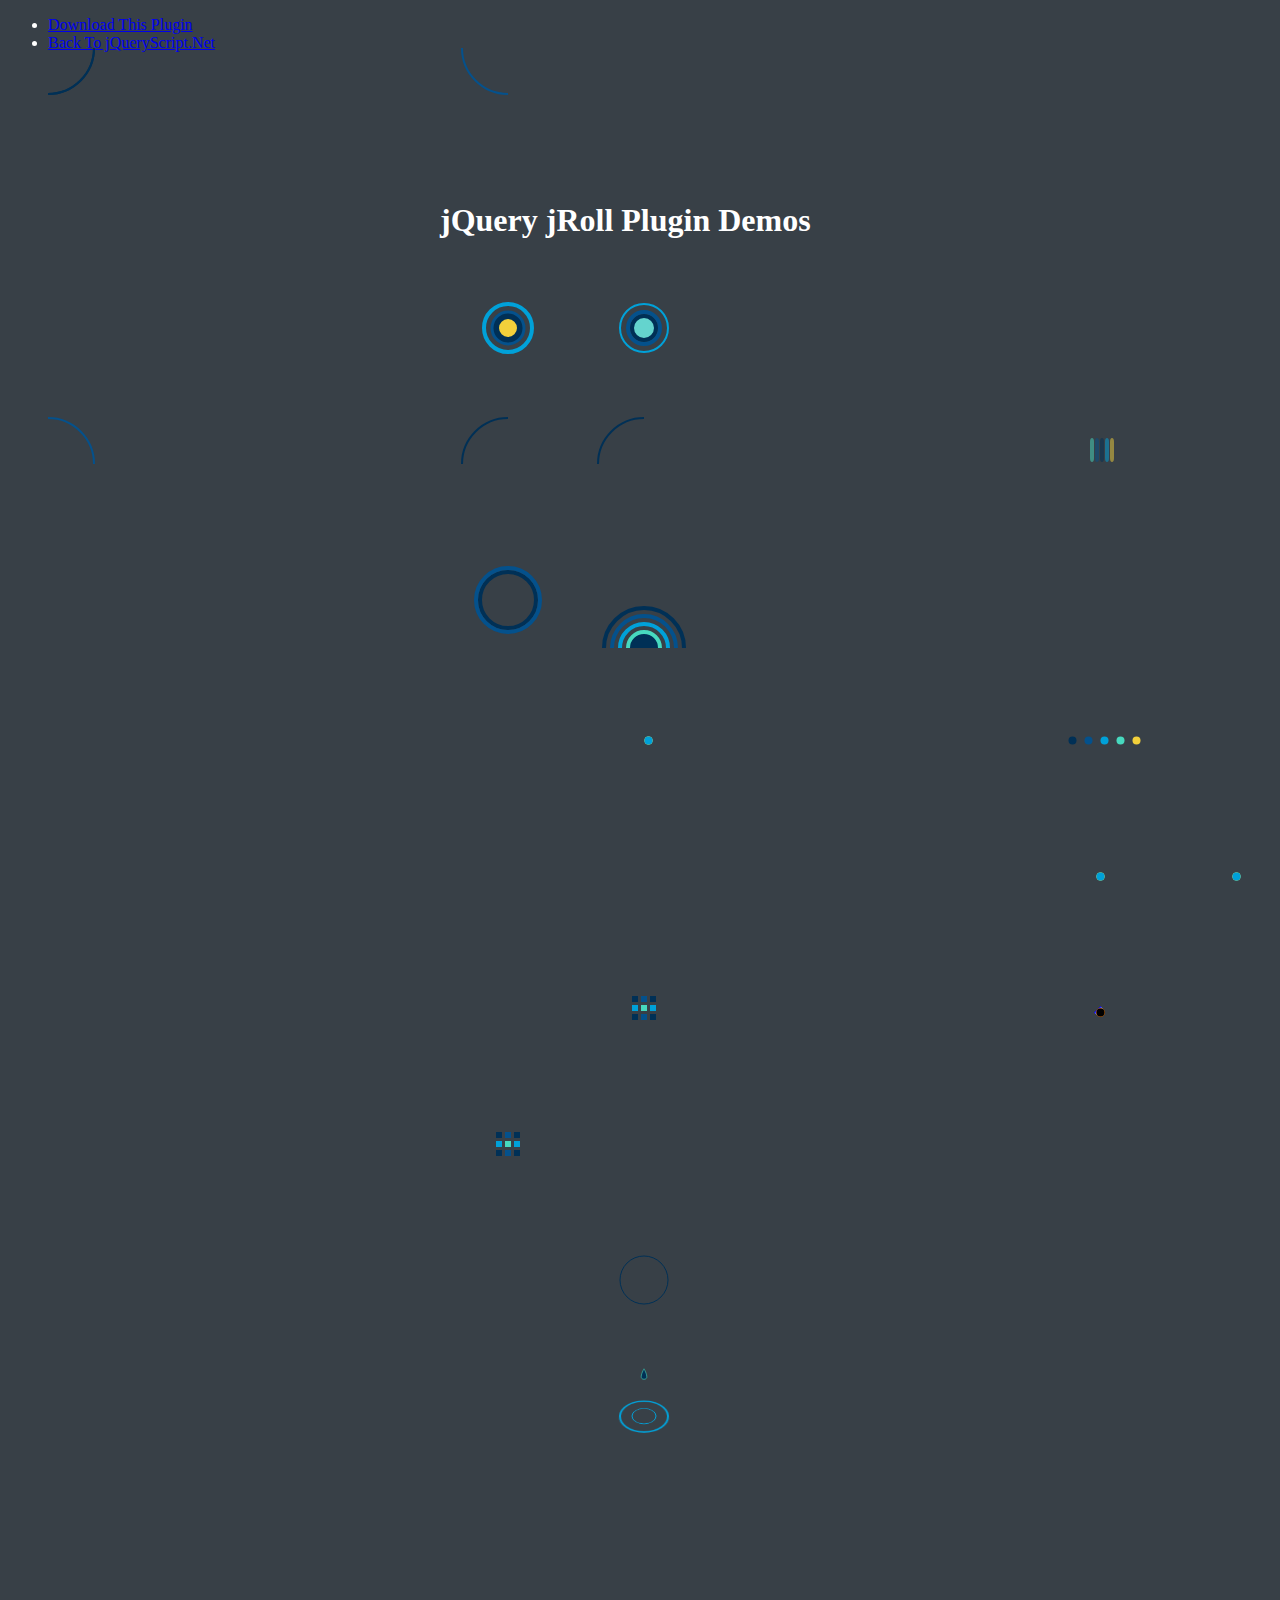
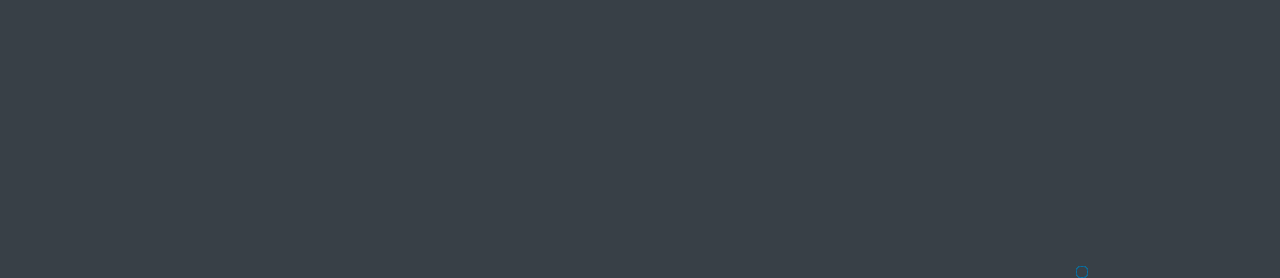
<file: static/uadmin/assets/spinner/index.html>
<!doctype html>
<html>
<head>
<meta charset="utf-8">
<meta http-equiv="X-UA-Compatible" content="IE=edge,chrome=1">
<meta name="viewport" content="width=device-width, initial-scale=1">
		<title>jQuery jRoll Plugin Demos</title>
        <link href="http://www.jqueryscript.net/css/jquerysctipttop.css" rel="stylesheet" type="text/css">
		<link rel="stylesheet" href="src/jRoll.css">
		<style>
		body { background-color:#384047; color:#fff;}
		.container { margin:150px auto; max-width:400px;}
        .container > div { margin:20px; float:left;}
		</style>
	</head>

	<body>
    <div id="jquery-script-menu">
<div class="jquery-script-center">
<ul>
<li><a href="http://www.jqueryscript.net/loading/jQuery-Plugin-To-Create-CSS3-Animated-Spinners-jRoll.html">Download This Plugin</a></li>
<li><a href="http://www.jqueryscript.net/">Back To jQueryScript.Net</a></li>
</ul>
<div class="jquery-script-ads"><script type="text/javascript"><!--
google_ad_client = "ca-pub-2783044520727903";
/* jQuery_demo */
google_ad_slot = "2780937993";
google_ad_width = 728;
google_ad_height = 90;
//-->
</script>
<script type="text/javascript"
src="http://pagead2.googlesyndication.com/pagead/show_ads.js">
</script></div>
<div class="jquery-script-clear"></div>
</div>
</div>
    <div class="container">
    <h1>jQuery jRoll Plugin Demos</h1>
		<div id="heartbeat"></div>
		<div id="pulse"></div>
		<div id="slicedspinner"></div>
		<div id="halfslicedspinner"></div>
		<div id="gyroscope"></div>
		<div id="wave"></div>
        <div id="jumpdots"></div>
        <div id="hordots"></div>
        <div id="verdots"></div>
        <div id="spreaddots"></div>
        <div id="trailedspreaddots"></div>
        <div id="squares"></div>
        <div id="3Dsquares"></div>
        <div id="stackedsquares"></div>
        <div id="3dots"></div>
        <div id="popdot"></div>
        <div id="eq"></div>
        <div id="waterdrop"></div>
        </div>
		<script src="http://code.jquery.com/jquery-3.0.0.slim.min.js"></script>
        <script type="text/javascript" src="src/jRoll.js"></script>
        <script>
            $( document ).ready(function() {
                $("#heartbeat").jRoll({
                    radius: 48,
					animation: "heartbeat"
                });
				$("#pulse").jRoll({
                    radius: 48,
					animation: "pulse"
                });
				$("#slicedspinner").jRoll({
                    radius: 48,
					animation: "slicedspinner"
                });
				$("#halfslicedspinner").jRoll({
                    radius: 48,
					animation: "halfslicedspinner"
                });
				$("#gyroscope").jRoll({
                    radius: 48,
					animation: "gyroscope"
                });
				$("#wave").jRoll({
                    radius: 48,
					animation: "wave"
                });
				$("#jumpdots").jRoll({
                    radius: 48,
					animation: "jumpdots"
                });
				$("#hordots").jRoll({
                    radius: 48,
					animation: "hordots"
                });
				$("#verdots").jRoll({
                    radius: 48,
					animation: "verdots"
                });
				$("#spreaddots").jRoll({
                    radius: 48,
					animation: "spreaddots"
                });
				$("#trailedspreaddots").jRoll({
                    radius: 48,
					animation: "trailedspreaddots"
                });
				$("circledots").jRoll({
                    radius: 48,
					animation: "circledots"
                });
				$("#squares").jRoll({
                    radius: 48,
					animation: "squares"
                });
				$("#3Dsquares").jRoll({
                    radius: 48,
					animation: "3Dsquares"
                });
				$("#stackedsquares").jRoll({
                    radius: 48,
					animation: "stackedsquares"
                });
				$("#3dots").jRoll({
                    radius: 48,
					animation: "3dots"
                });
				$("#popdot").jRoll({
                    radius: 48,
					animation: "popdot"
                });
				$("#eq").jRoll({
                    radius: 48,
					animation: "eq"
                });
				$("#waterdrop").jRoll({
                    radius: 48,
					animation: "waterdrop"
                });
            });
		</script>
		<script type="text/javascript">

  var _gaq = _gaq || [];
  _gaq.push(['_setAccount', 'UA-36251023-1']);
  _gaq.push(['_setDomainName', 'jqueryscript.net']);
  _gaq.push(['_trackPageview']);

  (function() {
    var ga = document.createElement('script'); ga.type = 'text/javascript'; ga.async = true;
    ga.src = ('https:' == document.location.protocol ? 'https://ssl' : 'http://www') + '.google-analytics.com/ga.js';
    var s = document.getElementsByTagName('script')[0]; s.parentNode.insertBefore(ga, s);
  })();

</script>
	</body>

</html>
</file>
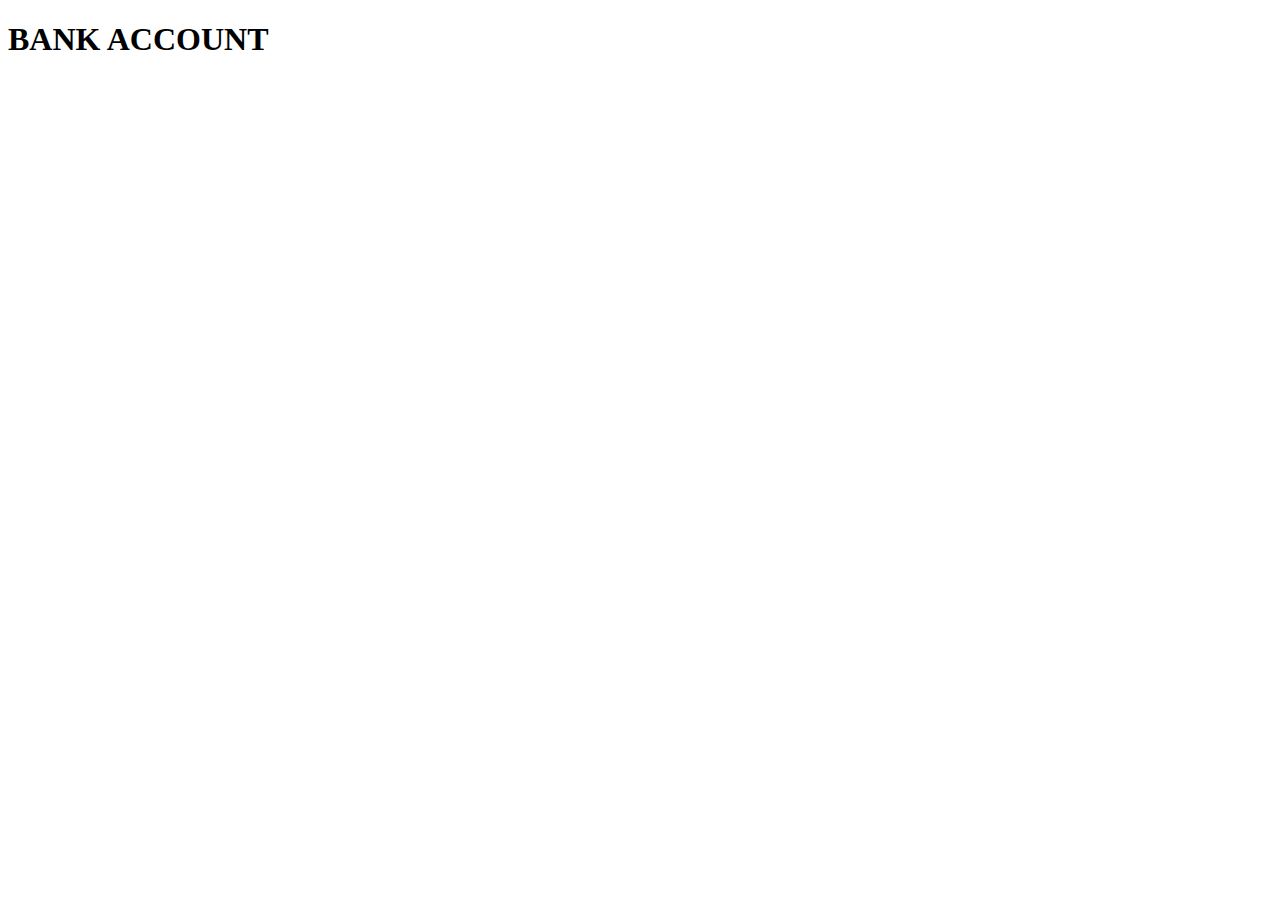
<file: templates/bank.html>
<!DOCTYPE html>
<html lang="en">
<head>
  <meta charset="UTF-8">
  <meta http-equiv="X-UA-Compatible" content="IE=edge">
  <meta name="viewport" content="width=device-width, initial-scale=1.0">
  <title>{{ .Title }}</title>
</head>
<body>
  <h1>BANK ACCOUNT</h1>
</body>
</html>
</file>
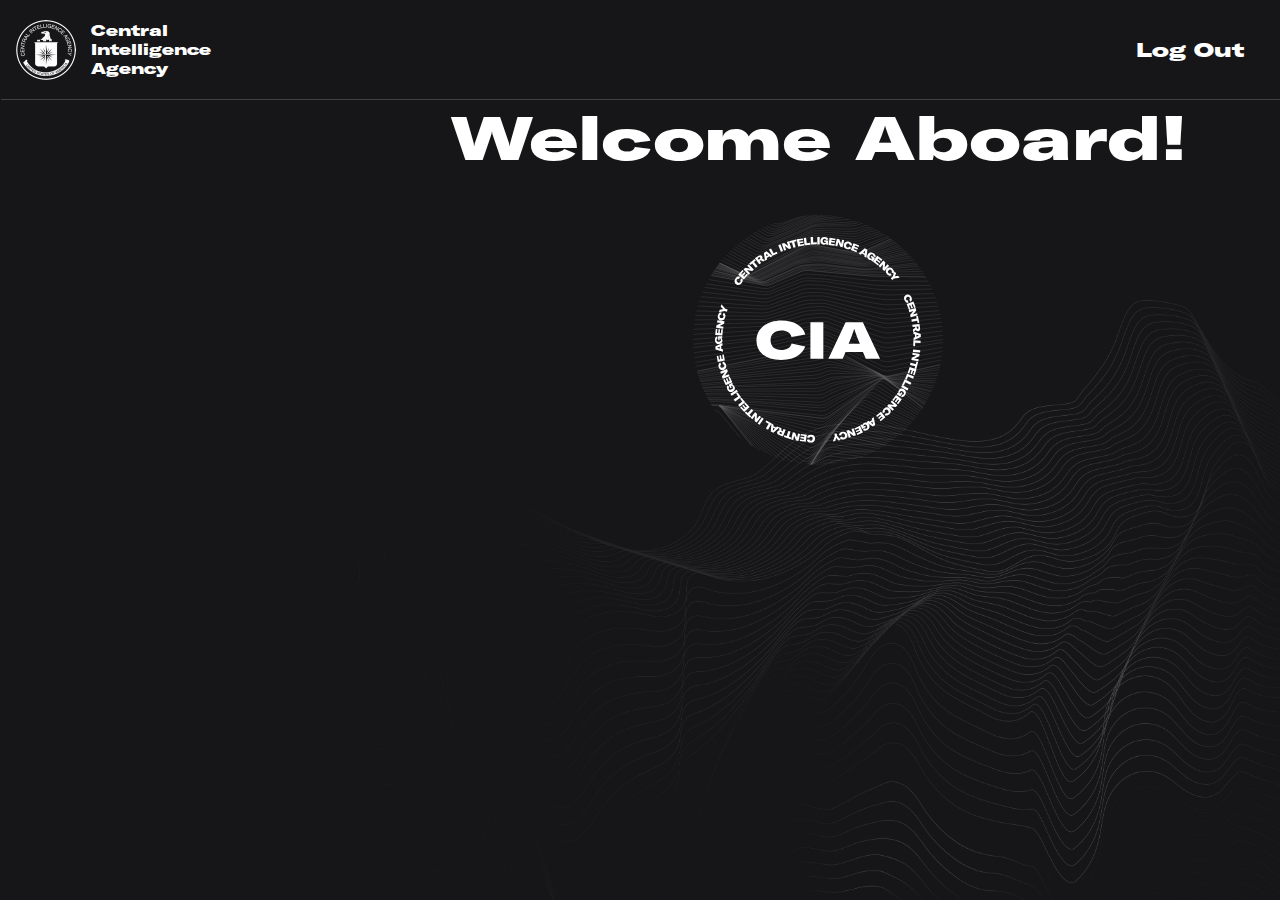
<file: templates/client.html>
<!DOCTYPE html>
<html lang="en">
<head>
  <meta charset="UTF-8">
  <meta http-equiv="X-UA-Compatible" content="IE=edge">
  <meta name="viewport" content="width=device-width, initial-scale=1.0">
  <meta name="author" content="integritynet">
  <meta name="description" content="pudding mobile">
  <meta name="keywords" content="software engineering, software development, web development, software, web, engineering, development, developer, designer, user interface, user experience, developer relation, product design, web design, design, design system, system, React, framework, Svelte, vanilla, javascript, html, css, node, philippines, batangas, computer science">

  <meta property="og:title" content="pudding mobile">
  <meta property="og:type" content="website">
  <meta property="og:image" content="../static/assets/img/pudding-logo">
  <meta property="og:url" content="">
  <meta property="og:description" content="A pudding mobile app monitoring">
  
  <link rel="stylesheet" href="../static/assets/css/login.css">
  <link rel="stylesheet" href="../static/assets/css/validator.css">
  <!-- <link rel="stylesheet" href="../static/assets/css/dashboard.css"> -->

  <title>{{ .Title }}</title>
</head>
<style>
.dashboard-container{
    display: flex;
    gap: 2.5rem;
    justify-content: center;
    align-items: center;
    flex-direction: column;
}

.dashboard-container h1 {
    font-size: clamp(24px, 5vw, 60px);
}

.dashboard-container svg {
    height: clamp(250px, 5vw, 400px);
}
  
</style>
<body>

</div>
  <nav class="global-header-outer">
    <header class="global-header">
      <div class="header-logo">
        <a href="#" class="logo-text">
          <img src="../static/assets/images/cia-logo.png" alt="logoo">
          <span>Central Intelligence Agency</span>
        </a>
        <a id="logout-btn" href="/logout">Log Out</a>
      </div>
    </header>
  </nav>
  <main class="main-content">
    <section class="dashboard-container">
        <h1>Welcome Aboard!</h1>
        <svg class="motif" aria-labelledby="brand-motif" role="img" viewBox="0 0 445 445"><title id="brand-motif">Brand Motif</title><defs><circle id="path-1" cx="222.5" cy="222.5" r="222.5"></circle></defs><g id="Kit" stroke="none" stroke-width="1" fill="none" fill-rule="evenodd"><g id="Navigation" transform="translate(-830.000000, -4432.000000)"><g id="desktop" transform="translate(0.000000, 3592.000000)"><g id="Core/Nav-Overlay" transform="translate(0.000000, 510.000000)"><g id="Brand/Brand-Motif-Menu" transform="translate(830.000000, 330.000000)"><g id="Brand-Motif-Menu"><mask id="mask-2" fill="white"><use xlink:href="#path-1"></use></mask><g id="Mask"></g><g id="Threads_menu" opacity="0.32" mask="url(#mask-2)" stroke="#FFFFFF" stroke-width="0.5"><g transform="translate(-125.000000, -51.000000)" id="Path"><path d="M4,149 L103.081279,149.997548 C107.886226,150.114729 112.677173,150.569709 117.419136,151.359166 L250.567741,175.711725 C254.483983,176.439863 260.692836,175.73721 264.348718,174.182637 L317.017288,151.828814 C320.680403,150.274241 326.9218,149.280333 330.881435,149.644402 L434.522623,159.11019 C438.500339,159.474258 444.980399,159.816483 448.958115,159.874734 L570,161.695078"></path><path d="M3,156.105256 L62.254426,158.453347 C66.2377951,158.613775 72.7560354,158.741389 76.7394045,158.737743 L101.809281,158.737743 C106.62659,158.805403 111.434115,159.195179 116.200107,159.904496 L249.860247,181.762888 C253.789297,182.408249 260.021459,181.689966 263.707886,180.169541 L316.777226,158.267395 C320.463653,156.74697 326.728407,155.751584 330.700912,156.05421 L349.350322,157.487129 C353.333691,157.793402 359.812098,158.402301 363.770118,158.839834 L434.290236,166.675311 C438.251878,167.116489 444.748391,167.601421 448.728138,167.750911 L462.358503,168.27595 C466.341872,168.42544 472.860113,168.563992 476.843482,168.578577 L570,168.914018"></path><path d="M3,163.786032 L61.7790036,167.793917 C65.7610757,168.065154 72.2771936,168.250737 76.2592656,168.20791 L101.38614,167.943811 C106.202766,167.955269 111.013817,168.267579 115.790381,168.878865 L249.732805,187.811927 C253.675056,188.372246 259.926909,187.637051 263.626616,186.184505 L317.008102,165.220734 C320.678848,163.786032 326.945182,162.793876 330.927254,163.036561 L349.617652,164.175043 C353.599724,164.417729 360.072401,165.031581 364.021893,165.538367 L434.290984,174.553431 C438.240476,175.060216 444.720393,175.670499 448.695225,175.909616 L462.24875,176.726896 C466.230822,176.969582 472.74694,177.137321 476.729012,177.108769 L570,176.394988"></path><path d="M3,169.51758 L61.3107564,175.323265 C65.2697937,175.718777 71.7692735,175.972776 75.7500239,175.889319 L100.93008,175.355922 C105.746431,175.315103 110.560899,175.563498 115.347634,176.099776 L249.574921,192.852807 C253.523101,193.342661 259.794593,192.56978 263.507547,191.129244 L317.200633,170.297719 C320.913588,168.846297 327.206792,167.833931 331.180305,168.022616 L349.911545,168.918868 C353.892296,169.107553 360.359206,169.746178 364.29653,170.337633 L434.31793,180.87858 C438.255254,181.470035 444.722164,182.228402 448.688439,182.565858 L462.165089,183.705224 C466.14584,184.042679 472.634463,184.253135 476.615213,184.176936 L570,182.362659"></path><path d="M3,177.260232 L60.8313011,184.935716 C65.6135843,185.502183 70.4275535,185.74269 75.2411899,185.655639 L100.479298,184.84711 C105.294867,184.752175 110.111849,184.934599 114.907276,185.393513 L249.404395,199.887958 C253.362321,200.312527 259.646523,199.492923 263.372906,198.064153 L317.387378,177.363606 C321.110143,175.934836 327.412435,174.875258 331.392068,175.011858 L350.165081,175.650559 C354.977248,175.867589 359.773646,176.360623 364.531556,177.127324 L434.32708,189.236793 C438.252445,189.916105 444.699451,190.831699 448.653759,191.267344 L462.068739,192.744109 C466.862381,193.212765 471.678359,193.40136 476.493099,193.308971 L570,190.373902"></path><path d="M3,184.909604 L60.3933203,194.127972 C65.1510553,194.808239 69.9574356,195.091625 74.7624463,194.975182 L100.079306,193.926083 C104.893023,193.778806 109.711187,193.885909 114.513532,194.246942 L249.278792,205.916811 C253.257155,206.277326 259.54297,205.430116 263.279015,204.070974 L317.608995,184.33278 C321.348657,182.977244 327.659788,181.928145 331.638152,182.003854 L350.444962,182.364369 C355.257501,182.52338 360.052937,183.0185 364.796004,183.846085 L434.345034,197.040933 C438.25468,197.783593 444.677929,198.814666 448.623743,199.330202 L461.980194,201.082305 C466.758349,201.634275 471.569875,201.846313 476.378254,201.716812 L570,197.783593"></path><path d="M3,192.683037 L59.9447721,203.815826 C64.6733393,204.635989 69.4710919,204.972699 74.2659304,204.820895 L99.6289511,203.489362 C103.606046,203.280278 110.11402,203.331632 114.062191,203.606742 L249.138806,212.949481 C253.115901,213.224591 259.421405,212.347907 263.170721,211.00537 L317.819625,191.410194 C321.568941,190.063989 327.892522,188.981889 331.869617,189 L350.739126,189.095601 C355.542154,189.207091 360.327645,189.72487 365.045822,190.643554 L434.362976,205.45915 C438.256914,206.291817 444.656422,207.476624 448.586515,208.096539 L461.891706,210.191044 C466.651477,210.85335 471.458603,211.098798 476.259866,210.924671 L570,205.858977"></path><path d="M2,199.573531 L58.610995,212.447582 C63.3150509,213.395936 68.1128332,213.78215 72.9058596,213.598294 L98.3744709,212.00049 C102.357336,211.747626 108.856647,211.707315 112.835892,211.908873 L248.445204,218.714199 C252.428069,218.915757 258.760824,218.010579 262.530063,216.702285 L317.58774,197.616588 C321.356979,196.311958 327.696976,195.212552 331.679841,195.175905 L350.638278,195 C355.441467,195.054406 360.227929,195.58341 364.929522,196.579481 L434.148095,212.770074 C438.029578,213.678917 444.409404,215.00187 448.330715,215.701825 L461.619001,218.109525 C466.365346,218.86805 471.174867,219.143055 475.975419,218.930416 L570,212.762745"></path><path d="M2,207.532707 L58.1680282,222.059701 C62.0228388,223.057044 68.4258058,223.635795 72.3964416,223.348239 L97.9286798,221.495511 C101.910174,221.204316 108.40363,221.069638 112.385124,221.197036 L248.295247,225.444844 C252.276742,225.572242 258.625416,224.640418 262.411455,223.380999 L317.790424,204.904671 C322.377447,203.504435 327.118581,202.678007 331.906631,202.444073 L350.920077,202 C355.717346,201.999521 360.499589,202.539166 365.177447,203.608853 L434.173126,221.080558 C438.031556,222.059701 444.38385,223.512037 448.289334,224.309183 L461.544091,227.017297 C466.26478,227.866155 471.066841,228.166601 475.855754,227.912722 L570,220.712924"></path><path d="M2,214.51539 L57.7245878,230.692897 C61.5493209,231.80035 67.9214637,232.440936 71.8873175,232.115214 L97.4844431,230.005262 C101.464771,229.67954 107.956323,229.455154 111.936651,229.505822 L248.17965,231.232147 C252.159978,231.282815 258.517646,230.330984 262.291721,229.111337 L318.016309,211.225602 C322.611558,209.867918 327.34574,209.035038 332.12838,208.74288 L351.201386,208.019054 C355.181714,207.87067 361.575568,208.605353 365.418393,209.651281 L434.198456,228.391131 C438.041281,229.437059 444.359147,231.014999 448.238157,231.898066 L461.467319,234.905563 C465.349948,235.78863 471.769131,236.226545 475.734985,235.882727 L570,227.649209"></path><path d="M2,221.457611 L57.3197896,239.287494 C61.1071315,240.508571 67.4483066,241.207359 71.4056629,240.843557 L97.0706016,238.480647 C101.049662,238.120448 107.531913,237.79987 111.510973,237.778258 L248.043382,237.011033 C252.829025,236.869747 257.579144,236.143918 262.187133,234.849835 L318.219536,217.527832 C322.830414,216.203613 327.566664,215.358636 332.352435,215.006435 L351.488097,214.033896 C355.467157,213.828582 361.837271,214.577797 365.657169,215.690814 L434.230847,235.714314 C438.047127,236.827331 444.330425,238.531075 448.186496,239.500012 L461.396976,242.810247 C465.256665,243.779184 471.6521,244.251046 475.613073,243.865632 L570,234.604899"></path><path d="M2,228.427935 L56.9044005,247.899205 C60.6507589,249.225732 66.9537537,249.982211 70.9098503,249.580668 L96.6425588,246.967051 C100.598655,246.561922 107.089691,246.156793 111.067485,246.063578 L247.91805,242.83689 C252.706241,242.616505 257.454702,241.867345 262.075379,240.603305 L318.433483,223.838867 C323.058031,222.564767 327.793151,221.724522 332.576347,221.329221 L351.774626,220.049301 C355.752419,219.794751 362.098808,220.55123 365.877712,221.734349 L434.255985,243.044832 C438.049353,244.227951 444.290873,246.052822 448.127636,247.103289 L461.323062,250.720764 C465.156209,251.771231 471.527911,252.276745 475.484007,251.84652 L570,241.560555"></path><path d="M2,235.639514 L56.4965059,257.391434 C60.1982918,258.863147 66.4631306,259.709382 70.4143532,259.25683 L96.2147885,256.313404 C100.166011,255.860852 106.651366,255.349432 110.624279,255.180185 L247.796413,249.315408 C252.583882,249.010616 257.329681,248.221818 261.963697,246.960667 L318.647293,230.245685 C323.284328,228.968326 328.018572,228.089569 332.800117,227.618677 L352.064587,226.069699 C356.041115,225.753281 362.356564,226.544326 366.127035,227.832075 L434.299182,251.081464 C438.066038,252.365533 444.269421,254.374422 448.076043,255.540755 L461.26727,259.587966 C465.073892,260.754298 471.418261,261.30987 475.365869,260.824205 L570,249.186633"></path><path d="M1,243.626336 L55.1873731,267.042433 C58.8474102,268.62302 65.0777996,269.515759 69.031074,269.025484 L94.9481908,265.813088 C98.9014653,265.322814 105.38889,264.715459 109.363886,264.484956 L247.102193,256.106384 C251.896986,255.72479 256.649309,254.917976 261.304295,253.695258 L318.413182,237.563762 C323.069398,236.326222 327.810595,235.441999 332.597183,234.918475 L351.965331,233.089092 C355.947567,232.723215 362.243121,233.517167 365.993663,234.867252 L434.097141,259.421225 C437.847684,260.77131 444.012909,262.900711 447.799654,264.144691 L461.017058,268.498622 C464.800182,269.746261 471.128317,270.328004 475.077971,269.812118 L570,257.149132"></path><path d="M1,251.58248 L54.7897967,276.636703 C58.4088371,278.319612 64.586539,279.266704 68.5421501,278.738518 L94.5304788,275.270705 C98.4788518,274.746162 104.953315,274.061341 108.923402,273.748073 L246.993411,262.900228 C251.783863,262.447749 256.53273,261.625735 261.198144,260.441432 L318.635933,244.865413 C323.302348,243.667833 328.041239,242.777142 332.822572,242.198986 L352.264056,240.111741 C356.223287,239.689192 362.50956,240.501505 366.233552,241.933071 L434.137606,267.74861 C437.861599,269.161962 443.981396,271.409484 447.73796,272.735413 L460.958314,277.408947 C464.714878,278.734875 471.012008,279.35777 474.953143,278.789515 L570,265.104038"></path><path d="M1,259.359914 L54.396096,285.661366 C57.9560769,287.4198 64.091979,288.39909 68.031836,287.845112 L94.0804769,284.17456 C98.0203338,283.620582 104.485462,282.859309 108.447026,282.484033 L246.84852,269.36726 C251.633835,268.848057 256.379721,268.020691 261.055883,266.890442 L318.840451,252.101013 C323.515826,250.959916 328.251645,250.075768 333.026107,249.45264 L352.544498,247.13308 C356.495209,246.664879 362.750501,247.472615 366.447961,248.920106 L434.178045,275.654019 C437.875505,277.112232 443.946285,279.43894 447.66907,280.822099 L460.906845,285.743569 C464.62963,287.126727 470.895775,287.770057 474.828396,287.17319 L570,272.683981"></path><path d="M1,264.393243 L54.0062672,292.527768 C57.5144604,294.387873 63.6013564,295.427237 67.5327028,294.832291 L93.6705503,290.889873 C97.6018967,290.29851 104.054079,289.456267 108.007125,289.001097 L246.747124,273.360451 C251.525531,272.767425 256.267957,271.91796 260.953498,270.8158 L319.055687,256.451064 C322.914699,255.497715 329.298164,254.300654 333.240361,253.763052 L352.842842,251.157472 C356.785039,250.634206 363.009369,251.458529 366.676697,252.98532 L434.218457,281.170022 C437.885785,282.696813 443.903964,285.151863 447.600225,286.62131 L460.855409,291.896982 C464.548053,293.366428 470.779617,294.047391 474.70373,293.402268 L570,277.808215"></path><path d="M1,273.12051 L53.6176942,302.452802 C57.0705835,304.377096 63.1050046,305.443022 67.0315363,304.82387 L93.2409547,300.683296 C97.1674864,300.064145 103.606854,299.142454 107.551463,298.639393 L246.636014,280.845829 C250.580623,280.342769 256.969372,279.192414 260.838055,278.288312 L319.287697,264.659948 C323.152763,263.759364 329.537897,262.549205 333.47166,261.993376 L353.14409,259.179052 C357.077853,258.612669 363.267744,259.435859 366.908644,261.001327 L434.263487,290.031079 C437.900771,291.596547 443.870112,294.122403 447.525474,295.659728 L460.80554,301.179321 C464.460902,302.699056 470.658025,303.395601 474.577325,302.723681 L570,286.36894"></path><path d="M1,279.782876 L53.2398697,312.224796 C56.6302383,314.330507 62.6121787,315.495447 66.5302592,314.797218 L92.8218812,310.214631 C96.7399618,309.527427 103.162867,308.480084 107.095405,307.881077 L246.527026,286.743115 C250.459564,286.144109 256.846325,284.905671 260.721032,284.008998 L319.492241,270.264913 C323.366948,269.360891 329.746479,268.093054 333.671789,267.449948 L353.424843,264.212371 C357.350152,263.569266 363.512816,264.436539 367.120052,266.141688 L434.309351,297.885379 C437.923817,299.586852 443.829853,302.346694 447.451548,304.015094 L460.756395,310.144808 C464.370861,311.813208 470.540753,312.570235 474.44799,311.827908 L570,293.651907"></path><path d="M0,287.830903 L51.9540865,322.101279 C55.2914841,324.307763 61.2314727,325.513974 65.1480282,324.789512 L91.572109,319.905827 C95.4886645,319.170332 101.906458,318.045026 105.833873,317.379403 L245.867022,293.667053 C249.794437,293.001431 256.190512,291.743735 260.07811,290.872173 L319.28615,277.611204 C323.173747,276.74332 329.566203,275.459882 333.486378,274.764839 L353.358735,271.238142 C357.28253,270.543099 363.421604,271.422016 367.001524,273.19088 L434.122309,306.398467 C437.702229,308.171009 443.569823,311.050471 447.153363,312.797271 L460.521052,319.291689 C464.111831,321.038489 470.243665,321.825468 474.149362,321.038489 L570,301.753818"></path><path d="M0,294.551077 L51.5767187,330.039395 C54.8588406,332.296296 60.7391583,333.529634 64.6473079,332.780951 L91.1394961,327.717391 C95.0476457,326.965091 101.44905,325.764304 105.364437,325.040939 L245.76833,299.198701 C249.683717,298.475336 256.074265,297.216679 259.96794,296.395659 L319.51656,283.841649 C323.410235,283.020629 329.797165,281.743888 333.708933,281.009672 L353.669445,277.255405 C357.581213,276.532039 363.682269,277.396461 367.228553,279.201258 L434.173708,313.275396 C437.723611,315.083811 443.531555,318.027909 447.085077,319.821855 L460.474108,326.588941 C464.027629,328.397355 470.121447,329.182207 474.018741,328.36842 L570,308.327575"></path><path d="M0,302.624417 L51.2015688,339.93344 C54.4174933,342.280648 60.2452259,343.555675 64.1412334,342.766028 L353.943415,284.288662 C357.84304,283.499014 363.909525,284.386462 367.425699,286.255535 L460.437903,335.760625 C463.95046,337.629698 470.006093,338.45919 473.891248,337.604342 L570,316.450489"></path><path d="M0,302.624417 L51.2015688,339.93344 C54.4174933,342.280648 60.2452259,343.555675 64.1412334,342.766028 L353.943415,284.288662 C357.84304,283.499014 363.909525,284.386462 367.425699,286.255535 L460.437903,335.760625 C463.95046,337.629698 470.006093,338.45919 473.891248,337.604342 L570,316.450489"></path><path d="M0,308.861397 L51.4367039,343.227004 C54.7539173,345.445084 60.6539992,346.565105 64.5427717,345.715939 L93.713992,339.343533 C97.6027645,338.494367 103.987586,337.187676 107.894446,336.440995 L155.116806,327.425925 C159.027283,326.693885 165.430192,325.467719 169.34067,324.735679 L332.57868,294.136417 C336.492775,293.404377 342.870362,292.086705 346.755517,291.208258 L354.909278,289.378158 C358.794433,288.503371 364.91518,289.198808 368.510938,290.922762 L442.328884,326.349827 C445.921025,328.07378 451.734288,331.056843 455.221522,332.978447 L461.237363,336.272626 C464.731832,338.19423 470.798317,339.200785 474.716029,338.468745 L570,321.218228"></path><path d="M0,314.784631 L51.6698715,345.580906 C55.091861,347.619215 61.0749167,348.55662 64.9454545,347.659182 L94.0576868,340.930218 C97.9354593,340.032781 104.316421,338.750208 108.233984,338.041705 L155.620942,329.6632 C159.538505,328.972863 165.95564,327.846525 169.880438,327.192522 L333.62951,299.397394 C337.55069,298.732491 343.924417,297.409952 347.791337,296.465281 L355.879676,294.485105 C359.746597,293.536801 365.914136,294.020036 369.585721,295.57511 L443.01742,326.320518 C446.692623,327.861058 452.541837,330.705971 456.021704,332.642547 L462.040933,335.996129 C465.5208,337.932704 471.590671,339.07721 475.533555,338.539474 L570,325.503014"></path><path d="M0,322.111201 L51.9165085,349.903051 C55.4362105,351.786435 61.4808375,352.542726 65.3441897,351.584513 L94.4061483,344.355695 C98.2731179,343.397482 104.646926,342.07948 108.57539,341.418643 L156.147436,333.56203 C160.072284,332.908536 166.511204,331.873226 170.439669,331.267459 L334.668312,305.784866 C338.600395,305.171756 344.966968,303.828055 348.812233,302.792744 L356.842797,300.63034 C360.688062,299.595029 366.899088,299.863035 370.643067,301.228764 L443.713961,327.878836 C448.217008,329.598171 452.595203,331.637119 456.816079,333.98056 L462.839002,337.44261 C466.300826,339.432462 472.374392,340.746793 476.335413,340.379661 L570,331.3262"></path><path d="M0,328.495637 L52.1759909,353.235456 C55.7935455,354.949069 61.8963602,355.512855 65.7490559,354.489138 L94.7618443,346.7853 C98.61454,345.761583 104.985054,344.430009 108.920953,343.818005 L156.672675,336.440569 C160.608574,335.832273 167.051439,334.882739 170.994574,334.33008 L335.734395,311.211145 C340.49212,310.481511 345.203272,309.462174 349.842859,308.158541 L357.823184,305.810669 C361.646939,304.697934 367.894456,304.731316 371.703741,305.907106 L444.41659,328.402909 C448.98498,329.920074 453.401575,331.881214 457.606194,334.259607 L463.63304,337.835197 C467.076952,339.875212 473.147209,341.373696 477.122902,341.173404 L570,336.18093"></path><path d="M0,335.913847 L52.453211,356.639734 C56.150258,358.100162 62.3180321,358.433872 66.1561602,357.400448 L95.121185,349.542122 C99.7819313,348.334659 104.504701,347.376405 109.269082,346.671501 L157.185995,340.090601 C161.129029,339.548771 167.5862,338.719879 171.53647,338.246227 L336.778554,318.424585 C341.549242,317.778742 346.264936,316.782043 350.886659,315.442727 L358.816138,313.013464 C362.618091,311.847274 368.890772,311.660684 372.757839,312.593636 L445.15774,330.111603 C449.77987,331.353829 454.232057,333.15046 458.415742,335.461724 L464.438817,339.014118 C467.864555,341.019965 473.923805,342.631101 477.903014,342.602395 L570,341.784268"></path><path d="M0,342.307749 L52.7281381,359.95732 C56.5011519,361.221616 62.715953,361.35527 66.5396112,360.253527 L95.4793138,351.945296 C100.122503,350.681226 104.842136,349.715969 109.609124,349.055477 L157.721379,343.015755 C161.671649,342.520873 168.139672,341.776745 172.097176,341.361333 L337.834853,323.942947 C342.602659,323.35322 347.308315,322.340181 351.895931,320.915862 L359.785618,318.304187 C363.562249,317.054341 369.853017,316.628092 373.767112,317.354159 L445.888468,330.748472 C449.802563,331.470927 455.789464,333.746659 459.200731,335.805655 L465.238277,339.41793 C468.645927,341.466089 474.690707,343.257777 478.666299,343.391431 L570,346.599131"></path><path d="M0,348.108411 L53.0313319,362.281124 C56.8694112,363.308646 63.1275425,363.22361 66.9366825,362.096879 L95.8145217,353.533017 C100.438329,352.244546 105.154158,351.297049 109.922448,350.698474 L158.218581,345.337646 C162.172418,344.898291 168.651211,344.253433 172.6159,343.920374 L338.879616,329.393343 C343.647991,328.873172 348.348191,327.86859 352.904342,326.395814 L360.768606,323.628592 C364.519867,322.328245 370.81779,321.669214 374.764392,322.165259 L446.646083,331.168475 C450.592685,331.660977 456.597597,333.733736 459.987117,335.774607 L466.035438,339.409908 C469.424958,341.450779 475.440722,343.374725 479.419881,343.682981 L570,350.769338"></path><path d="M0,356.19525 L53.3575767,367.536275 C57.2499667,368.365043 63.5371171,368.052438 67.3318356,366.842001 L96.1702492,357.641957 C100.781275,356.263189 105.50116,355.283033 110.278354,354.712192 L158.752356,349.786843 C162.70986,349.386999 169.195971,348.816313 173.164328,348.521883 L339.947452,336.163072 C344.715293,335.694269 349.41029,334.654572 353.932563,333.0661 L361.757135,330.107255 C365.479504,328.696897 371.77389,327.769986 375.742246,328.049877 L447.440359,333.0661 C451.419569,333.342356 457.417322,335.305226 460.788797,337.428033 L466.840813,341.237454 C470.215905,343.360262 476.202806,345.501244 480.153076,345.999231 L570,357.358432"></path><path d="M0,362.623705 L53.7048531,370.758653 C57.6370352,371.353716 63.9458904,370.809451 67.7225216,369.554013 L96.528378,359.953177 C101.114655,358.527158 105.826966,357.5466 110.600308,357.025031 L159.273271,352.670911 C163.25248,352.308068 169.731356,351.84 173.70333,351.60778 L341.007368,341.85455 C344.986577,341.62233 351.252023,340.221755 354.94907,338.741354 L362.744702,335.613644 C366.438132,334.133243 372.718047,332.95763 376.697256,333.001172 L448.250671,333.806684 C452.22988,333.853853 458.227634,335.6463 461.584639,337.797961 L467.643889,341.676757 C470.997277,343.824789 476.951621,346.136102 480.872951,346.81099 L570,362.170151"></path><path d="M0,370.034858 L54.0757358,374.911756 C58.0367319,375.269299 64.356239,374.507731 68.1146636,373.216998 L96.8798152,363.352365 C101.445565,361.898069 106.155629,360.930772 110.929595,360.466986 L159.792732,356.752106 C163.771815,356.45177 170.25772,356.065622 174.233186,355.897577 L342.078135,348.825361 C346.057218,348.657315 352.304378,347.26647 355.968751,345.732607 L363.742432,342.482534 C367.406806,340.948671 373.657583,339.543524 377.629431,339.357601 L449.090142,336.014567 C453.069225,335.828644 459.045084,337.444742 462.380278,339.590004 L468.450188,343.490807 C471.785383,345.63607 477.692513,348.078094 481.581162,348.918322 L570,368.043339"></path><path d="M0,375.222749 L54.4714095,376.989199 C58.4505934,377.115891 64.7666434,376.113214 68.5070762,374.759417 L97.2404011,364.348942 C101.78357,362.82668 106.48942,361.842625 111.261598,361.416923 L160.321318,358.24238 C164.300501,357.985376 170.811893,357.684934 174.791077,357.576341 L343.146728,352.982845 C347.125912,352.874252 353.347909,351.45892 356.983436,349.83364 L364.742844,346.362275 C368.360284,344.736996 374.585898,343.064659 378.53976,342.644765 L449.940788,335.072194 C453.898267,334.6523 459.848956,336.10745 463.166148,338.308274 L469.247065,342.340704 C472.564257,344.541528 478.420892,347.180345 482.269848,348.204741 L570,371.610212"></path><path d="M0,382 L54.8932565,380.620081 C58.8723393,380.517472 65.1701423,379.314466 68.8960108,377.941623 L97.5960501,367.358707 C101.321919,365.985865 107.616104,364.694402 111.59157,364.489183 L160.845381,361.948717 C164.824463,361.743499 171.33569,361.534742 175.314773,361.488744 L344.197901,359.510861 C348.176984,359.464863 354.377118,358.070791 357.976379,356.411351 L365.724739,352.844791 C370.107195,350.946206 374.699062,349.548783 379.409166,348.680267 L450.833704,337.163251 C454.758526,336.529904 460.669273,337.796599 463.964677,339.972625 L470.056291,343.995619 C474.09045,346.52258 478.420007,348.566969 482.952137,350.084953 L570,376.919068"></path><path d="M0,389 L55.3464787,384.304418 C60.1091694,383.774233 64.7915869,382.656918 69.2916209,380.97684 L97.9668848,369.489302 C101.67112,368.010379 107.954573,366.657164 111.930114,366.490785 L161.376586,364.438779 C165.355744,364.2724 171.867095,364.146691 175.846253,364.157783 L345.267974,364.719774 C349.247133,364.719774 355.418446,363.266732 358.985219,361.462445 L366.726492,357.543298 C371.071193,355.456945 375.60803,353.817138 380.2701,352.648061 L451.735789,336.298563 C455.620895,335.411209 461.477493,336.568466 464.75849,338.886679 L470.857455,343.171859 C474.867937,345.864543 479.144326,348.118738 483.616084,349.897264 L570,382.082336"></path><path d="M0,396 L55.8185891,388.178865 C60.5572086,387.411577 65.2046071,386.156538 69.6873255,384.433583 L98.3291237,372.72186 C102.015155,371.214302 108.283939,369.888378 112.262972,369.772133 L161.914061,368.319066 C165.893093,368.20282 172.404237,368.166494 176.383269,368.239147 L346.334975,371.370507 C350.314007,371.446793 356.463421,369.997358 359.986673,368.155596 L367.724082,364.116068 C372.027696,361.96362 376.505019,360.18088 381.1081,358.786943 L452.661954,338.443999 C456.492677,337.354199 462.291212,338.342285 465.550401,340.623601 L471.660024,344.921047 C475.645972,347.614752 479.86649,349.94067 484.26994,351.870342 L570,387.575842"></path><path d="M0,403 L56.294242,391.769091 C60.9949448,390.741467 65.6010142,389.305281 70.0621307,387.476224 L98.6795159,375.133307 C102.347577,373.552113 108.60209,372.199971 112.577632,372.129778 L162.432872,371.246822 C166.41203,371.176628 172.923381,371.22835 176.902539,371.365042 L347.384163,377.176298 C351.363322,377.31299 357.473139,375.831545 360.967564,373.888302 L368.726923,369.584351 C372.986685,367.302339 377.397417,365.327192 381.926877,363.673347 L453.605993,338.618076 C457.371724,337.302877 463.101713,338.156278 466.342918,340.516986 L472.463588,344.972406 C476.423457,347.762393 480.585911,350.239885 484.914737,352.383328 L570,392.855238"></path><path d="M0,410 L56.7930851,395.900498 C61.4434049,394.676358 66.0025889,393.134344 70.4378951,391.285529 L99.0370117,378.882128 C102.679727,377.300775 108.919732,375.988359 112.898865,375.963258 L162.963598,375.683563 C166.942731,375.658462 173.45404,375.79831 177.433173,375.988359 L348.467177,384.178405 C352.44631,384.368455 358.523532,382.926949 361.978143,380.972669 L369.722984,376.597951 C373.935247,374.286003 378.27443,372.208963 382.72028,370.376528 L454.554489,341.772326 C458.247849,340.302134 463.901835,340.9942 467.124933,343.310649 L473.267268,347.735569 C477.20019,350.488093 481.301769,352.995833 485.548321,355.244306 L570,398.579117"></path><path d="M0,416 L57.320497,398.899073 C61.9115934,397.472127 66.4216105,395.806182 70.831292,393.908351 L99.4083415,381.238505 C103.02569,379.630423 109.254763,378.33404 113.233846,378.355292 L163.514983,378.645738 C167.494066,378.670533 174.005293,378.890139 177.984376,379.134539 L349.547958,389.746464 C353.527041,389.994407 359.564395,388.563426 362.982789,386.558636 L370.734766,382.039004 C374.15316,380.044841 379.908361,377.080161 383.518474,375.447284 L455.536256,342.931437 C459.153604,341.302103 464.72432,341.868828 467.925673,344.17469 L474.075165,348.619939 C477.276518,350.936428 482.720626,354.407619 486.178811,356.338026 L570,403.156595"></path><path d="M0,422 L57.8537158,401.162506 C61.6013835,399.813577 67.6208035,397.322967 71.2165387,395.62499 L99.772609,382.172062 C103.390049,380.474084 109.579488,379.143335 113.558672,379.212418 L164.029193,380.110491 C168.008377,380.179574 174.519769,380.492264 178.477248,380.801317 L350.620359,394.286969 C354.599543,394.596022 360.597258,393.123472 363.975947,391.014635 L371.738973,386.149765 C375.121279,384.040928 380.782573,380.801317 384.302342,378.950631 L456.513676,341.136996 C460.044298,339.289945 465.531954,339.7408 468.711684,342.144147 L474.861331,346.798133 C478.044679,349.201481 483.405724,352.899218 486.798883,355.018963 L570,407.209051"></path><path d="M0,428 L58.3967024,404.141568 C62.0792796,402.639411 68.0191535,400.001651 71.6040592,398.280279 L100.138606,384.563208 C103.719894,382.841836 109.905756,381.52655 113.884965,381.641547 L164.569236,383.079019 C168.548445,383.190423 175.059879,383.582134 179.002913,383.948689 L351.700588,399.839935 C355.679797,400.199303 361.637759,398.761832 364.976677,396.605625 L372.754222,391.603224 C376.096758,389.447017 381.642328,386.068959 385.082535,384.085249 L457.504141,342.290768 C460.944348,340.307057 466.34522,340.648456 469.506883,343.049034 L475.681892,347.720816 C478.839937,350.121393 484.121433,353.901943 487.413324,356.122836 L570,411.806885"></path><path d="M0,437 L58.9646441,409.563428 C62.5821069,407.881339 68.4387792,405.047583 71.9875102,403.260137 L100.507587,388.960568 C104.067171,387.173122 110.231327,385.843436 114.206919,386.003289 L165.097386,388.059579 C169.076595,388.219432 175.566323,388.69899 179.52021,389.124054 L352.774975,407.783248 C356.732479,408.208311 362.668736,406.729672 365.967862,404.513529 L373.759877,399.23475 C377.06262,397.000443 382.499667,393.421917 385.853055,391.242105 L458.495326,344.470597 C461.845096,342.316216 467.177237,342.555995 470.299107,345.011917 L476.484968,349.843834 C479.624926,352.296123 484.805133,356.237951 488.028292,358.603047 L570,419.049245"></path><path d="M0,443 L100.869333,390.852986 C104.407212,389.037282 110.553281,387.693661 114.525256,387.900651 L165.63277,390.55521 C169.61198,390.762201 176.090855,391.325069 180.041125,391.808046 L353.852979,413.048149 C357.803248,413.531127 363.70333,412.049512 366.959047,409.754463 L459.490128,344.625166 C462.745845,342.333748 467.969461,342.482636 471.091331,344.962887 L570,423.481184"></path><path d="M570,524.761195 L521.525998,513.875323 C516.821522,512.906196 512.040842,512.337453 507.23702,512.175406 L365.512061,509.920704 C361.532852,509.860246 355.412105,511.343229 351.914019,513.188955 L256.952002,563.674363 C253.450298,565.534314 247.788969,565.424068 244.366849,563.425421 L141.424709,503.348639 C138.006207,501.349991 134.168079,498.985044 132.898349,498.095966 C131.62862,497.206887 127.360014,496.061755 123.416979,495.563871 L89.7528702,491.296297 C85.8062182,490.794857 79.3743693,490.940665 75.4566571,491.651928 L0,505.094788"></path><path d="M570,521.690245 L521.688171,510.625905 C516.982328,509.630327 512.205491,509.012488 507.402629,508.778204 L366.290848,504.219083 C362.311588,504.09153 356.270348,505.676836 352.862655,507.750488 L261.064753,563.509514 C257.65706,565.579523 252.140359,565.481124 248.808634,563.290851 L144.805257,494.922268 C141.473532,492.73564 137.70047,490.133552 136.42349,489.145925 C135.146509,488.158297 130.863379,486.959296 126.913059,486.485527 L91.8232244,482.22889 C87.8729049,481.747832 81.4554444,482.050315 77.5666225,482.899456 L0,499.816671"></path><path d="M570,518.199547 L521.858805,507.373436 C517.150043,506.387873 512.375853,505.741397 507.573444,505.439047 L367.078423,498.715425 C363.099214,498.524862 357.14487,500.153633 353.842126,502.372068 L265.185347,561.396122 C261.878986,563.596581 256.521524,563.52467 253.27666,561.230729 L148.221922,487.004816 C144.966205,484.71447 141.269158,481.971089 139.977724,480.946365 C138.68629,479.921642 134.399596,478.69557 130.445709,478.253321 L93.8876302,474.172406 C89.9337433,473.730157 83.538069,474.172406 79.6782362,475.114432 L0,494.918556"></path><path d="M570,513.701168 L522.02913,502.862527 C517.319972,501.859246 512.550453,501.165913 507.751095,500.786966 L367.864695,491.78077 C363.885511,491.523139 358.028876,493.257612 354.841912,495.634348 L269.293076,559.247406 C266.095259,561.624142 260.896998,561.57697 257.742591,559.145805 L151.621375,477.367955 C148.466967,474.93679 144.820588,472.030278 143.521927,470.90904 C142.223266,469.787801 137.940217,468.532304 133.961033,468.129529 L95.9525925,464.138064 C91.9951133,463.724403 85.6248017,464.272323 81.7939329,465.353647 L0,488.500512"></path><path d="M570,511.237592 L522.199756,500.406335 C517.488302,499.400066 512.723601,498.667762 507.929137,498.213033 L368.65947,486.880971 C364.680337,486.555631 358.92868,488.376072 355.846661,490.923958 L273.384548,559.091792 C270.306146,561.650644 265.274351,561.628711 262.203183,559.069859 L155.030653,469.722036 C151.959485,467.163184 148.378265,464.088905 147.072386,462.8899 C145.766507,461.690895 141.450956,460.389535 137.489909,460.002052 L98.0313761,456.112596 C94.0522428,455.721457 87.7254208,456.383103 83.9235397,457.574797 L0,484.088166"></path><path d="M570,506.698202 L522.368867,496.083408 C517.655663,495.087035 512.895028,494.329503 508.105211,493.813714 L369.426156,480.394331 C365.465034,480.011229 359.803705,481.872523 356.848238,484.53616 L277.455781,555.988145 C274.500314,558.648168 269.638444,558.673467 266.654037,556.045971 L158.430402,460.791116 C155.442378,458.16362 151.918969,454.986771 150.602212,453.732657 C149.285456,452.478543 144.95897,451.155759 140.997849,450.797957 L100.084344,447.089827 C96.1051349,446.728411 89.7998972,447.490999 86.0341184,448.777641 L0,478.164393"></path><path d="M570,503.242793 L522.537683,492.643606 C518.652429,491.777624 512.238505,490.696965 508.284518,490.245781 L370.198839,474.498001 C366.244851,474.046817 360.695522,475.982542 357.870212,478.798804 L281.518104,554.845153 C278.630163,557.661131 274.060484,557.724945 271.095929,554.990696 L161.845778,452.095256 C158.951734,449.359043 155.475264,446.029741 154.147622,444.69802 C152.819979,443.366299 148.486149,441.998193 144.517691,441.663443 L102.152508,438.072164 C98.1731984,437.737414 91.8895059,438.599758 88.1561895,439.986057 L0,472.780591"></path><path d="M570,499.644974 L522.708908,489.240388 C518.823753,488.382946 512.417227,487.26611 508.470575,486.754527 L370.978048,468.946401 C367.035013,468.438421 361.601584,470.38748 358.906574,473.323677 L285.58422,552.741507 C284.308077,554.139 282.512628,554.954591 280.616406,554.998161 C278.720184,555.041731 276.888878,554.309472 275.549378,552.972079 L165.260172,444.134634 C162.431316,441.346148 159.023666,437.927189 157.685205,436.536548 C156.346743,435.145908 152.00217,433.755267 148.033814,433.449038 L104.211869,430.058901 C100.23266,429.749069 93.9744493,430.692976 90.2737848,432.152068 L0,467.818757"></path><path d="M570,497.182737 L522.878929,486.79866 C518.993774,485.943287 512.590865,484.768962 508.655065,484.189049 L371.752185,464.047926 C367.816385,463.468012 362.50595,465.49771 359.948404,468.549505 L289.635779,552.611601 C288.476101,554.063849 286.740442,554.935198 284.885181,554.996532 C283.02992,555.057867 281.240708,554.303049 279.988005,552.930554 L168.685909,436.407795 C165.93302,433.52635 162.579632,429.970755 161.226701,428.502848 C159.87377,427.034942 155.525579,425.603281 151.557223,425.309699 L106.281058,422.047685 C102.301849,421.761353 96.0653428,422.794324 92.3972355,424.345593 L0,463.420894"></path><path d="M570,494.146324 L523.04895,483.871033 C519.160177,483.020789 512.768121,481.797885 508.839556,481.15387 L372.526322,458.823203 C368.597757,458.182806 363.410315,460.241482 360.99385,463.403667 L293.68372,551.50705 C291.270872,554.669235 287.099937,554.84652 284.423015,551.905037 L172.108029,428.550893 C169.431106,425.605792 166.124745,421.944315 164.764579,420.410258 C163.404413,418.8762 159.045371,417.400032 155.073396,417.154003 L108.339394,414.038854 C104.360185,413.774735 98.1490014,414.88548 94.5134512,416.509989 L0,458.750841"></path><path d="M570,489.693935 L523.218971,479.457942 C519.330198,478.607064 512.945376,477.327111 509.031282,476.618045 L373.296841,451.938939 C369.379129,451.211693 364.314681,453.32798 362.042915,456.611497 L297.73166,549.393591 C295.456276,552.6662 291.45898,552.891646 288.850789,549.873574 L175.559088,418.805594 C172.950898,415.783885 169.695181,411.994931 168.324163,410.384081 C166.953144,408.77323 162.565162,407.249649 158.593188,407.006021 L110.401348,404.031583 C106.422139,403.787956 100.236277,404.98064 96.6332845,406.682396 L0,452.382559"></path><path d="M570,486.648611 L523.389287,476.52379 C519.500539,475.67824 513.122993,474.346409 509.219775,473.577068 L374.064987,446.722705 C370.161769,445.949735 365.223964,448.069052 363.089674,451.440363 L301.777686,548.297519 C299.643397,551.66883 295.819763,551.926487 293.273085,548.841864 L178.98369,410.94108 C176.451482,407.870974 173.228343,403.984349 171.850098,402.304137 C170.471854,400.623924 166.087517,399.067097 162.115568,398.84573 L112.466205,396.026022 C108.487022,395.801026 102.337374,397.060278 98.7561084,398.827585 L0,447.684381"></path><path d="M570,482.596892 L374.830646,440.48272 C370.941873,439.642175 366.12703,441.779767 364.137426,445.228897 L305.823925,546.224653 C303.830703,549.673784 300.16983,549.945512 297.688251,546.8297 L177.36782,395.694747 C174.88624,392.578936 169.604745,389.861658 165.629153,389.655145 L114.521638,387.021198 C110.542429,386.814685 104.392742,388.140716 100.865716,389.966726 L0,441.979034"></path><path d="M570,482.585064 L374.407783,440.463389 C370.510584,439.622695 365.685309,441.760667 363.691394,445.210412 L305.251548,546.224159 C303.254008,549.673904 299.585204,549.94568 297.098247,546.829314 L172,390"></path><path d="M172,390 L299.733841,540.899406 C302.315055,543.947585 306.117995,543.64204 308.180791,540.219204 L368.226645,440.600497 C370.293066,437.177662 375.161845,435.107955 379.048167,436.006404 L570,480.063138"></path><path d="M172,390 L302.365809,534.97209 C305.044906,537.948742 308.978358,537.609075 311.110034,534.212404 L372.765521,435.964622 C374.897198,432.567952 379.80948,430.573777 383.684927,431.530689 L570,477.550096"></path><path d="M172,390 L305.001403,527.080806 C307.774758,529.937787 311.842345,529.561678 314.039277,526.241794 L377.304398,430.713777 C379.50133,427.39751 384.457116,425.5025 388.318061,426.507868 L570,473.83248"></path><path d="M172,390 L307.627194,521.165469 C310.498301,523.939921 314.696208,523.518669 316.961918,520.232178 L381.851843,426.06424 C384.117553,422.774118 389.102114,420.962009 392.955633,422.029664 L570,471.312495"></path><path d="M172,390 L310.268965,514.268702 C311.624375,515.542762 313.469866,516.161914 315.320993,515.963632 C317.172121,515.76535 318.844001,514.769437 319.897763,513.237322 L386.38215,421.140458 C388.713219,417.912417 393.752387,416.19345 397.577079,417.32254 L570,468.182272"></path><path d="M172,390 L312.908183,508.365533 C314.349156,509.596012 316.234623,510.171708 318.114843,509.955301 C319.995063,509.738893 321.70146,508.749784 322.827006,507.223907 L390.924652,416.442822 C393.320976,413.246996 398.396397,411.614544 402.199337,412.80707 L570,465.659993"></path><path d="M172,390 L315.555365,501.480242 C318.726209,503.921412 323.271995,503.362968 325.756497,500.227045 L395.475102,411.510808 C397.936569,408.377814 403.044385,406.845726 406.829027,408.106168 L570,462.504353"></path><path d="M172,390 L318.197497,495.585549 C321.522518,497.911807 326.064844,497.31229 328.678241,494.202252 L400.009655,406.788849 C402.547366,403.690993 407.677166,402.253093 411.436603,403.589066 L570,460.012993"></path><path d="M172,390 L320.847592,488.703724 C324.171992,490.907369 329.011769,490.233228 331.600233,487.199591 L404.548532,401.888085 C407.140622,398.858073 412.313926,397.538786 416.047985,398.930561 L570,456.830609"></path><path d="M172,390 L323.504937,482.813818 C326.91272,484.902348 331.868505,484.158787 334.522225,481.166322 L409.098284,397.100272 C411.752004,394.107806 416.95431,392.875829 420.659367,394.362949 L570,454.339833"></path><path d="M172,389.953678 L326.178776,475.937633 C329.662817,477.882249 334.734797,477.080457 337.450246,474.159905 L413.653216,392.184907 C416.37229,389.260727 421.596539,388.146927 425.2546,389.703345 L570,451.129266"></path><path d="M172,390.615352 L328.845005,470.055763 C332.401425,471.866742 337.585604,470.990228 340.362585,468.132503 L418.194163,388.011164 C420.971143,385.149817 426.220579,384.150156 429.856755,385.787281 L570,448.831087"></path><path d="M172,391.263202 L331.531352,464.179999 C335.156653,465.83572 340.442341,464.903021 343.280952,462.112155 L422.747541,383.837763 C425.582526,381.043282 430.850087,380.161195 434.446386,381.874758 L570,446.512949"></path><path d="M172,390.07487 L334.2177,457.287726 C337.904631,458.81388 343.280952,457.80618 346.181192,455.042308 L427.300918,377.701337 C430.201159,374.937464 435.475971,374.167085 439.028766,375.985326 L570,442.99007"></path><path d="M172,390.74557 L336.929425,451.399918 C340.674361,452.777101 346.15219,451.702316 349.10681,449.009886 L431.857921,373.530782 C434.808916,370.834709 440.098229,370.189838 443.60752,372.095305 L570,440.670278"></path><path d="M172,391.083064 L339.66176,444.514776 C343.461213,445.724158 349.026253,444.593727 352.035362,442.002707 L436.424558,369.332133 C439.433667,366.741113 444.726799,366.231522 448.185462,368.194524 L570,437.427153"></path><path d="M172,390.012157 L342.367376,437.602693 C346.210195,438.690063 351.858413,437.46496 354.921792,434.909642 L440.979177,363.194002 C444.042556,360.656807 449.317369,360.25448 452.736027,362.331356 L570,433.956381"></path><path d="M172,390.162057 L345.093602,430.705101 C348.972674,431.614298 354.693398,430.348553 357.811156,427.906201 L445.543431,359.014046 C448.657564,356.564563 453.943252,356.314979 457.285779,358.454266 L570,430.591006"></path><path d="M172,390.095633 L347.856081,424.649576 C351.76778,425.415285 357.561011,424.081586 360.725898,421.676614 L450.107684,353.880857 C453.276197,351.47948 458.547384,351.364444 461.824656,353.611241 L570,428"></path><path d="M172,389.871622 L350.614935,418.158774 C354.552011,418.782014 360.403246,417.377023 363.626139,415.035371 L454.679188,348.748615 C457.89483,346.406963 463.151516,346.417771 466.356281,348.777435 L570,425"></path><path d="M172,390.238218 L353.384664,412.49971 C357.343493,412.985801 363.256358,411.494635 366.519128,409.184791 L459.250692,343.635643 C462.513463,341.329453 467.748397,341.4793 470.877031,343.975541 L570,423"></path><path d="M0,53 L213.933134,156.742587 C217.51804,158.477863 223.338537,158.408887 226.887268,156.586485 L325.517392,105.842394 C329.058888,104.027253 335.157931,103.123313 339.072026,103.849369 L412.86465,117.557316 C416.778745,118.283373 422.960989,117.557316 426.611009,115.967253 L570,53"></path><path d="M0,57 L85.6375063,96.1768057 C89.2560945,97.8313478 95.172486,100.564782 98.7765998,102.251908 L215.548438,156.797491 C219.167026,158.484617 225.011046,158.383245 228.575356,156.576644 L290.988763,124.792781 C294.53498,122.98256 300.368144,120.086206 303.946927,118.344774 L326.577577,107.353111 C330.156361,105.611678 336.293487,104.768115 340.208799,105.477722 L413.409218,118.743022 C417.32453,119.467111 422.817547,119.079723 425.636427,117.913941 C428.455307,116.748159 433.75292,114.539689 437.425787,113.004621 L570,57.6118547"></path><path d="M0,61 L86.3090112,98.1504771 C89.9649457,99.7244357 95.9266527,102.348903 99.557249,103.980622 L217.166127,156.856245 C220.785864,158.487964 226.675176,158.358004 230.229758,156.567445 L292.192418,125.359023 C295.746999,123.554025 301.603734,120.749057 305.223471,119.095679 L327.622404,108.857728 C331.242141,107.204349 337.395694,106.41737 341.333968,107.110489 L413.938655,119.936808 C417.85883,120.629927 423.349971,120.297807 426.158887,119.214808 C428.967803,118.131809 434.274338,116.030791 437.973709,114.561523 L570,62.2165689"></path><path d="M1,65 L87.8319591,100.510632 C91.5151696,102.01646 97.5116821,104.555272 101.158747,106.152032 L219.40101,157.903059 C223.048075,159.496181 228.939766,159.336142 232.492854,157.539332 L293.88572,126.582558 C297.438807,124.789385 303.334113,122.025063 306.988407,120.442852 L329.134659,110.85138 C332.785339,109.269169 338.977036,108.530804 342.895191,109.21461 L414.755749,121.741356 C418.673904,122.425162 424.153538,122.141455 426.940344,121.112109 C429.72715,120.082763 435.04413,118.082266 438.763486,116.667369 L570,66.8149959"></path><path d="M1,69 L88.4995234,102.865422 C92.2164453,104.302759 98.2618669,106.755766 101.924554,108.314103 L221.017913,158.947236 C224.687831,160.505573 230.599473,160.311239 234.16092,158.514568 L295.088791,127.795154 C298.650238,126.002149 304.583574,123.296142 308.27157,121.789138 L330.186224,112.827781 C333.87422,111.320777 340.100426,110.627776 344.023442,111.309777 L415.274087,123.538143 C419.197102,124.209145 424.674862,123.970811 427.44809,123.002808 C430.221319,122.034806 435.554451,120.131801 439.300299,118.77513 L570,71.4420064"></path><path d="M1,75 L89.1886525,106.477451 C92.9356666,107.811303 99.0191392,110.124758 102.708284,111.614045 L222.648903,160.012253 C226.338048,161.50154 232.273231,161.281038 235.843022,159.524258 L296.297983,129.731292 C299.864157,127.974512 305.831891,125.393563 309.557205,123.991031 L331.258058,115.85056 C334.983372,114.455257 341.244068,113.840746 345.168306,114.48779 L415.815435,126.149051 C419.739672,126.796095 425.219138,126.600898 427.975146,125.718893 C430.731155,124.836888 436.084032,123.072878 439.856364,121.804093 L570,78.0074919"></path><path d="M1,79 L89.8787761,108.825553 C93.6523072,110.090614 99.7775114,112.318143 103.485919,113.769136 L224.264238,161.053994 C227.972646,162.512278 233.931424,162.253432 237.505967,160.492554 L297.502578,130.922201 C301.077122,129.157677 307.079315,126.638492 310.838375,125.322391 L332.321814,117.801291 C336.080873,116.48519 342.372504,115.927396 346.301607,116.565395 L416.341671,127.929073 C420.270775,128.563427 425.748364,128.413953 428.487159,127.593668 C431.225954,126.773383 436.598623,125.114585 440.393862,123.904209 L570,82.6384185"></path><path d="M1,84 L90.5657196,111.466912 C94.3694036,112.633197 100.532747,114.718156 104.26043,116.099755 L225.887839,161.121949 C229.615522,162.503548 235.59791,162.22364 239.180828,160.501126 L298.70794,131.871518 C303.068795,129.84129 307.546098,128.06668 312.11674,126.556847 L333.393484,119.817513 C337.186311,118.615342 343.505276,118.134474 347.439248,118.740942 L416.871862,129.538948 C420.805834,130.149005 426.281546,130.044936 429.010355,129.305691 C431.739163,128.566446 437.11716,127.048481 440.953416,125.932435 L570,88.1627407"></path><path d="M1,89 L91.2633866,114.459091 C95.0935981,115.530752 101.291445,117.50618 105.042011,118.835039 L227.511032,162.176578 C231.261599,163.501866 237.263953,163.194656 240.851608,161.490715 L299.915787,133.466783 C304.28416,131.467225 308.786204,129.765255 313.390311,128.372821 L334.467335,122.300076 C338.290306,121.20341 344.640203,120.789034 348.586262,121.38202 L417.410601,131.741409 C421.3458,132.334395 426.801498,132.273667 429.534777,131.605665 C432.268057,130.937663 437.64411,129.544504 441.481562,128.508565 L570,93.7438856"></path><path d="M2,94 L92.7938189,117.462932 C96.6401568,118.458329 102.861536,120.306923 106.62473,121.583165 L229.740078,163.229869 C233.503271,164.499 239.500522,164.164831 243.115501,162.483321 L301.605865,135.063686 C305.978012,133.100597 310.498204,131.473471 315.125888,130.196905 L335.966243,124.81465 C339.812581,123.822808 346.17856,123.477974 350.111657,124.050328 L418.210636,133.972304 C422.143734,134.548212 427.584277,134.530437 430.299127,133.936754 C433.013976,133.343071 438.393065,132.070384 442.246633,131.110537 L570,99.3324845"></path><path d="M2,98 L93.4869235,119.801678 C97.3561333,120.72414 103.611959,122.490097 107.38715,123.724832 L231.382668,164.270067 C235.161476,165.504801 241.193104,165.135099 244.791107,163.448107 L302.811174,136.240876 C307.191857,134.283754 311.736486,132.71042 316.393185,131.538835 L337.055489,126.732702 C340.928315,125.831777 347.317935,125.555397 351.252235,126.115335 L418.742825,135.749136 C422.680741,136.312663 428.115715,136.337788 430.820545,135.806565 C433.525376,135.275342 438.909725,134.112395 442.786167,133.222237 L570,103.972669"></path><path d="M2,101 L94.1839742,121.437671 C98.0726013,122.299833 104.355899,124.016789 108.154093,125.221606 L233.002535,165.29742 C236.800729,166.516974 242.852517,166.108 246.455376,164.38736 L304.014291,136.945541 C308.40217,134.962195 312.969587,133.419697 317.651616,132.339972 L338.136541,128.047582 C342.032403,127.233318 348.445925,127.023304 352.388812,127.583341 L419.273197,137.074496 C423.212467,137.630849 428.642076,137.700854 431.336985,137.229244 C434.031894,136.757633 439.425329,135.685457 443.317573,134.85277 L570,107.746237"></path><path d="M2,106 L94.9008486,124.128437 C98.8051882,124.890257 105.119435,126.453613 108.933313,127.598149 L234.63568,165.357 C238.449558,166.501536 244.521367,166.079105 248.13261,164.400211 L305.221364,138.000066 C309.617472,136.081942 314.208142,134.642644 318.913692,133.707154 L339.231455,130.121905 C343.150269,129.432295 349.583926,129.302316 353.528069,129.833063 L419.807762,138.722171 C423.751905,139.249307 429.176006,139.361234 431.860918,138.967687 C434.54583,138.57414 439.959076,137.660677 443.85256,136.916909 L570,113.202994"></path><path d="M2,110 L95.6073208,126.432069 C99.5310027,127.119328 105.872599,128.592548 109.698551,129.700205 L236.273486,166.402757 C240.099438,167.499447 246.19128,167.046148 249.810912,165.368213 L306.429207,139.106148 C310.837956,137.192054 315.454646,135.809223 320.183811,134.98625 L340.345165,131.981319 C345.104942,131.384378 349.91693,131.342673 354.68615,131.857028 L420.353526,140.491632 C424.302545,141.010732 429.721135,141.164269 432.396044,140.835262 C435.070952,140.506255 440.471444,139.69836 444.398746,139.036691 L570,117.907134"></path><path d="M2,115 L96.3245045,129.434171 C100.260274,130.034383 106.625576,131.391224 110.467206,132.446141 L237.918074,167.443914 C241.759704,168.49883 247.867931,168.007748 251.492315,166.35262 L307.643113,140.696317 C311.263876,139.037552 317.469864,137.298758 321.427358,136.825864 L341.439317,134.443207 C346.221601,133.976322 351.03848,133.993384 355.817368,134.494134 L420.878864,142.700659 C424.832737,143.199016 430.242158,143.395449 432.907039,143.137176 C435.571921,142.878904 440.963238,142.202302 444.913491,141.64938 L570,123.46116"></path><path d="M3,121 L97.8729938,133.70184 C102.638536,134.394552 107.366435,135.334596 112.038322,136.518319 L240.130061,170.478483 C243.976898,171.500979 250.094238,170.97312 253.720533,169.304643 L309.300828,143.75331 C312.916277,142.088524 319.134849,140.43112 323.097381,140.061988 L342.94258,138.256931 C347.732925,137.908584 352.543838,137.985158 357.32122,138.485793 L421.67621,146.418445 C425.62428,146.905699 431.022145,147.156709 433.668654,146.961069 C436.315163,146.765429 441.716643,146.222805 445.661098,145.720785 L570,130.198775"></path><path d="M3,125 L98.6091408,135.468347 C103.389621,136.049176 108.134634,136.888657 112.823021,137.983049 L241.793187,169.535379 C245.655891,170.480188 251.789922,169.937731 255.424769,168.328322 L310.53701,143.935709 C314.171857,142.326299 320.396307,140.817478 324.367513,140.58397 L344.086107,139.416429 C348.892567,139.204268 353.708181,139.337536 358.495292,139.815189 L422.229897,147.15812 C426.179403,147.610767 431.571997,147.876607 434.212234,147.776019 C436.852472,147.67543 442.230599,147.233561 446.180105,146.841986 L570,134.563054"></path><path d="M3,129 L99.3137362,137.509123 C104.105296,137.988377 108.864672,138.740616 113.567967,139.762062 L243.415322,169.577858 C247.290013,170.469053 253.440315,169.902253 257.083465,168.319492 L311.712622,144.578076 C315.355772,142.995315 321.589284,141.605052 325.568892,141.490979 L345.191974,140.90992 C350.007258,140.82831 354.823316,141.019937 359.616243,141.48385 L422.740053,148.392388 C426.71547,148.832102 430.711209,149.070068 434.711435,149.105343 C437.337976,149.059001 442.735771,148.777384 446.700907,148.474378 L570,139.088319"></path><path d="M3,134 L100.045936,140.741036 C104.845734,141.136871 109.61708,141.824693 114.333576,142.800696 L245.061139,171.610556 C248.947899,172.46633 255.1146,171.864387 258.766127,170.268876 L312.938286,146.590036 C316.586194,144.99815 322.828894,143.689106 326.809746,143.689106 L346.31954,143.689106 C350.300393,143.689106 356.796419,144.051722 360.755558,144.454226 L423.291125,151.100982 C427.250263,151.521616 432.631652,151.884233 435.233681,151.909616 C437.835711,151.934999 443.242432,151.775448 447.219665,151.547 L570,144.845852"></path><path d="M3,139 L100.776846,143.645975 C105.584356,143.932538 110.367916,144.515494 115.098191,145.39127 L246.712654,171.661448 C250.611564,172.439849 256.791174,171.828996 260.447533,170.310589 L314.152577,147.970815 C317.808936,146.452409 324.057329,145.300514 328.035882,145.415704 L347.46165,145.977689 C351.443824,146.092878 357.960108,146.504768 361.90246,146.888733 L423.807161,152.920472 C427.789335,153.307927 433.143549,153.695383 435.753682,153.786138 C438.363816,153.876893 443.750611,153.852459 447.729165,153.733779 L570,150.023282"></path><path d="M3,144 L101.502258,146.845822 C106.316437,147.053273 111.111055,147.577367 115.853892,148.414582 L248.357536,173.689042 C252.268655,174.436071 258.464881,173.788646 262.11888,172.266131 L315.353557,149.961998 C319.014799,148.428811 325.268968,147.365185 329.245272,147.599965 L348.612554,148.741852 C352.596101,148.976632 359.089283,149.474651 363.054723,149.848165 L424.357893,155.621627 C428.341441,155.995141 433.693879,156.432687 436.286806,156.596321 C438.879734,156.759956 444.253901,156.863117 448.237448,156.827544 L570,155.835064"></path><path d="M4,149 L103.081279,149.997548 C107.886226,150.114729 112.677173,150.569709 117.419136,151.359166 L250.567741,175.711725 C254.483983,176.439863 260.692836,175.73721 264.348718,174.182637 L317.017288,151.828814 C320.680403,150.274241 326.9218,149.280333 330.881435,149.644402 L434.522623,159.11019 C438.500339,159.474258 444.980399,159.816483 448.958115,159.874734 L570,161.695078"></path><path d="M0,21.9950377 L99.2818243,45.6328177 C103.158888,46.5544325 109.282475,45.9169519 112.891406,44.2121467 L146.893619,28.1549215 C150.498926,26.4501163 156.314522,23.4776354 159.803879,21.5469799 L197.125149,0.910822803 C200.67979,-1.00370825 205.102519,0.191228296 207.223633,3.6392397 L226.427781,35.597052 C228.489509,39.0248761 232.971685,43.5200249 236.392198,45.5818193 L268.524724,64.9575862 C271.941613,67.0193806 277.818807,67.6204337 281.569051,66.2981168 L412.747879,20.1809501 C416.508993,18.8586333 422.400681,19.4341872 425.839311,21.459554 L501,65.7225629"></path><path d="M0,22.6559776 L97.7684537,47.0096361 C101.635739,47.9736275 107.791531,47.4401208 111.441553,45.8248835 L144.704554,31.1074588 C148.358197,29.4922214 154.249652,26.6627965 157.794663,24.8231184 L194.367307,5.83028183 C198.028544,4.021921 202.441806,5.25121343 204.683689,8.703859 L224.038222,39.8312122 C226.167402,43.2530135 230.708203,47.7455074 234.130099,49.8169849 L265.788973,68.9827512 C269.210869,71.0542287 275.076976,71.624529 278.824767,70.2521291 L344.206515,46.284803 C347.954306,44.9124031 354.131824,42.8078114 357.937551,41.6083413 L400.91946,28.0572725 C404.721567,26.8578024 410.623885,24.8672707 414.027675,23.6420451 C417.431466,22.4168195 423.127384,22.9061738 426.676016,24.7458519 L504,64.7183774"></path><path d="M0,25.0085046 L96.017387,49.7272888 C99.8673281,50.7195552 106.035902,50.3058057 109.74138,48.8119139 L142.191399,35.6524841 C145.878819,34.1585922 151.837922,31.533297 155.431441,29.8160536 L191.204111,12.7461422 C194.815688,11.0288988 199.532408,12.3799922 201.724635,15.7302644 L221.187424,45.5714867 C223.379651,48.9290819 227.969965,53.3521735 231.390129,55.4026133 L262.518311,74.0469696 C265.938475,76.0937479 271.785618,76.6100193 275.519989,75.222311 L342.406395,50.0458393 C346.129931,48.6471464 352.312951,46.6296601 356.130388,45.5714867 L400.42638,33.3018013 C404.247429,32.2399664 410.239035,30.3213406 413.709761,29.0581232 C417.180486,27.7949058 423.00596,28.0585338 426.646429,29.6695936 L506,64.7760524"></path><path d="M0,25.5842582 L94.6669125,51.0152909 C98.5146317,52.0470283 104.720164,51.7548876 108.459395,50.3718417 L140.257323,38.5641803 C143.996554,37.1774365 150.046586,34.7256734 153.699026,33.1170506 L188.802232,17.6631775 C192.454672,16.0545546 197.296868,17.4745803 199.564274,20.8175574 L219.207893,49.8356341 C221.475299,53.1638193 226.136681,57.6013995 229.568528,59.6537804 L260.28519,78.0623424 C263.717037,80.1221192 269.564558,80.617649 273.282091,79.1717374 L341.92627,52.3798468 C346.44482,50.6776374 351.050275,49.2271328 355.722369,48.0347162 L401.518907,36.9148797 C405.388324,35.9755919 411.463671,34.1155062 415.022088,32.7805341 C418.580505,31.4455621 424.54013,31.5010318 428.272128,32.9062656 L510,63.6328107"></path><path d="M0,27.9431663 L93.1353914,53.2837882 C96.9699529,54.3254809 103.200664,54.1735673 106.981014,52.9401742 L138.062285,42.8126063 C141.842635,41.5611282 147.964923,39.3909351 151.669377,37.9441397 L186.03948,24.561282 C189.743934,23.1144866 194.688025,24.561282 197.022734,27.7912528 L216.809939,55.0524956 C219.144649,58.2716154 223.868279,62.5432789 227.290833,64.5434735 L257.537247,82.1401229 C260.988714,84.1403176 266.832716,84.6032921 270.533555,83.1564967 L340.809756,55.6673836 C345.31094,53.9716738 349.926956,52.5985752 354.622851,51.5584846 L401.851928,41.9228271 C406.491586,40.9144363 411.061939,39.6096491 415.534915,38.0164795 C419.149017,36.6637257 425.246005,36.5009612 429.051654,37.6547806 L513,63.0894441"></path><path d="M0,29 L91.6037882,54.8505586 C95.4287394,55.9376301 101.680855,55.9122651 105.498583,54.8106993 L135.867033,46.0525272 C139.684761,44.9654557 145.882699,42.9797386 149.635413,41.6752529 L183.283425,29.9856114 C187.03614,28.6811257 192.078285,30.2066493 194.480166,33.3772743 L214.39953,59.5974372 C216.808635,62.7680622 221.594339,66.9895229 225.036434,68.9788637 L254.819764,86.1872044 C258.261859,88.1765451 264.095,88.5932558 267.782701,87.1148387 L339.683837,58.2494686 C344.169364,56.5348805 348.795693,55.216924 353.510006,54.3106465 L402.186934,45.9293258 C406.896819,45.0354969 411.529427,43.7718138 416.041998,42.1499407 C419.744146,40.7476186 425.934861,40.36352 429.799542,41.2984015 L516,62.1411844"></path><path d="M0,30 L90.0747381,56.8035031 C93.8865087,57.9366174 100.160048,58.0657998 104.015134,57.0877044 L133.686303,49.5545249 C137.537779,48.5764295 143.79327,46.812167 147.597822,45.6310708 L180.535707,35.4108972 C184.333039,34.2334919 189.473154,35.8611902 191.95297,39.0316954 L211.997253,64.6430295 C214.480679,67.8135348 219.332023,72.0544085 222.779221,74.069654 L252.089427,91.1918588 C255.536625,93.2071043 261.36257,93.5983424 265.037174,92.0592264 L338.561753,61.2953598 C343.030461,59.5364462 347.664387,58.2526182 352.390251,57.4641789 L402.535248,50.2004369 C407.267208,49.4136484 411.917236,48.1780055 416.425109,46.5095111 L416.677783,46.4098561 C420.388484,44.9593223 426.618707,44.3687741 430.524328,45.0995774 L519,61.6644524"></path><path d="M0,31 L88.8910788,57.8890731 C92.704266,59.0431262 99.0306079,59.3198077 102.91622,58.5043254 L132.016669,52.4282541 C135.909524,51.6127717 142.261215,50.1237884 146.117857,49.1189977 L178.481061,40.6838525 C182.337703,39.6863429 187.588531,41.3646346 190.156004,44.4190527 L210.409714,68.6104813 C212.977187,71.675821 217.909344,75.7969192 221.37489,77.7700951 L250.319625,94.2544877 C253.785171,96.2313042 259.629885,96.5807966 263.305464,95.0372051 L338.736318,63.3498922 C343.204805,61.592555 347.863682,60.3706168 352.616609,59.7093462 L404.433224,53.8626292 C409.192684,53.2165453 413.870038,52.0620317 418.385941,50.4186726 L418.939994,50.2002399 C422.655407,48.7440215 428.92743,47.9867879 432.878225,48.4928238 L524,60.1425711"></path><path d="M0,33 L87.3628622,60.0075559 C91.162821,61.1825786 97.4960857,61.6101862 101.411853,60.9597914 L129.842783,56.2489205 C133.769407,55.612899 140.167813,54.3911629 144.061867,53.5646943 L175.742666,46.8343654 C179.636719,46.0078968 184.981994,47.7506675 187.620251,50.7079877 L208.002507,73.5472672 C210.640764,76.5081807 215.642233,80.5111633 219.112862,82.4443812 L247.583601,98.3161712 C251.057849,100.249389 256.891691,100.565603 260.554127,99.0168729 L337.610054,66.392924 C341.27249,64.8441937 347.515279,63.2990568 351.481713,62.9648761 L404.789706,58.4875724 C409.553568,57.966923 414.237402,56.881176 418.740983,55.2535649 L419.598688,54.9229774 C423.304553,53.456894 429.583532,52.5298119 433.553585,52.8208726 L527,59.7021218"></path><path d="M0,35 L85.8299156,62.5292963 C89.6166891,63.7431355 95.9569125,64.3302447 99.8919742,63.8439886 L127.676114,60.3969735 C131.625642,59.9071155 138.067136,58.9562148 141.98773,58.3150772 L173.023359,53.1355498 C176.94757,52.4800046 182.398065,54.31337 185.096186,57.2092949 L205.596121,79.0764097 C208.312326,81.957927 213.379442,85.9200134 216.855172,87.8398243 L244.856318,103.349591 C248.332048,105.273004 254.162305,105.557554 257.811641,103.979923 L336.473089,69.9383978 C340.122425,68.3571651 346.357761,66.8767856 350.328991,66.6462642 L405.155829,63.4549838 C409.134292,63.2244624 415.40218,61.8413341 419.10215,60.3825659 L420.255905,59.925125 C423.955875,58.4843663 430.234613,57.3497689 434.213076,57.4434182 L530,59.7090112"></path><path d="M0,36 L84.3331095,63.6529412 C88.1031765,64.8880513 94.432407,65.6426431 98.3976644,65.3258569 L125.539978,63.1510665 C129.516079,62.8342803 135.975437,62.1935892 139.922621,61.7273084 L170.321723,58.1252005 C174.268907,57.6589197 179.784844,59.5489585 182.575345,62.3466432 L203.196852,82.9519819 C206.639937,86.2260522 210.469975,89.0809702 214.604648,91.455377 L242.133728,106.404837 C245.614624,108.291316 251.44142,108.540474 255.077745,106.960102 L335.36969,71.9748071 C339.006015,70.3908763 345.234036,68.9884746 349.206523,68.8567769 L405.53342,67.0094508 C409.509521,66.8813126 415.780918,65.5856928 419.471463,64.1263407 L420.917318,63.5568375 C424.607863,62.1010449 430.879259,60.8339002 434.85536,60.7377965 L533,58.3779175"></path><path d="M0,36 L82.9547504,64.5664415 C86.7186761,65.8609714 93.0522049,66.8011328 97.0296609,66.6564926 L123.641339,65.6765552 C127.622415,65.5319149 134.136901,65.1775464 138.096262,64.895498 L167.947087,62.7512069 C171.928163,62.4691585 177.516145,64.4868894 180.389757,67.2422854 L201.17097,87.1737064 C204.708246,90.4142244 208.592117,93.2554676 212.75228,95.6460067 L239.859783,110.413772 C243.352272,112.315791 249.182737,112.539983 252.816373,110.909165 L334.88443,74.0186793 C338.503589,72.3878609 344.743019,71.0210109 348.724095,70.9848509 L406.677693,70.4532981 C410.658768,70.4171381 416.93439,69.1696162 420.625933,67.6798221 L422.377606,66.956621 C426.069148,65.4668269 432.337532,64.0168087 436.30775,63.7383763 L537,56.661854"></path><path d="M0,39 L81.4367527,67.6930846 C85.1839646,69.0130881 91.5064805,70.1220342 95.4851803,70.1578066 L121.52758,70.3903276 C125.50628,70.4225228 132.016879,70.3903276 135.995579,70.293742 L165.293278,69.6498378 C169.271978,69.5639839 174.9362,71.6530952 177.884055,74.3002567 L198.786697,93.0450221 C202.408362,96.1600776 206.336793,98.9080374 210.513011,101.247646 L237.148598,115.463618 C240.649854,117.330941 246.473224,117.524112 250.093841,115.889311 L333.755049,78.067096 C337.372049,76.4322949 343.589671,75.1373321 347.568371,75.2052998 L407.053552,76.0244889 C411.032252,76.0781476 417.300512,74.9083884 420.982618,73.4202544 L423.02984,72.5939107 C427.508747,70.9052756 432.167195,69.725561 436.915503,69.0774785 L540,57.4192361"></path><path d="M0,40 L79.925239,69.5599763 C84.4556603,71.1012689 89.1578709,72.0765182 93.9257117,72.4637067 L119.432382,73.893794 C123.408762,74.1188331 129.915566,74.3946875 133.891946,74.5072071 L162.633944,75.3456592 C166.610324,75.4581788 172.332696,77.6759029 175.354745,80.2674824 L196.40064,98.3141673 C200.107911,101.376007 204.080888,104.098244 208.271942,106.448242 L234.432908,120.473261 C237.942967,122.357056 243.762942,122.52039 247.370603,120.836227 L332.642266,81.1131939 C336.257157,79.4326599 342.45308,78.1731668 346.425845,78.3183533 L407.445204,80.5288181 C411.421584,80.6740047 417.67896,79.5451794 421.355305,78.0243506 L423.697754,77.0588602 C428.166017,75.3125676 432.793308,74.008179 437.513867,73.1642317 L543,56.5948197"></path><path d="M0,41 L78.4149513,71.0564861 C82.927674,72.6732362 87.6008096,73.7945641 92.3529785,74.4009427 L117.356889,77.0219789 C121.309248,77.4364007 127.786927,78.0362217 131.746511,78.3561262 L160.009131,80.6499872 C163.983167,80.9698918 169.741906,83.2855644 172.841654,85.7902716 L193.99075,102.923341 C197.784534,105.887426 201.804756,108.545788 206.014014,110.873696 L231.689898,124.505992 C235.205113,126.374526 241.021657,126.509031 244.616353,124.804085 L331.528515,83.6563629 C335.123211,81.9514171 341.311869,80.7481397 345.278679,80.973527 L407.84084,84.583359 C411.814876,84.8123816 418.057725,83.7436096 421.728289,82.2095219 L424.361991,81.1189382 C428.827478,79.3422344 433.431384,77.9402946 438.126605,76.9274616 L546,55.544751"></path><path d="M0,43 L77.0444905,73.2039724 C81.5455445,74.8702327 86.1915301,76.1196325 90.9233501,76.9362793 L115.519713,80.6973793 C119.440663,81.2984355 125.886357,82.2234141 129.829009,82.738091 L157.680773,86.448803 C161.623426,86.9742773 167.446976,89.3569072 170.626418,91.739537 L191.945678,107.752105 C195.826974,110.582494 199.898517,113.145077 204.131729,115.42187 L229.400875,128.555127 C232.927559,130.387089 238.75111,130.491464 242.342902,128.785472 L331.009174,86.6755488 C334.600967,84.9731561 340.775377,83.82863 344.754201,84.1345568 L408.972411,89.1013683 C412.951235,89.4072951 419.187136,88.4067345 422.858505,86.8771006 L425.7956,85.6533934 C430.259316,83.8665218 434.840879,82.3862055 439.508073,81.2228536 L550,55.3450459"></path><path d="M0,44 L75.5538559,75.0367995 C80.0332171,76.7922097 84.6388493,78.200652 89.3306858,79.2498738 L113.479,84.2355879 C117.375988,85.0373841 123.760108,86.3056798 127.667941,87.0491635 L155.105921,92.2827055 C159.013754,93.0116111 164.866467,95.5263354 168.119982,97.8406106 L189.575108,113.125761 C193.537246,115.877882 197.653112,118.397982 201.902316,120.673578 L226.690488,133.567918 C230.225975,135.408404 236.046152,135.484939 239.625019,133.73921 L329.899224,89.6987353 C333.478091,87.9530064 339.65977,86.8414254 343.603754,87.2313899 L409.371758,93.6858488 C413.330202,94.0721687 419.566106,93.1173024 423.228119,91.5574445 L426.456329,90.1798129 C430.912801,88.3484905 435.466226,86.7667848 440.095788,85.4419267 L553,54.4160607"></path><path d="M0,45 L74.172803,76.5302347 C78.6357986,78.358828 83.204655,79.9128261 87.8542159,81.1836725 L111.651912,87.3554084 C115.506596,88.3554413 121.826105,89.9540341 125.695267,90.9102699 L152.840927,97.5966213 C156.710089,98.5492074 162.591649,101.140534 165.914278,103.352285 L187.551179,117.746919 C190.873808,119.936773 196.494769,123.25805 200.041802,125.079278 L224.400508,137.601587 C227.947541,139.426465 233.77481,139.470262 237.350798,137.703781 L329.381826,92.2387808 C332.954195,90.4722993 339.11807,89.4065708 343.070478,89.8700897 L410.514777,97.7572106 C414.467185,98.2207295 420.699828,97.3155902 424.366302,95.7425457 L427.891619,94.2278973 C431.558093,92.6548529 437.664057,90.402954 441.471688,89.2204333 L557,53.3433403"></path><path d="M0,47 L72.6754559,78.6817788 C76.3217084,80.2727378 82.4132652,82.5398544 86.2114449,83.7222262 L109.648022,91.0153268 C113.449819,92.1976986 119.6716,94.1032336 123.484249,95.253063 L150.284928,103.341643 C154.84529,104.827612 159.233859,106.796135 163.375987,109.213728 L185.159452,122.592247 C188.548876,124.674957 194.231676,127.842412 197.783878,129.628625 L221.658151,141.647597 C225.213971,143.43381 231.037846,143.455505 234.604518,141.683755 L328.256778,95.2675263 C331.823449,93.5030081 337.965648,92.4905797 341.908521,93.0184888 L410.908786,102.285825 C414.851658,102.81735 421.069821,101.967633 424.726925,100.401985 L428.546809,98.7640202 C432.203913,97.1947561 438.277383,94.8589391 442.043007,93.5717086 L560,53.2011242"></path><path d="M0,50 L71.3026437,82.1674068 C74.9242733,83.8078251 80.9651514,86.270263 84.7026732,87.6427101 L107.85213,96.1344999 C111.593273,97.506947 117.72107,99.7340049 121.465835,101.088346 L148.023245,110.666505 C152.531308,112.367339 156.912492,114.387061 161.133544,116.710342 L183.113214,129.2217 C186.575492,131.195271 192.32664,134.255213 195.893945,136.029617 L219.347619,147.679121 C222.914924,149.449904 228.745747,149.43904 232.309431,147.653772 L327.739371,99.7919446 C331.299433,98.006677 337.434474,97.0325655 341.374807,97.6192052 L412.05453,108.352538 C415.994863,108.950041 422.195093,108.146128 425.867425,106.56727 L429.999705,104.800109 C433.657551,103.221252 439.70205,100.784162 443.432329,99.3863665 L564,54.1390686"></path><path d="M0,51 L69.8103978,83.6500163 C73.4299549,85.3359972 79.3660285,88.0009347 83.0326399,89.5491364 L105.890143,99.2625616 C109.556754,100.818015 115.55798,103.359676 119.224591,104.907878 L145.527913,116.00272 C149.198144,117.550922 155.083543,120.353638 158.605373,122.195527 L180.757062,133.859614 C184.278891,135.716006 190.08828,138.671004 193.664403,140.425875 L216.641351,151.709256 C220.217473,153.464127 226.0522,153.424243 229.599365,151.622238 L326.628833,102.31183 C330.179618,100.498948 336.29667,99.5743774 340.223889,100.237892 L412.466629,112.445844 C416.393849,113.109359 422.601389,112.351574 426.242664,110.759863 L430.654904,108.841833 C434.307037,107.250123 440.311882,104.719338 443.996591,103.214646 L567,53.0884408"></path><path d="M0,53 L213.933134,156.742587 C217.51804,158.477863 223.338537,158.408887 226.887268,156.586485 L325.517392,105.842394 C329.058888,104.027253 335.157931,103.123313 339.072026,103.849369 L412.86465,117.557316 C416.778745,118.283373 422.960989,117.557316 426.611009,115.967253 L570,53"></path></g></g><path d="M375.66603,310.329367 C379.135447,312.537139 380.018156,316.522157 377.543876,320.417233 C375.594902,323.484276 372.9172,324.858562 370.386074,323.981151 L372.039393,319.907498 C373.195946,320.277434 374.263977,319.96672 375.022486,318.77003 C376.114007,317.052503 375.469934,315.329907 373.395045,314.008466 C371.350108,312.708258 369.562748,312.884879 368.452599,314.632507 C367.536468,316.07424 367.740204,317.602789 368.57865,318.201164 L368.718255,318.290313 L370.55908,315.391898 L372.834968,316.839389 L368.928676,322.989928 L362.596081,318.958989 L364.222111,316.397629 L365.931851,317.335567 C365.213407,316.102657 365.12932,314.2844 366.502874,312.122654 C368.665781,308.717906 372.227207,308.141974 375.66603,310.329367 Z M361.411567,320.274057 L371.674745,327.978139 L365.103504,336.991764 L362.805741,335.267043 L366.908164,329.639195 L365.245397,328.391624 L361.326732,333.766783 L359.14511,332.128227 L363.062925,326.752428 L361.24286,325.384971 L357.063222,331.117053 L354.76546,329.392333 L361.411567,320.274057 Z M345.601178,339.814014 L348.292585,336.75986 L355.814321,337.607552 L356.27967,337.689606 C356.758583,337.780498 357.257668,337.895385 357.592183,338.011607 L357.626919,337.972625 L351.755397,332.831385 L354.201608,330.056383 L363.918436,338.564402 L361.086209,341.77698 L353.757877,340.793549 C353.228711,340.706245 352.451442,340.542751 351.941333,340.378589 L351.905972,340.418402 L357.764216,345.547031 L355.318632,348.321202 L345.601178,339.814014 Z M372.532801,302.633405 L383.592213,308.646087 L381.489577,312.364434 L370.429996,306.350244 L372.532801,302.633405 Z M339.929406,344.692968 C343.255214,341.494721 347.065047,341.400572 350.025591,344.473865 C352.908981,347.466179 352.666,351.578191 349.445727,354.675938 C346.750319,357.267723 343.529556,357.815173 341.041371,356.074539 L343.542698,352.519667 C344.812381,353.46838 346.108788,353.39469 347.239287,352.307939 C348.633188,350.966921 348.517011,349.138223 346.935274,347.496232 C345.366287,345.86788 343.554776,345.722689 342.108753,347.1131 C341.016806,348.163073 340.8945,349.429169 341.769572,350.730767 L338.017162,352.986858 C336.553988,350.286878 337.261136,347.259525 339.929406,344.692968 Z M376.856346,292.572452 L388.813938,298.424685 L386.928348,302.264664 L378.002955,297.89703 L375.167464,303.673759 L372.136363,302.19137 L376.856346,292.572452 Z M325.888362,357.326975 L334.52022,350.071557 L342.441425,359.859668 L333.908645,367.033784 L332.134409,364.84104 L337.462618,360.362262 L336.179743,358.77712 L331.090419,363.054819 L329.405932,360.973104 L334.494425,356.694779 L333.088873,354.95752 L327.662598,359.519719 L325.888362,357.326975 Z M381.173486,282.52 L393.326514,287.668901 L391.817616,291.452972 L382.744553,287.609274 L380.473111,293.30159 L377.394022,291.997046 L381.173486,282.52 Z M385.694878,270.755358 L397.870929,274.759224 L394.309577,285.263752 L391.581337,284.367574 L393.806277,277.80763 L391.834306,277.159054 L389.710523,283.424391 L387.119415,282.573564 L389.244044,276.308865 L387.083915,275.598062 L384.818571,282.27859 L382.091627,281.380692 L385.694878,270.755358 Z M308.642315,368.684148 L312.262697,366.2841 L314.410918,367.936834 L318.735767,365.068604 L318.091319,362.419304 L321.709343,360.018836 L324.373424,373.748747 L320.033672,376.626108 L308.642315,368.684148 Z M387.324467,262.828268 L396.584673,265.048831 L397.705183,260.96857 L400.779681,261.705929 L397.420704,273.929456 L394.346206,273.192097 L395.468207,269.111591 L386.208834,266.891656 L387.324467,262.828268 Z M319.399919,367.814193 L316.624655,369.655228 L318.773527,371.307097 C319.304098,371.719127 320.159199,372.396069 320.759432,372.980044 L320.789891,372.960917 C320.4816,372.182935 320.208228,371.119066 320.045873,370.46327 L319.399919,367.814193 Z M297.89704,374.296781 L300.519889,372.880799 L301.552921,374.490635 C301.516645,373.099504 302.310107,371.50748 304.524009,370.311805 C308.010047,368.430331 311.362613,369.625659 313.293511,373.119831 C315.241832,376.645491 314.109592,380.464597 310.121909,382.617168 C306.980556,384.312524 304.013217,384.217895 302.243072,382.270287 L305.606901,379.576796 C306.430143,380.439751 307.500862,380.680096 308.726223,380.019372 C310.485253,379.069719 310.747134,377.293491 309.580571,375.184384 C308.432908,373.106567 306.80514,372.41105 305.014718,373.377699 C303.538218,374.17439 302.987887,375.575893 303.42814,376.482015 L303.505495,376.624232 L306.473659,375.021296 L307.753902,377.335399 L301.455815,380.734192 L297.89704,374.296781 Z M390.903403,245.108615 L403.42297,247.363651 L402.687481,251.616068 L396.025679,254.601871 C395.536993,254.803121 394.799919,255.069144 394.28756,255.194818 L394.277937,255.247929 L401.824849,256.607245 L401.190582,260.279831 L388.670385,258.025633 L389.369906,253.982311 L396.123464,250.778275 C396.671498,250.550887 397.371104,250.295997 397.824116,250.196461 L397.832896,250.142715 L390.268294,248.780566 L390.903403,245.108615 Z M287.201262,379.843729 L297.242464,375.338941 L302.479276,386.950743 L292.550633,391.40436 L291.378118,388.804435 L297.577395,386.024231 L296.728475,384.143454 L290.808371,386.798678 L289.694904,384.329067 L295.615642,381.673001 L294.686455,379.612914 L288.373142,382.444496 L287.201262,379.843729 Z M391.876266,239.494169 L404.674792,240.684368 L404.112226,244.873574 L391.313699,243.683374 L391.876266,239.494169 Z M273.069378,384.185991 L277.016281,382.781 L283.314159,387.142087 C283.797197,387.512785 284.379896,388.002817 284.699266,388.353395 L284.75184,388.335373 L282.095775,380.972151 L285.682601,379.695271 L290.077479,391.879379 L285.924358,393.358187 L279.868274,388.968857 L279.464905,388.646912 C279.107892,388.352619 278.719255,388.008605 278.453155,387.729572 L278.402296,387.748887 L281.050437,395.094074 L277.465114,396.370745 L273.069378,384.185991 Z M392.304411,223.073481 L405.171918,223.635897 L405.075408,227.742868 L395.470962,227.323584 L395.327517,233.502817 L392.065315,233.360331 L392.304411,223.073481 Z M265.516588,385.953286 C269.988169,384.81644 273.39997,386.598193 274.542915,390.69621 C275.656607,394.688337 273.471866,398.119396 269.141759,399.220444 C265.519665,400.141656 262.410279,399.040294 261.046318,396.320903 L264.960316,394.475084 C265.62717,395.914547 266.807455,396.48454 268.328557,396.097577 C270.201517,395.621739 270.975729,393.986541 270.364963,391.796127 C269.757593,389.622913 268.227044,388.613298 266.283667,389.10661 C264.815103,389.479928 264.101153,390.512389 264.250381,392.063541 L259.852898,392.179527 C259.853671,389.132351 261.928514,386.86553 265.516588,385.953286 Z M390.366989,195.380627 L403.2015,193.838572 L404.1478,201.155331 C404.627788,204.858258 403.111066,206.617201 400.707128,206.906326 C399.169689,207.091219 397.624355,206.487604 396.714961,204.854176 L393.047254,207.551872 L405.39602,211.826401 L405.544542,217.032339 L392.709447,222.956293 L392.585056,218.614116 L395.138714,217.572749 L394.990797,212.383713 L392.385305,211.620861 L392.284376,208.113941 L392.038713,208.294604 L391.459272,203.815637 L395.635502,200.911847 L395.383312,198.960385 L390.900293,199.498985 L390.366989,195.380627 Z M251.668238,389.528053 L255.748059,388.717312 L256.51264,392.984249 L263.025642,400.396754 L258.640857,401.267823 L255.529771,397.282504 C255.250368,396.96805 255.111819,396.70036 255.010413,396.443117 L254.974127,396.45086 C254.968619,396.728748 254.930669,397.032118 254.780473,397.431734 L253.206288,402.347777 L248.947629,403.193787 L252.431974,393.794354 L251.668238,389.528053 Z M397.68744,213.17962 L397.781985,216.50983 L400.334984,215.469337 L400.809752,215.280734 C401.417029,215.042872 402.183536,214.757439 402.819427,214.580013 L402.817175,214.544054 C401.990695,214.422847 400.938349,214.128696 400.291423,213.942704 L397.68744,213.17962 Z M397.968656,198.65038 L398.258055,200.890289 C398.425823,202.190549 399.115006,202.695196 400.074138,202.580643 C400.996171,202.468849 401.484656,201.842057 401.31278,200.524013 L401.023381,198.284103 L397.968656,198.65038 Z M388.692538,186.073593 L398.069322,184.305795 L397.218456,180.284914 L400.332085,179.697945 L402.88074,191.744562 L399.767111,192.331531 L398.916872,188.309818 L389.539236,190.076974 L388.692538,186.073593 Z M383.976412,169.273893 L396.285505,165.759202 L397.451053,169.954534 L392.704373,175.633919 C392.347984,176.034889 391.795461,176.604856 391.384109,176.947106 L391.399509,176.998643 L398.818182,174.879452 L399.826634,178.503839 L387.517745,182.020015 L386.408503,178.030835 L391.145004,172.112173 C391.543589,171.660473 392.06674,171.118953 392.435691,170.825948 L392.421135,170.775047 L384.98338,172.898494 L383.976412,169.273893 Z M380.302791,158.296434 L392.337638,154.07273 L396.336995,164.399951 L393.641451,165.34518 L391.144226,158.897201 L389.195219,159.581317 L391.580864,165.739624 L389.019645,166.638101 L386.636125,160.478776 L384.499363,161.228308 L387.042261,167.79582 L384.347583,168.741701 L380.302791,158.296434 Z M210.440729,391.362634 C215.047994,391.636693 217.6379,394.375469 217.285012,398.636982 C216.938804,402.788737 213.683688,405.400325 209.222475,405.132465 C205.488741,404.909905 202.947005,402.912575 202.611154,399.90313 L206.941544,399.330361 C207.066029,400.906892 207.979543,401.809825 209.545568,401.903489 C211.476415,402.019252 212.775876,400.69307 212.96519,398.416906 C213.152771,396.157202 212.064109,394.727348 210.061975,394.607063 C208.549415,394.51679 207.515143,395.285729 207.114442,396.812245 L202.933673,395.584567 C203.999554,392.676174 206.743296,391.141463 210.440729,391.362634 Z M191.832597,389.670033 L202.681102,391.197254 L200.709911,403.829926 L189.98474,402.319769 L190.425924,399.490767 L197.12193,400.433996 L197.441794,398.388132 L191.046038,397.486129 L191.465575,394.800552 L197.861136,395.701076 L198.211392,393.458477 L191.391413,392.499034 L191.832597,389.670033 Z M379.453045,142.22912 C383.120344,140.565509 386.836271,142.147548 388.681026,146.133691 C390.225656,149.467989 389.717652,152.611158 387.329563,154.324483 L384.83799,150.848994 C386.111012,149.995524 386.450611,148.779217 385.802512,147.37922 C385.00425,145.655189 383.283312,145.157346 381.270672,146.070389 C379.273384,146.975354 378.570752,148.592642 379.398881,150.382402 C380.023264,151.733093 381.153184,152.263648 382.629004,151.889138 L383.531541,156.086057 C380.580165,156.537953 378.010051,154.88939 376.482143,151.587339 C374.575766,147.472243 375.687732,143.936753 379.453045,142.22912 Z M177.6679,386.850149 L181.733076,387.761397 L184.608327,394.799621 C184.808065,395.370284 185.027343,396.093469 185.103396,396.561471 L185.156095,396.572813 L186.965225,388.933281 L190.659408,389.760856 L187.666033,402.404942 L183.387513,401.446408 L180.730005,394.511471 C180.552349,394.003382 180.323827,393.239457 180.226092,392.711885 L180.173193,392.699042 L178.367859,400.321169 L174.673675,399.493594 L177.6679,386.850149 Z M162.767727,392.211966 L166.775803,393.501937 L169.577109,384.306809 L173.566014,385.591601 L170.765574,394.787381 L174.774287,396.076509 L173.844131,399.130152 L161.838437,395.266262 L162.767727,392.211966 Z M130.712805,365.575653 L139.909448,371.118985 L139.801369,371.303445 L143.463474,373.133943 L143.128967,375.87395 L147.829141,378.223301 L149.796522,376.299508 L153.077332,377.940608 L153.051137,377.724691 L157.16929,379.328387 L157.65371,384.362739 L159.447071,385.059758 L161.138722,380.87376 L164.926032,382.347735 L160.083085,394.333467 L153.356527,391.714185 C149.952382,390.389202 149.172295,388.229249 150.07878,385.984439 C150.658225,384.549324 151.918594,383.476829 153.756016,383.44921 L153.177483,378.754838 L143.181267,387.633116 L138.465121,385.275804 L139.47872,371.852914 L133.492089,382.063353 L129.820879,379.850842 L134.610808,371.680101 L129.085626,368.350785 L130.712805,365.575653 Z M358.740169,100.442712 L361.561146,103.880665 L359.546911,108.595413 C359.403421,108.996013 359.235844,109.251953 359.059173,109.468741 L359.082013,109.496718 C359.328049,109.364502 359.60962,109.24695 360.028028,109.182716 L365.056948,108.143407 L367.796068,111.483338 L357.960028,113.052138 L354.597449,115.832974 L351.972525,112.632929 L355.334255,109.851453 L358.740169,100.442712 Z M154.091748,387.46856 C153.744119,388.329926 154.047337,389.052894 155.259832,389.525846 L157.318909,390.327693 L158.471644,387.474326 L156.412568,386.672478 C155.216867,386.206808 154.454,386.573872 154.091748,387.46856 Z M345.310453,95.39897 C348.315163,92.5149826 352.419759,92.7608875 355.494587,95.9866819 C358.066899,98.6871001 358.595587,101.91225 356.843502,104.400811 L353.308063,101.892878 C354.26236,100.624706 354.196238,99.3265438 353.116504,98.1936904 C351.786592,96.7976043 349.960207,96.9114498 348.311677,98.4932317 C346.676357,100.064592 346.521485,101.878123 347.901885,103.324479 C348.943489,104.419092 350.206831,104.542486 351.511582,103.667444 L353.743777,107.425104 C351.039103,108.887489 348.021365,108.178296 345.473518,105.505822 C342.297765,102.174091 342.22614,98.3601664 345.310453,95.39897 Z M142.769613,378.705245 L142.435107,381.445252 L142.32817,382.238534 C142.243482,382.827148 142.132543,383.500812 141.998614,384.052722 L142.032086,384.068438 C142.549364,383.40021 143.332601,382.615942 143.81746,382.13652 L145.785716,380.213386 L142.769613,378.705245 Z M330.223552,90.7279823 L338.813502,81.0711211 L342.211034,84.056168 L341.362628,91.5032164 C341.284921,92.04102 341.134095,92.8292744 340.976028,93.3440456 L341.018221,93.3812006 L346.19663,87.5593999 L349.129633,90.1381132 L340.540562,99.795636 L337.311566,96.9576927 L338.011995,89.3106869 C338.098149,88.7068815 338.239599,87.9584661 338.389863,87.5088419 L338.346792,87.4710255 L333.157433,93.3073572 L330.223552,90.7279823 Z M122.639293,360.437046 L125.884517,362.728327 L118.400078,373.268365 L115.154854,370.977085 L122.639293,360.437046 Z M327.95882,72.4055614 L336.94784,79.4017538 L335.206678,81.7123545 L329.594414,77.3424855 L328.334438,79.0145295 L333.695796,83.1872857 L332.042239,85.3816298 L326.681526,81.2080188 L325.301092,83.0399157 L331.018262,87.4888369 L329.277099,89.7994377 L320.185105,82.7216286 L327.95882,72.4055614 Z M102.635134,361.042975 L110.562704,351.182513 L113.855476,353.821219 L113.542726,361.355773 C113.488541,361.9512 113.386981,362.691967 113.261863,363.139487 L113.305411,363.174927 L118.093652,357.216942 L121.08722,359.61444 L113.16028,369.474066 L109.694871,366.698709 L110.161258,359.354705 C110.210231,358.823568 110.320071,358.043126 110.449541,357.530667 L110.406224,357.496713 L105.62784,363.439824 L102.635134,361.042975 Z M321.346935,67.955496 C324.404445,69.9083012 325.765852,72.5911798 324.876479,75.1237702 L320.810378,73.4672308 C321.185603,72.3099521 320.880254,71.2405149 319.688249,70.4792268 C317.974531,69.3858185 316.248575,70.0296661 314.917153,72.1084679 C313.606637,74.154209 313.775365,75.9437631 315.517646,77.0559837 C316.955047,77.9737163 318.484398,77.7715591 319.086543,76.9317205 L319.175381,76.7925589 L316.286296,74.9476876 L317.747466,72.6683462 L323.876768,76.5833628 L319.814369,82.9243624 L317.261934,81.2938522 L318.20742,79.5818675 C316.971956,80.2997278 315.152445,80.3835747 312.997194,79.0076177 C309.603886,76.8410933 309.045607,73.2732137 311.250121,69.8319516 C313.474038,66.3578517 317.463685,65.4767246 321.346935,67.955496 Z M92.1247673,351.932493 L94.3600339,349.553673 L97.4629835,352.456663 L104.193802,345.294258 L107.282369,348.183695 L100.552423,355.346758 L103.654501,358.249091 L101.419887,360.627045 L92.1247673,351.932493 Z M294.784387,68.5827129 L305.705422,59.3310243 L310.342536,61.7945949 L308.743715,75.9985455 L304.876944,73.9443692 L305.315082,71.1864329 L300.694973,68.7329167 L298.651158,70.6368892 L294.784387,68.5827129 Z M83.8389442,342.752217 L85.9676022,340.766123 L90.594306,345.781209 L92.1349912,344.345037 L87.715877,339.55384 L89.7382043,337.668409 L94.157967,342.458746 L95.8458567,340.885252 L91.133892,335.777585 L93.2640435,333.791266 L100.758069,341.916853 L91.2483569,350.784362 L83.8389442,342.752217 Z M302.816104,66.7643996 L305.781887,68.3397112 L306.220233,65.5833113 C306.33202,64.9003535 306.522625,63.7938438 306.755034,62.9616881 L306.722311,62.9453087 C306.179342,63.6096731 305.366042,64.3863134 304.861453,64.8602034 L302.816104,66.7643996 Z M83.6314359,327.175071 L86.1704545,325.179036 L93.0262956,333.442467 L83.016122,341.3141 L80.277887,338.014715 L87.7505607,332.138944 L83.6314359,327.175071 Z M285.790872,50.2536097 L295.896417,54.175491 L294.779289,56.8957488 L288.469238,54.4462986 L287.661418,56.4148756 L293.68795,58.7531161 L292.627533,61.3371851 L286.599984,58.9968125 L285.714344,61.1539631 L292.141625,63.6480465 L291.024317,66.3668026 L280.800885,62.4011593 L285.790872,50.2536097 Z M76.7016622,317.636395 L79.4272945,315.74193 L85.6684111,324.471913 L74.9156094,331.943098 L72.4231772,328.457924 L80.4501133,322.879674 L76.7016622,317.636395 Z M277.793758,47.7847895 C281.32227,48.8929352 283.334784,51.4110461 283.015645,54.3689558 L278.74663,53.8781562 C278.960487,52.341279 278.278232,51.2593841 276.797747,50.7937857 C274.972704,50.2224281 273.44509,51.1765803 272.78003,53.3086945 C272.120082,55.4234354 272.859488,57.052499 274.753695,57.6467909 C276.182414,58.0946057 277.336212,57.6082846 278.045031,56.2440737 L281.789321,58.4195513 C280.150325,60.9440232 277.19537,61.7538603 273.701016,60.6568621 C269.344848,59.2898441 267.444518,56.0510322 268.689453,52.0622186 C269.901383,48.177212 273.57486,46.4615154 277.793758,47.7847895 Z M66.4701718,318.243799 L77.685452,311.16253 L79.9535383,314.762148 L68.7382581,321.843417 L66.4701718,318.243799 Z M256.126902,42.0614681 L260.400029,42.9885641 L263.100134,49.8852874 L263.263127,50.3705754 C263.402867,50.8076889 263.543239,51.302918 263.61563,51.6788726 L263.668189,51.690187 L265.416198,44.0768108 L269.1063,44.8771164 L266.207639,57.5066414 L262.145593,56.6254413 L259.229817,49.6254746 C259.025441,49.0578761 258.802215,48.3373105 258.724189,47.8716592 L258.670136,47.8605658 L256.91919,55.4919369 L253.227394,54.6903549 L256.126902,42.0614681 Z M61.7442889,303.031414 L64.4396069,306.378854 C63.577106,307.209167 63.3368836,308.28323 63.9987179,309.504098 C64.9485679,311.257771 66.7245401,311.508855 68.834471,310.328823 C70.9135075,309.165481 71.6081257,307.531821 70.6411771,305.745278 C69.8441074,304.273278 68.4419676,303.730982 67.5350862,304.17744 L67.3935004,304.255946 L68.9967035,307.217433 L66.6823116,308.51253 L63.2816695,302.232674 L69.7217654,298.627805 L71.1367104,301.243579 L69.5278476,302.288234 C70.9191708,302.244135 72.5128435,303.02536 73.7073906,305.233894 C75.5916611,308.709627 74.3955231,312.073161 70.9009587,314.029802 C67.3740251,316.003355 63.5539923,314.896794 61.3998912,310.917948 C59.7043251,307.7856 59.79771,304.81419 61.7442889,303.031414 Z M53.8615573,293.182989 L56.4612425,291.994336 L59.246667,298.18937 L61.1274199,297.330437 L58.466674,291.412404 L60.9352202,290.284104 L63.5957631,296.200657 L65.6560826,295.260826 L62.8193778,288.950216 L65.4184256,287.762408 L69.930768,297.798913 L58.3228223,303.105397 L53.8615573,293.182989 Z M243.090962,40.6259491 L253.807128,42.0599044 L253.381941,44.8865503 L246.691446,43.9908632 L246.383362,46.0345289 L252.775018,46.8899106 L252.370912,49.5741594 L245.981562,48.7191851 L245.644459,50.9591219 L252.45869,51.8709043 L252.034975,54.6973297 L241.194879,53.2458027 L243.090962,40.6259491 Z M48.4143613,278.794591 L60.5923191,274.325192 L61.9985148,278.270146 L57.6412713,284.602624 L57.3455286,284.980084 C57.0354792,285.365159 56.694644,285.755896 56.432232,285.997634 L56.449891,286.048746 L63.8088044,283.347259 L65.086677,286.933581 L52.9087191,291.402979 L51.4286793,287.252512 L55.8132263,281.160686 C56.1443495,280.72837 56.6619271,280.112518 57.0511904,279.736166 L57.0328824,279.685915 L49.6928827,282.380052 L48.4143613,278.794591 Z M234.50963,39.3375797 C238.11127,39.5507037 240.582618,41.2004674 241.019496,43.8020152 L236.6821,44.3243443 C236.454779,43.1505446 235.676224,42.3794005 234.27305,42.2964646 C232.255842,42.1772178 231.059452,43.5573662 230.894272,45.9765743 C230.730379,48.3606617 231.733439,49.8169357 233.78652,49.937818 C235.477929,50.0374547 236.715444,49.1320699 236.839104,48.1238399 L236.850337,47.9612109 L233.446725,47.7596354 L233.628484,45.1056364 L240.847689,45.5318548 L240.343251,52.9191136 L237.337185,52.7404194 L237.341841,50.8191259 C236.608159,52.0266488 235.062323,52.968367 232.522978,52.8192355 C228.525922,52.5821619 226.330931,49.7866024 226.604381,45.7781464 C226.881045,41.7320122 229.936747,39.0662522 234.50963,39.3375797 Z M221.320652,39.2522253 L225.545193,39.275033 L225.512002,52.4249117 L221.288117,52.4012355 L221.320652,39.2522253 Z M48.5051364,262.350388 L50.3502847,266.259626 C48.9128466,266.934008 48.343863,268.120682 48.7302432,269.639132 C49.2057872,271.513145 50.8388943,272.279103 53.0269193,271.655085 C55.1985947,271.035146 56.2071249,269.497714 55.7142941,267.553273 C55.3414191,266.087367 54.3086128,265.377426 52.7586917,265.535171 L52.6443644,261.132918 C55.6862058,261.118207 57.9524345,263.182641 58.8647877,266.768908 C60.0000428,271.237926 58.2211186,274.664443 54.1270403,275.832488 C50.1386649,276.969484 46.7104758,274.801634 45.611108,270.471728 C44.6905347,266.850566 45.7908394,263.73269 48.5051364,262.350388 Z M209.381595,39.24337 L213.619606,39 L213.980326,48.8999729 L220.357591,48.5342195 L220.480008,51.8969028 L209.865399,52.5051412 L209.381595,39.24337 Z M42.2076034,251.002783 L45.0395182,250.40419 L46.180757,257.17706 L48.2286734,256.74249 L47.1393736,250.276285 L49.8287971,249.706811 L50.9184563,256.176016 L53.163044,255.701287 L52.0000859,248.804221 L54.8320007,248.205629 L56.6807696,259.177867 L44.0351294,261.848455 L42.2076034,251.002783 Z M197.168181,41.0397361 L201.287956,40.5968608 L202.399897,50.1678294 L208.598723,49.5012947 L208.976709,52.7509157 L198.658109,53.8603258 L197.168181,41.0397361 Z M184.550899,43.3720541 L195.409747,41.6120264 L195.978175,44.4469948 L189.197676,45.5456763 L189.609222,47.5971258 L196.084976,46.5469952 L196.624607,49.2395389 L190.149484,50.2888325 L190.599875,52.5362074 L197.503833,51.416395 L198.072261,54.2513634 L187.089085,56.0318677 L184.550899,43.3720541 Z M39.7334981,234.110098 L52.2964185,227.782906 L52.602755,232.095458 L50.0977636,233.217104 L50.4636541,238.371031 L53.0958658,239.040188 L53.4015491,243.353606 L40.1002719,239.28236 L39.7334981,234.110098 Z M42.5574867,236.454241 L42.5601057,236.491554 C43.3913356,236.58376 44.453014,236.840108 45.1063292,237.003487 L47.7385409,237.672644 L47.5033731,234.36517 L44.999035,235.485949 L44.2686648,235.803155 C43.7244131,236.033573 43.0949965,236.28479 42.5574867,236.454241 Z M171.218306,46.653622 L183.536773,43.5545243 L184.357833,46.7320649 L180.245788,47.7656499 L182.717923,57.3336009 L178.623328,58.3640026 L176.152065,48.7967093 L172.039366,49.8311625 L171.218306,46.653622 Z M43.0481795,215.607919 L43.8177966,219.885892 C42.6676696,220.189655 41.9486703,221.015576 41.9469575,222.417761 C41.9463015,224.429797 43.3831199,225.528405 45.7912023,225.533072 C48.1635555,225.535972 49.5486066,224.442693 49.5499889,222.392807 C49.5507063,220.703881 48.5811301,219.534998 47.5752337,219.478739 L47.4128489,219.478184 L47.4103107,222.875065 L44.7690088,222.870751 L44.7736056,215.664854 L52.124937,215.675316 L52.1220887,218.677401 L50.2171392,218.798982 C51.4573503,219.448881 52.4805224,220.924282 52.4783912,223.458197 C52.4767371,227.44759 49.83327,229.815636 45.8427702,229.810171 C41.8165414,229.802921 38.9967452,226.940566 39,222.37643 C39.0019638,218.781833 40.495679,216.214699 43.0481795,215.607919 Z M158.02691,51.1889516 L162.19081,49.7865289 L168.147015,54.2628225 C168.569583,54.5999619 169.170913,55.1266048 169.535261,55.5214472 L169.587023,55.5043192 L167.077891,48.1391813 L170.673684,46.9288032 L174.837032,59.145067 L170.87997,60.4774814 L164.682125,56.0249228 C164.20807,55.6476488 163.634505,55.1499475 163.322287,54.7943873 L163.270524,54.8115153 L165.786482,62.1924884 L162.190901,63.404363 L158.02691,51.1889516 Z M40.533551,202.784491 L43.3861969,202.968742 L42.7487932,209.843331 L44.8119087,209.977135 L45.420772,203.410181 L48.1296979,203.585009 L47.5208346,210.151963 L49.7801944,210.296844 L50.4306516,203.295287 L53.2818099,203.479771 L52.2500597,214.617783 L39.5131814,213.794275 L40.533551,202.784491 Z M151.834958,53.6413973 L155.703826,51.9823456 L160.340822,63.9708065 L156.472615,65.628981 L151.834958,53.6413973 Z M43.3949649,187.458162 L56.0559302,189.236081 L55.3254918,193.412389 L48.4681034,196.987376 C47.9115998,197.244834 47.2042174,197.535194 46.7436168,197.656669 L46.7340893,197.711143 L54.3844325,198.784979 L53.7191901,202.580215 L41.0582248,200.802295 L41.8276107,196.408724 L48.5893752,193.061724 C49.0860266,192.833148 49.8345857,192.529975 50.3533632,192.378355 L50.3637283,192.324513 L42.730381,191.252523 L43.3949649,187.458162 Z M135.258541,61.227664 L138.921353,59.4708876 L143.471223,68.0712885 L148.981333,65.4286079 L150.525628,68.3491801 L141.353331,72.7478083 L135.258541,61.227664 Z M110.185986,77.2064116 L116.15549,72.9545755 C119.177989,70.8039255 121.485731,71.3172174 122.942258,73.2988475 C123.872404,74.5660916 124.114826,76.2097918 123.131377,77.7739077 L127.990501,80.0454754 L126.209552,67.4715262 L130.670544,64.6977502 L141.606369,72.9797458 L137.885398,75.2920434 L135.829669,73.5751499 L131.384127,76.3371873 L131.89392,79.0154047 L128.172949,81.3277023 L128.067863,80.5908525 L124.844812,82.8871283 L120.197643,80.5657526 L118.605265,81.6989248 L121.321833,85.3958043 L117.961113,87.7887858 L110.185986,77.2064116 Z M50.5935294,173.17517 L50.3449032,177.459537 C48.8078114,177.351543 47.7703472,178.105203 47.3912147,179.61086 C46.9243084,181.466225 47.9572245,182.920339 50.1107871,183.435564 C52.2464808,183.946655 53.8219822,183.098615 54.3066604,181.172672 C54.6724149,179.719579 54.1243158,178.605476 52.7321639,177.99359 L54.6840876,174.117066 C57.2800147,175.573418 58.2472184,178.460146 57.3535394,182.013186 C56.2376673,186.442414 53.1299037,188.556272 49.1019361,187.592233 C45.1775871,186.654296 43.2699755,183.114899 44.3494674,178.826195 C45.2527709,175.237757 47.6407346,173.062651 50.5935294,173.17517 Z M50.6825922,159.052358 L57.4210941,166.737132 L61.6590976,168.120506 L60.3399189,172.177139 L56.1019154,170.793764 L46.1320964,173.046395 L47.5488545,168.688913 L52.7124223,167.82682 C53.1364322,167.730813 53.4493403,167.734847 53.731945,167.768158 L53.7440581,167.732031 C53.4958151,167.592964 53.2414949,167.410919 52.9555912,167.083024 L49.3054847,163.286127 L50.6825922,159.052358 Z M129.734314,68.3589433 C130.003658,69.1478014 130.221459,70.2223985 130.350106,70.8859797 L130.86056,73.56332 L133.714415,71.7900198 L131.659348,70.0722491 L131.22937,69.7057099 C130.758633,69.2992155 130.192013,68.7904903 129.76708,68.3382477 L129.734314,68.3589433 Z M99.9960503,86.405498 L109.673103,78.2764947 L111.793516,80.7872941 L108.563555,83.5014265 L114.950328,91.059849 L111.733417,93.7621103 L105.347296,86.2028225 L102.116463,88.9162974 L99.9960503,86.405498 Z M89.8750907,96.9541887 L92.9492818,93.9459008 L100.209301,95.4463032 C100.73317,95.5714872 101.499098,95.7900881 101.997354,95.9901928 L102.035419,95.952136 L96.5579649,90.4151729 L99.2120848,87.816634 L108.299734,97.0032091 L105.376771,99.8624186 L97.9136762,98.4838022 L97.4538069,98.3685885 C96.9812471,98.243689 96.4908051,98.0937207 96.1641885,97.9545787 L96.1273816,97.9909661 L101.617489,103.54139 L98.9618848,106.140119 L89.8750907,96.9541887 Z M83.7802045,110.024181 L81.8963569,114.023025 C80.4813699,113.293532 79.2108382,113.5946 78.2727401,114.881084 C77.1170457,116.467176 77.5372208,118.278163 79.3767576,119.646628 C81.2023901,121.004616 83.0204879,120.833931 84.2198755,119.188047 C85.125421,117.94657 85.0338905,116.655929 83.951538,115.504905 L87.289065,112.589215 C89.1878078,115.039895 88.9934299,118.194379 86.782092,121.231984 C84.0235005,125.017516 80.2662689,125.776252 76.8240094,123.215047 C73.4695205,120.719981 73.0230635,116.559022 75.6936134,112.893941 C77.9285431,109.825029 81.0255927,108.714701 83.7802045,110.024181 Z M80.5951481,106.386812 L87.9851667,97.868569 L90.202741,99.7983723 L85.587766,105.116572 L87.191528,106.512646 L91.5987615,101.432175 L93.7041186,103.265095 L89.2968851,108.345567 L91.0536657,109.874746 L95.7530216,104.457221 L97.9705959,106.387024 L90.4946697,115.004812 L80.5951481,106.386812 Z M115.189216,77.0482082 L117.039643,79.5686157 L118.867569,78.2659649 C119.928574,77.5100793 120.028166,76.6678342 119.447877,75.8782607 C118.889058,75.1181606 118.092955,74.9808894 117.016735,75.7479093 L115.189216,77.0482082 Z" id="Word-Circle" fill="#FFFFFF" mask="url(#mask-2)"></path><path d="M156.732124,258 C178.64461,258 194.521878,249.226913 199.814301,234.174142 L175.487727,228.817942 C173.630736,236.298153 167.316969,240.361478 157.47492,240.361478 C145.311633,240.361478 138.06937,233.804749 138.06937,223 C138.06937,212.287599 145.404482,205.546174 157.47492,205.546174 C167.22412,205.546174 173.445037,209.609499 175.394877,217.182058 L200,212.564644 C195.543223,197.419525 179.201708,188 157.47492,188 C131.384205,188 113,202.683377 113,223.369393 C113,244.51715 130.084312,258 156.732124,258 Z M232,256 L232,191 L209,191 L209,256 L232,256 Z M266.504032,256 L271.604839,243.640845 L302.487903,243.640845 L307.58871,256 L333,256 L302.395161,191 L271.604839,191 L241,256 L266.504032,256 Z M297,229 L277,229 L281.784689,217.413043 C282.933014,214.586957 285.61244,207.333333 286.856459,203 L287.143541,203 C288.291866,207.333333 291.066986,214.586957 292.215311,217.413043 L297,229 Z" id="TypeMarque-Acro" fill="#FFFFFF" fill-rule="nonzero" mask="url(#mask-2)"></path></g></g></g></g></g></g></svg>
    </section>

  </main>
    
</body>
<script src="../static/jquery/jquery.3.1.6.min.js"></script>
<script>

</script>

</html>
</file>
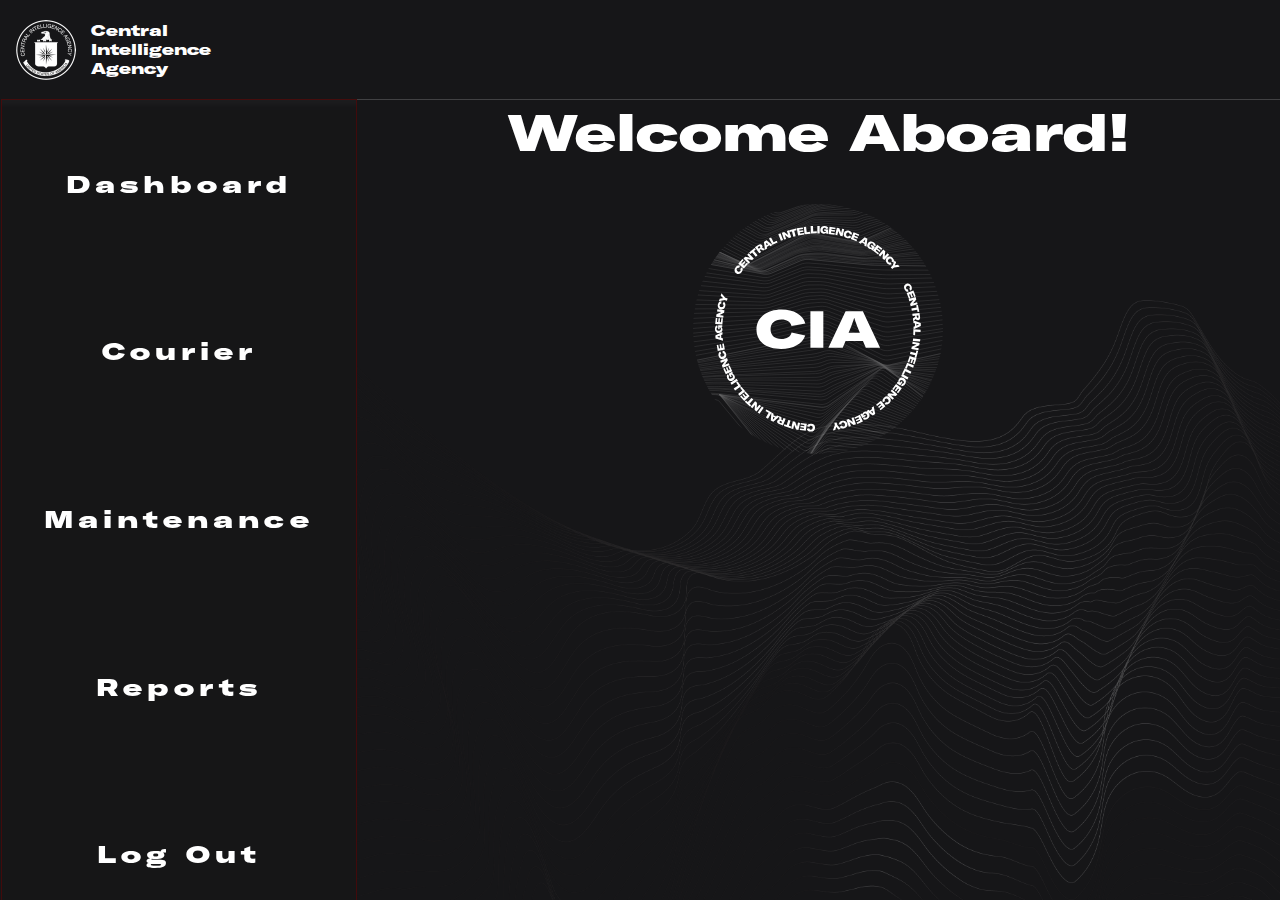
<file: templates/dashboard.html>
<!DOCTYPE html>
<html lang="en">
<head>
  <meta charset="UTF-8">
  <meta http-equiv="X-UA-Compatible" content="IE=edge">
  <meta name="viewport" content="width=device-width, initial-scale=1.0">
  <meta name="author" content="integritynet">
  <meta name="description" content="pudding mobile">
  <meta name="keywords" content="software engineering, software development, web development, software, web, engineering, development, developer, designer, user interface, user experience, developer relation, product design, web design, design, design system, system, React, framework, Svelte, vanilla, javascript, html, css, node, philippines, batangas, computer science">

  <meta property="og:title" content="pudding mobile">
  <meta property="og:type" content="website">
  <meta property="og:image" content="../static/assets/img/pudding-logo">
  <meta property="og:url" content="">
  <meta property="og:description" content="A pudding mobile app monitoring">
  
  <link rel="stylesheet" href="../static/assets/css/login.css">
  <link rel="stylesheet" href="../static/assets/css/validator.css">
  <!-- <link rel="stylesheet" href="../static/assets/css/dashboard.css"> -->

  <title>{{ .Title }}</title>
</head>
<style>
.dashboard-container{
    display: flex;
    gap: 2.5rem;
    justify-content: center;
    align-items: center;
    flex-direction: column;
}

.dashboard-container h1 {
    font-size: clamp(24px, 4vw, 60px);
}

.dashboard-container svg {
    height: clamp(250px, 5vw, 400px);
}
  
</style>
<body>

</div>
  <nav class="global-header-outer">
    <header class="global-header">
      <div class="header-logo">
        <a href="#" class="logo-text">
          <img src="../static/assets/images/cia-logo.png" alt="logoo">
          <span>Central Intelligence Agency</span>
        </a>

        <div class="navbar__toggle" id="mobile-menu">
          <span class="bar"></span>
          <span class="bar"></span>
          <span class="bar"></span>
        </div>
        <div class="navbar__menu">
          <a href="/pudding/dashboard" class="navbar__link" id="dashboard">Dashboard</a>
          <a href="/pudding/deliveries" class="navbar__link" id="deliveries">Courier</a>
          <a href="/pudding/maintenance" class="navbar__link" id="maintenance">Maintenance</a>
          <a href="/pudding/reports" class="navbar__link" id="reports">Reports</a>
          <a href="/logout" class="navbar__link">Log Out</a>
        </div>
        <!-- <a id="logout-btn" href="/logout">Log Out</a> -->
      </div>
    </header>
  </nav>
  <main class="main-content">
    <section class="dashboard-container">
        <h1>Welcome Aboard!</h1>
        <svg class="motif" aria-labelledby="brand-motif" role="img" viewBox="0 0 445 445"><title id="brand-motif">Brand Motif</title><defs><circle id="path-1" cx="222.5" cy="222.5" r="222.5"></circle></defs><g id="Kit" stroke="none" stroke-width="1" fill="none" fill-rule="evenodd"><g id="Navigation" transform="translate(-830.000000, -4432.000000)"><g id="desktop" transform="translate(0.000000, 3592.000000)"><g id="Core/Nav-Overlay" transform="translate(0.000000, 510.000000)"><g id="Brand/Brand-Motif-Menu" transform="translate(830.000000, 330.000000)"><g id="Brand-Motif-Menu"><mask id="mask-2" fill="white"><use xlink:href="#path-1"></use></mask><g id="Mask"></g><g id="Threads_menu" opacity="0.32" mask="url(#mask-2)" stroke="#FFFFFF" stroke-width="0.5"><g transform="translate(-125.000000, -51.000000)" id="Path"><path d="M4,149 L103.081279,149.997548 C107.886226,150.114729 112.677173,150.569709 117.419136,151.359166 L250.567741,175.711725 C254.483983,176.439863 260.692836,175.73721 264.348718,174.182637 L317.017288,151.828814 C320.680403,150.274241 326.9218,149.280333 330.881435,149.644402 L434.522623,159.11019 C438.500339,159.474258 444.980399,159.816483 448.958115,159.874734 L570,161.695078"></path><path d="M3,156.105256 L62.254426,158.453347 C66.2377951,158.613775 72.7560354,158.741389 76.7394045,158.737743 L101.809281,158.737743 C106.62659,158.805403 111.434115,159.195179 116.200107,159.904496 L249.860247,181.762888 C253.789297,182.408249 260.021459,181.689966 263.707886,180.169541 L316.777226,158.267395 C320.463653,156.74697 326.728407,155.751584 330.700912,156.05421 L349.350322,157.487129 C353.333691,157.793402 359.812098,158.402301 363.770118,158.839834 L434.290236,166.675311 C438.251878,167.116489 444.748391,167.601421 448.728138,167.750911 L462.358503,168.27595 C466.341872,168.42544 472.860113,168.563992 476.843482,168.578577 L570,168.914018"></path><path d="M3,163.786032 L61.7790036,167.793917 C65.7610757,168.065154 72.2771936,168.250737 76.2592656,168.20791 L101.38614,167.943811 C106.202766,167.955269 111.013817,168.267579 115.790381,168.878865 L249.732805,187.811927 C253.675056,188.372246 259.926909,187.637051 263.626616,186.184505 L317.008102,165.220734 C320.678848,163.786032 326.945182,162.793876 330.927254,163.036561 L349.617652,164.175043 C353.599724,164.417729 360.072401,165.031581 364.021893,165.538367 L434.290984,174.553431 C438.240476,175.060216 444.720393,175.670499 448.695225,175.909616 L462.24875,176.726896 C466.230822,176.969582 472.74694,177.137321 476.729012,177.108769 L570,176.394988"></path><path d="M3,169.51758 L61.3107564,175.323265 C65.2697937,175.718777 71.7692735,175.972776 75.7500239,175.889319 L100.93008,175.355922 C105.746431,175.315103 110.560899,175.563498 115.347634,176.099776 L249.574921,192.852807 C253.523101,193.342661 259.794593,192.56978 263.507547,191.129244 L317.200633,170.297719 C320.913588,168.846297 327.206792,167.833931 331.180305,168.022616 L349.911545,168.918868 C353.892296,169.107553 360.359206,169.746178 364.29653,170.337633 L434.31793,180.87858 C438.255254,181.470035 444.722164,182.228402 448.688439,182.565858 L462.165089,183.705224 C466.14584,184.042679 472.634463,184.253135 476.615213,184.176936 L570,182.362659"></path><path d="M3,177.260232 L60.8313011,184.935716 C65.6135843,185.502183 70.4275535,185.74269 75.2411899,185.655639 L100.479298,184.84711 C105.294867,184.752175 110.111849,184.934599 114.907276,185.393513 L249.404395,199.887958 C253.362321,200.312527 259.646523,199.492923 263.372906,198.064153 L317.387378,177.363606 C321.110143,175.934836 327.412435,174.875258 331.392068,175.011858 L350.165081,175.650559 C354.977248,175.867589 359.773646,176.360623 364.531556,177.127324 L434.32708,189.236793 C438.252445,189.916105 444.699451,190.831699 448.653759,191.267344 L462.068739,192.744109 C466.862381,193.212765 471.678359,193.40136 476.493099,193.308971 L570,190.373902"></path><path d="M3,184.909604 L60.3933203,194.127972 C65.1510553,194.808239 69.9574356,195.091625 74.7624463,194.975182 L100.079306,193.926083 C104.893023,193.778806 109.711187,193.885909 114.513532,194.246942 L249.278792,205.916811 C253.257155,206.277326 259.54297,205.430116 263.279015,204.070974 L317.608995,184.33278 C321.348657,182.977244 327.659788,181.928145 331.638152,182.003854 L350.444962,182.364369 C355.257501,182.52338 360.052937,183.0185 364.796004,183.846085 L434.345034,197.040933 C438.25468,197.783593 444.677929,198.814666 448.623743,199.330202 L461.980194,201.082305 C466.758349,201.634275 471.569875,201.846313 476.378254,201.716812 L570,197.783593"></path><path d="M3,192.683037 L59.9447721,203.815826 C64.6733393,204.635989 69.4710919,204.972699 74.2659304,204.820895 L99.6289511,203.489362 C103.606046,203.280278 110.11402,203.331632 114.062191,203.606742 L249.138806,212.949481 C253.115901,213.224591 259.421405,212.347907 263.170721,211.00537 L317.819625,191.410194 C321.568941,190.063989 327.892522,188.981889 331.869617,189 L350.739126,189.095601 C355.542154,189.207091 360.327645,189.72487 365.045822,190.643554 L434.362976,205.45915 C438.256914,206.291817 444.656422,207.476624 448.586515,208.096539 L461.891706,210.191044 C466.651477,210.85335 471.458603,211.098798 476.259866,210.924671 L570,205.858977"></path><path d="M2,199.573531 L58.610995,212.447582 C63.3150509,213.395936 68.1128332,213.78215 72.9058596,213.598294 L98.3744709,212.00049 C102.357336,211.747626 108.856647,211.707315 112.835892,211.908873 L248.445204,218.714199 C252.428069,218.915757 258.760824,218.010579 262.530063,216.702285 L317.58774,197.616588 C321.356979,196.311958 327.696976,195.212552 331.679841,195.175905 L350.638278,195 C355.441467,195.054406 360.227929,195.58341 364.929522,196.579481 L434.148095,212.770074 C438.029578,213.678917 444.409404,215.00187 448.330715,215.701825 L461.619001,218.109525 C466.365346,218.86805 471.174867,219.143055 475.975419,218.930416 L570,212.762745"></path><path d="M2,207.532707 L58.1680282,222.059701 C62.0228388,223.057044 68.4258058,223.635795 72.3964416,223.348239 L97.9286798,221.495511 C101.910174,221.204316 108.40363,221.069638 112.385124,221.197036 L248.295247,225.444844 C252.276742,225.572242 258.625416,224.640418 262.411455,223.380999 L317.790424,204.904671 C322.377447,203.504435 327.118581,202.678007 331.906631,202.444073 L350.920077,202 C355.717346,201.999521 360.499589,202.539166 365.177447,203.608853 L434.173126,221.080558 C438.031556,222.059701 444.38385,223.512037 448.289334,224.309183 L461.544091,227.017297 C466.26478,227.866155 471.066841,228.166601 475.855754,227.912722 L570,220.712924"></path><path d="M2,214.51539 L57.7245878,230.692897 C61.5493209,231.80035 67.9214637,232.440936 71.8873175,232.115214 L97.4844431,230.005262 C101.464771,229.67954 107.956323,229.455154 111.936651,229.505822 L248.17965,231.232147 C252.159978,231.282815 258.517646,230.330984 262.291721,229.111337 L318.016309,211.225602 C322.611558,209.867918 327.34574,209.035038 332.12838,208.74288 L351.201386,208.019054 C355.181714,207.87067 361.575568,208.605353 365.418393,209.651281 L434.198456,228.391131 C438.041281,229.437059 444.359147,231.014999 448.238157,231.898066 L461.467319,234.905563 C465.349948,235.78863 471.769131,236.226545 475.734985,235.882727 L570,227.649209"></path><path d="M2,221.457611 L57.3197896,239.287494 C61.1071315,240.508571 67.4483066,241.207359 71.4056629,240.843557 L97.0706016,238.480647 C101.049662,238.120448 107.531913,237.79987 111.510973,237.778258 L248.043382,237.011033 C252.829025,236.869747 257.579144,236.143918 262.187133,234.849835 L318.219536,217.527832 C322.830414,216.203613 327.566664,215.358636 332.352435,215.006435 L351.488097,214.033896 C355.467157,213.828582 361.837271,214.577797 365.657169,215.690814 L434.230847,235.714314 C438.047127,236.827331 444.330425,238.531075 448.186496,239.500012 L461.396976,242.810247 C465.256665,243.779184 471.6521,244.251046 475.613073,243.865632 L570,234.604899"></path><path d="M2,228.427935 L56.9044005,247.899205 C60.6507589,249.225732 66.9537537,249.982211 70.9098503,249.580668 L96.6425588,246.967051 C100.598655,246.561922 107.089691,246.156793 111.067485,246.063578 L247.91805,242.83689 C252.706241,242.616505 257.454702,241.867345 262.075379,240.603305 L318.433483,223.838867 C323.058031,222.564767 327.793151,221.724522 332.576347,221.329221 L351.774626,220.049301 C355.752419,219.794751 362.098808,220.55123 365.877712,221.734349 L434.255985,243.044832 C438.049353,244.227951 444.290873,246.052822 448.127636,247.103289 L461.323062,250.720764 C465.156209,251.771231 471.527911,252.276745 475.484007,251.84652 L570,241.560555"></path><path d="M2,235.639514 L56.4965059,257.391434 C60.1982918,258.863147 66.4631306,259.709382 70.4143532,259.25683 L96.2147885,256.313404 C100.166011,255.860852 106.651366,255.349432 110.624279,255.180185 L247.796413,249.315408 C252.583882,249.010616 257.329681,248.221818 261.963697,246.960667 L318.647293,230.245685 C323.284328,228.968326 328.018572,228.089569 332.800117,227.618677 L352.064587,226.069699 C356.041115,225.753281 362.356564,226.544326 366.127035,227.832075 L434.299182,251.081464 C438.066038,252.365533 444.269421,254.374422 448.076043,255.540755 L461.26727,259.587966 C465.073892,260.754298 471.418261,261.30987 475.365869,260.824205 L570,249.186633"></path><path d="M1,243.626336 L55.1873731,267.042433 C58.8474102,268.62302 65.0777996,269.515759 69.031074,269.025484 L94.9481908,265.813088 C98.9014653,265.322814 105.38889,264.715459 109.363886,264.484956 L247.102193,256.106384 C251.896986,255.72479 256.649309,254.917976 261.304295,253.695258 L318.413182,237.563762 C323.069398,236.326222 327.810595,235.441999 332.597183,234.918475 L351.965331,233.089092 C355.947567,232.723215 362.243121,233.517167 365.993663,234.867252 L434.097141,259.421225 C437.847684,260.77131 444.012909,262.900711 447.799654,264.144691 L461.017058,268.498622 C464.800182,269.746261 471.128317,270.328004 475.077971,269.812118 L570,257.149132"></path><path d="M1,251.58248 L54.7897967,276.636703 C58.4088371,278.319612 64.586539,279.266704 68.5421501,278.738518 L94.5304788,275.270705 C98.4788518,274.746162 104.953315,274.061341 108.923402,273.748073 L246.993411,262.900228 C251.783863,262.447749 256.53273,261.625735 261.198144,260.441432 L318.635933,244.865413 C323.302348,243.667833 328.041239,242.777142 332.822572,242.198986 L352.264056,240.111741 C356.223287,239.689192 362.50956,240.501505 366.233552,241.933071 L434.137606,267.74861 C437.861599,269.161962 443.981396,271.409484 447.73796,272.735413 L460.958314,277.408947 C464.714878,278.734875 471.012008,279.35777 474.953143,278.789515 L570,265.104038"></path><path d="M1,259.359914 L54.396096,285.661366 C57.9560769,287.4198 64.091979,288.39909 68.031836,287.845112 L94.0804769,284.17456 C98.0203338,283.620582 104.485462,282.859309 108.447026,282.484033 L246.84852,269.36726 C251.633835,268.848057 256.379721,268.020691 261.055883,266.890442 L318.840451,252.101013 C323.515826,250.959916 328.251645,250.075768 333.026107,249.45264 L352.544498,247.13308 C356.495209,246.664879 362.750501,247.472615 366.447961,248.920106 L434.178045,275.654019 C437.875505,277.112232 443.946285,279.43894 447.66907,280.822099 L460.906845,285.743569 C464.62963,287.126727 470.895775,287.770057 474.828396,287.17319 L570,272.683981"></path><path d="M1,264.393243 L54.0062672,292.527768 C57.5144604,294.387873 63.6013564,295.427237 67.5327028,294.832291 L93.6705503,290.889873 C97.6018967,290.29851 104.054079,289.456267 108.007125,289.001097 L246.747124,273.360451 C251.525531,272.767425 256.267957,271.91796 260.953498,270.8158 L319.055687,256.451064 C322.914699,255.497715 329.298164,254.300654 333.240361,253.763052 L352.842842,251.157472 C356.785039,250.634206 363.009369,251.458529 366.676697,252.98532 L434.218457,281.170022 C437.885785,282.696813 443.903964,285.151863 447.600225,286.62131 L460.855409,291.896982 C464.548053,293.366428 470.779617,294.047391 474.70373,293.402268 L570,277.808215"></path><path d="M1,273.12051 L53.6176942,302.452802 C57.0705835,304.377096 63.1050046,305.443022 67.0315363,304.82387 L93.2409547,300.683296 C97.1674864,300.064145 103.606854,299.142454 107.551463,298.639393 L246.636014,280.845829 C250.580623,280.342769 256.969372,279.192414 260.838055,278.288312 L319.287697,264.659948 C323.152763,263.759364 329.537897,262.549205 333.47166,261.993376 L353.14409,259.179052 C357.077853,258.612669 363.267744,259.435859 366.908644,261.001327 L434.263487,290.031079 C437.900771,291.596547 443.870112,294.122403 447.525474,295.659728 L460.80554,301.179321 C464.460902,302.699056 470.658025,303.395601 474.577325,302.723681 L570,286.36894"></path><path d="M1,279.782876 L53.2398697,312.224796 C56.6302383,314.330507 62.6121787,315.495447 66.5302592,314.797218 L92.8218812,310.214631 C96.7399618,309.527427 103.162867,308.480084 107.095405,307.881077 L246.527026,286.743115 C250.459564,286.144109 256.846325,284.905671 260.721032,284.008998 L319.492241,270.264913 C323.366948,269.360891 329.746479,268.093054 333.671789,267.449948 L353.424843,264.212371 C357.350152,263.569266 363.512816,264.436539 367.120052,266.141688 L434.309351,297.885379 C437.923817,299.586852 443.829853,302.346694 447.451548,304.015094 L460.756395,310.144808 C464.370861,311.813208 470.540753,312.570235 474.44799,311.827908 L570,293.651907"></path><path d="M0,287.830903 L51.9540865,322.101279 C55.2914841,324.307763 61.2314727,325.513974 65.1480282,324.789512 L91.572109,319.905827 C95.4886645,319.170332 101.906458,318.045026 105.833873,317.379403 L245.867022,293.667053 C249.794437,293.001431 256.190512,291.743735 260.07811,290.872173 L319.28615,277.611204 C323.173747,276.74332 329.566203,275.459882 333.486378,274.764839 L353.358735,271.238142 C357.28253,270.543099 363.421604,271.422016 367.001524,273.19088 L434.122309,306.398467 C437.702229,308.171009 443.569823,311.050471 447.153363,312.797271 L460.521052,319.291689 C464.111831,321.038489 470.243665,321.825468 474.149362,321.038489 L570,301.753818"></path><path d="M0,294.551077 L51.5767187,330.039395 C54.8588406,332.296296 60.7391583,333.529634 64.6473079,332.780951 L91.1394961,327.717391 C95.0476457,326.965091 101.44905,325.764304 105.364437,325.040939 L245.76833,299.198701 C249.683717,298.475336 256.074265,297.216679 259.96794,296.395659 L319.51656,283.841649 C323.410235,283.020629 329.797165,281.743888 333.708933,281.009672 L353.669445,277.255405 C357.581213,276.532039 363.682269,277.396461 367.228553,279.201258 L434.173708,313.275396 C437.723611,315.083811 443.531555,318.027909 447.085077,319.821855 L460.474108,326.588941 C464.027629,328.397355 470.121447,329.182207 474.018741,328.36842 L570,308.327575"></path><path d="M0,302.624417 L51.2015688,339.93344 C54.4174933,342.280648 60.2452259,343.555675 64.1412334,342.766028 L353.943415,284.288662 C357.84304,283.499014 363.909525,284.386462 367.425699,286.255535 L460.437903,335.760625 C463.95046,337.629698 470.006093,338.45919 473.891248,337.604342 L570,316.450489"></path><path d="M0,302.624417 L51.2015688,339.93344 C54.4174933,342.280648 60.2452259,343.555675 64.1412334,342.766028 L353.943415,284.288662 C357.84304,283.499014 363.909525,284.386462 367.425699,286.255535 L460.437903,335.760625 C463.95046,337.629698 470.006093,338.45919 473.891248,337.604342 L570,316.450489"></path><path d="M0,308.861397 L51.4367039,343.227004 C54.7539173,345.445084 60.6539992,346.565105 64.5427717,345.715939 L93.713992,339.343533 C97.6027645,338.494367 103.987586,337.187676 107.894446,336.440995 L155.116806,327.425925 C159.027283,326.693885 165.430192,325.467719 169.34067,324.735679 L332.57868,294.136417 C336.492775,293.404377 342.870362,292.086705 346.755517,291.208258 L354.909278,289.378158 C358.794433,288.503371 364.91518,289.198808 368.510938,290.922762 L442.328884,326.349827 C445.921025,328.07378 451.734288,331.056843 455.221522,332.978447 L461.237363,336.272626 C464.731832,338.19423 470.798317,339.200785 474.716029,338.468745 L570,321.218228"></path><path d="M0,314.784631 L51.6698715,345.580906 C55.091861,347.619215 61.0749167,348.55662 64.9454545,347.659182 L94.0576868,340.930218 C97.9354593,340.032781 104.316421,338.750208 108.233984,338.041705 L155.620942,329.6632 C159.538505,328.972863 165.95564,327.846525 169.880438,327.192522 L333.62951,299.397394 C337.55069,298.732491 343.924417,297.409952 347.791337,296.465281 L355.879676,294.485105 C359.746597,293.536801 365.914136,294.020036 369.585721,295.57511 L443.01742,326.320518 C446.692623,327.861058 452.541837,330.705971 456.021704,332.642547 L462.040933,335.996129 C465.5208,337.932704 471.590671,339.07721 475.533555,338.539474 L570,325.503014"></path><path d="M0,322.111201 L51.9165085,349.903051 C55.4362105,351.786435 61.4808375,352.542726 65.3441897,351.584513 L94.4061483,344.355695 C98.2731179,343.397482 104.646926,342.07948 108.57539,341.418643 L156.147436,333.56203 C160.072284,332.908536 166.511204,331.873226 170.439669,331.267459 L334.668312,305.784866 C338.600395,305.171756 344.966968,303.828055 348.812233,302.792744 L356.842797,300.63034 C360.688062,299.595029 366.899088,299.863035 370.643067,301.228764 L443.713961,327.878836 C448.217008,329.598171 452.595203,331.637119 456.816079,333.98056 L462.839002,337.44261 C466.300826,339.432462 472.374392,340.746793 476.335413,340.379661 L570,331.3262"></path><path d="M0,328.495637 L52.1759909,353.235456 C55.7935455,354.949069 61.8963602,355.512855 65.7490559,354.489138 L94.7618443,346.7853 C98.61454,345.761583 104.985054,344.430009 108.920953,343.818005 L156.672675,336.440569 C160.608574,335.832273 167.051439,334.882739 170.994574,334.33008 L335.734395,311.211145 C340.49212,310.481511 345.203272,309.462174 349.842859,308.158541 L357.823184,305.810669 C361.646939,304.697934 367.894456,304.731316 371.703741,305.907106 L444.41659,328.402909 C448.98498,329.920074 453.401575,331.881214 457.606194,334.259607 L463.63304,337.835197 C467.076952,339.875212 473.147209,341.373696 477.122902,341.173404 L570,336.18093"></path><path d="M0,335.913847 L52.453211,356.639734 C56.150258,358.100162 62.3180321,358.433872 66.1561602,357.400448 L95.121185,349.542122 C99.7819313,348.334659 104.504701,347.376405 109.269082,346.671501 L157.185995,340.090601 C161.129029,339.548771 167.5862,338.719879 171.53647,338.246227 L336.778554,318.424585 C341.549242,317.778742 346.264936,316.782043 350.886659,315.442727 L358.816138,313.013464 C362.618091,311.847274 368.890772,311.660684 372.757839,312.593636 L445.15774,330.111603 C449.77987,331.353829 454.232057,333.15046 458.415742,335.461724 L464.438817,339.014118 C467.864555,341.019965 473.923805,342.631101 477.903014,342.602395 L570,341.784268"></path><path d="M0,342.307749 L52.7281381,359.95732 C56.5011519,361.221616 62.715953,361.35527 66.5396112,360.253527 L95.4793138,351.945296 C100.122503,350.681226 104.842136,349.715969 109.609124,349.055477 L157.721379,343.015755 C161.671649,342.520873 168.139672,341.776745 172.097176,341.361333 L337.834853,323.942947 C342.602659,323.35322 347.308315,322.340181 351.895931,320.915862 L359.785618,318.304187 C363.562249,317.054341 369.853017,316.628092 373.767112,317.354159 L445.888468,330.748472 C449.802563,331.470927 455.789464,333.746659 459.200731,335.805655 L465.238277,339.41793 C468.645927,341.466089 474.690707,343.257777 478.666299,343.391431 L570,346.599131"></path><path d="M0,348.108411 L53.0313319,362.281124 C56.8694112,363.308646 63.1275425,363.22361 66.9366825,362.096879 L95.8145217,353.533017 C100.438329,352.244546 105.154158,351.297049 109.922448,350.698474 L158.218581,345.337646 C162.172418,344.898291 168.651211,344.253433 172.6159,343.920374 L338.879616,329.393343 C343.647991,328.873172 348.348191,327.86859 352.904342,326.395814 L360.768606,323.628592 C364.519867,322.328245 370.81779,321.669214 374.764392,322.165259 L446.646083,331.168475 C450.592685,331.660977 456.597597,333.733736 459.987117,335.774607 L466.035438,339.409908 C469.424958,341.450779 475.440722,343.374725 479.419881,343.682981 L570,350.769338"></path><path d="M0,356.19525 L53.3575767,367.536275 C57.2499667,368.365043 63.5371171,368.052438 67.3318356,366.842001 L96.1702492,357.641957 C100.781275,356.263189 105.50116,355.283033 110.278354,354.712192 L158.752356,349.786843 C162.70986,349.386999 169.195971,348.816313 173.164328,348.521883 L339.947452,336.163072 C344.715293,335.694269 349.41029,334.654572 353.932563,333.0661 L361.757135,330.107255 C365.479504,328.696897 371.77389,327.769986 375.742246,328.049877 L447.440359,333.0661 C451.419569,333.342356 457.417322,335.305226 460.788797,337.428033 L466.840813,341.237454 C470.215905,343.360262 476.202806,345.501244 480.153076,345.999231 L570,357.358432"></path><path d="M0,362.623705 L53.7048531,370.758653 C57.6370352,371.353716 63.9458904,370.809451 67.7225216,369.554013 L96.528378,359.953177 C101.114655,358.527158 105.826966,357.5466 110.600308,357.025031 L159.273271,352.670911 C163.25248,352.308068 169.731356,351.84 173.70333,351.60778 L341.007368,341.85455 C344.986577,341.62233 351.252023,340.221755 354.94907,338.741354 L362.744702,335.613644 C366.438132,334.133243 372.718047,332.95763 376.697256,333.001172 L448.250671,333.806684 C452.22988,333.853853 458.227634,335.6463 461.584639,337.797961 L467.643889,341.676757 C470.997277,343.824789 476.951621,346.136102 480.872951,346.81099 L570,362.170151"></path><path d="M0,370.034858 L54.0757358,374.911756 C58.0367319,375.269299 64.356239,374.507731 68.1146636,373.216998 L96.8798152,363.352365 C101.445565,361.898069 106.155629,360.930772 110.929595,360.466986 L159.792732,356.752106 C163.771815,356.45177 170.25772,356.065622 174.233186,355.897577 L342.078135,348.825361 C346.057218,348.657315 352.304378,347.26647 355.968751,345.732607 L363.742432,342.482534 C367.406806,340.948671 373.657583,339.543524 377.629431,339.357601 L449.090142,336.014567 C453.069225,335.828644 459.045084,337.444742 462.380278,339.590004 L468.450188,343.490807 C471.785383,345.63607 477.692513,348.078094 481.581162,348.918322 L570,368.043339"></path><path d="M0,375.222749 L54.4714095,376.989199 C58.4505934,377.115891 64.7666434,376.113214 68.5070762,374.759417 L97.2404011,364.348942 C101.78357,362.82668 106.48942,361.842625 111.261598,361.416923 L160.321318,358.24238 C164.300501,357.985376 170.811893,357.684934 174.791077,357.576341 L343.146728,352.982845 C347.125912,352.874252 353.347909,351.45892 356.983436,349.83364 L364.742844,346.362275 C368.360284,344.736996 374.585898,343.064659 378.53976,342.644765 L449.940788,335.072194 C453.898267,334.6523 459.848956,336.10745 463.166148,338.308274 L469.247065,342.340704 C472.564257,344.541528 478.420892,347.180345 482.269848,348.204741 L570,371.610212"></path><path d="M0,382 L54.8932565,380.620081 C58.8723393,380.517472 65.1701423,379.314466 68.8960108,377.941623 L97.5960501,367.358707 C101.321919,365.985865 107.616104,364.694402 111.59157,364.489183 L160.845381,361.948717 C164.824463,361.743499 171.33569,361.534742 175.314773,361.488744 L344.197901,359.510861 C348.176984,359.464863 354.377118,358.070791 357.976379,356.411351 L365.724739,352.844791 C370.107195,350.946206 374.699062,349.548783 379.409166,348.680267 L450.833704,337.163251 C454.758526,336.529904 460.669273,337.796599 463.964677,339.972625 L470.056291,343.995619 C474.09045,346.52258 478.420007,348.566969 482.952137,350.084953 L570,376.919068"></path><path d="M0,389 L55.3464787,384.304418 C60.1091694,383.774233 64.7915869,382.656918 69.2916209,380.97684 L97.9668848,369.489302 C101.67112,368.010379 107.954573,366.657164 111.930114,366.490785 L161.376586,364.438779 C165.355744,364.2724 171.867095,364.146691 175.846253,364.157783 L345.267974,364.719774 C349.247133,364.719774 355.418446,363.266732 358.985219,361.462445 L366.726492,357.543298 C371.071193,355.456945 375.60803,353.817138 380.2701,352.648061 L451.735789,336.298563 C455.620895,335.411209 461.477493,336.568466 464.75849,338.886679 L470.857455,343.171859 C474.867937,345.864543 479.144326,348.118738 483.616084,349.897264 L570,382.082336"></path><path d="M0,396 L55.8185891,388.178865 C60.5572086,387.411577 65.2046071,386.156538 69.6873255,384.433583 L98.3291237,372.72186 C102.015155,371.214302 108.283939,369.888378 112.262972,369.772133 L161.914061,368.319066 C165.893093,368.20282 172.404237,368.166494 176.383269,368.239147 L346.334975,371.370507 C350.314007,371.446793 356.463421,369.997358 359.986673,368.155596 L367.724082,364.116068 C372.027696,361.96362 376.505019,360.18088 381.1081,358.786943 L452.661954,338.443999 C456.492677,337.354199 462.291212,338.342285 465.550401,340.623601 L471.660024,344.921047 C475.645972,347.614752 479.86649,349.94067 484.26994,351.870342 L570,387.575842"></path><path d="M0,403 L56.294242,391.769091 C60.9949448,390.741467 65.6010142,389.305281 70.0621307,387.476224 L98.6795159,375.133307 C102.347577,373.552113 108.60209,372.199971 112.577632,372.129778 L162.432872,371.246822 C166.41203,371.176628 172.923381,371.22835 176.902539,371.365042 L347.384163,377.176298 C351.363322,377.31299 357.473139,375.831545 360.967564,373.888302 L368.726923,369.584351 C372.986685,367.302339 377.397417,365.327192 381.926877,363.673347 L453.605993,338.618076 C457.371724,337.302877 463.101713,338.156278 466.342918,340.516986 L472.463588,344.972406 C476.423457,347.762393 480.585911,350.239885 484.914737,352.383328 L570,392.855238"></path><path d="M0,410 L56.7930851,395.900498 C61.4434049,394.676358 66.0025889,393.134344 70.4378951,391.285529 L99.0370117,378.882128 C102.679727,377.300775 108.919732,375.988359 112.898865,375.963258 L162.963598,375.683563 C166.942731,375.658462 173.45404,375.79831 177.433173,375.988359 L348.467177,384.178405 C352.44631,384.368455 358.523532,382.926949 361.978143,380.972669 L369.722984,376.597951 C373.935247,374.286003 378.27443,372.208963 382.72028,370.376528 L454.554489,341.772326 C458.247849,340.302134 463.901835,340.9942 467.124933,343.310649 L473.267268,347.735569 C477.20019,350.488093 481.301769,352.995833 485.548321,355.244306 L570,398.579117"></path><path d="M0,416 L57.320497,398.899073 C61.9115934,397.472127 66.4216105,395.806182 70.831292,393.908351 L99.4083415,381.238505 C103.02569,379.630423 109.254763,378.33404 113.233846,378.355292 L163.514983,378.645738 C167.494066,378.670533 174.005293,378.890139 177.984376,379.134539 L349.547958,389.746464 C353.527041,389.994407 359.564395,388.563426 362.982789,386.558636 L370.734766,382.039004 C374.15316,380.044841 379.908361,377.080161 383.518474,375.447284 L455.536256,342.931437 C459.153604,341.302103 464.72432,341.868828 467.925673,344.17469 L474.075165,348.619939 C477.276518,350.936428 482.720626,354.407619 486.178811,356.338026 L570,403.156595"></path><path d="M0,422 L57.8537158,401.162506 C61.6013835,399.813577 67.6208035,397.322967 71.2165387,395.62499 L99.772609,382.172062 C103.390049,380.474084 109.579488,379.143335 113.558672,379.212418 L164.029193,380.110491 C168.008377,380.179574 174.519769,380.492264 178.477248,380.801317 L350.620359,394.286969 C354.599543,394.596022 360.597258,393.123472 363.975947,391.014635 L371.738973,386.149765 C375.121279,384.040928 380.782573,380.801317 384.302342,378.950631 L456.513676,341.136996 C460.044298,339.289945 465.531954,339.7408 468.711684,342.144147 L474.861331,346.798133 C478.044679,349.201481 483.405724,352.899218 486.798883,355.018963 L570,407.209051"></path><path d="M0,428 L58.3967024,404.141568 C62.0792796,402.639411 68.0191535,400.001651 71.6040592,398.280279 L100.138606,384.563208 C103.719894,382.841836 109.905756,381.52655 113.884965,381.641547 L164.569236,383.079019 C168.548445,383.190423 175.059879,383.582134 179.002913,383.948689 L351.700588,399.839935 C355.679797,400.199303 361.637759,398.761832 364.976677,396.605625 L372.754222,391.603224 C376.096758,389.447017 381.642328,386.068959 385.082535,384.085249 L457.504141,342.290768 C460.944348,340.307057 466.34522,340.648456 469.506883,343.049034 L475.681892,347.720816 C478.839937,350.121393 484.121433,353.901943 487.413324,356.122836 L570,411.806885"></path><path d="M0,437 L58.9646441,409.563428 C62.5821069,407.881339 68.4387792,405.047583 71.9875102,403.260137 L100.507587,388.960568 C104.067171,387.173122 110.231327,385.843436 114.206919,386.003289 L165.097386,388.059579 C169.076595,388.219432 175.566323,388.69899 179.52021,389.124054 L352.774975,407.783248 C356.732479,408.208311 362.668736,406.729672 365.967862,404.513529 L373.759877,399.23475 C377.06262,397.000443 382.499667,393.421917 385.853055,391.242105 L458.495326,344.470597 C461.845096,342.316216 467.177237,342.555995 470.299107,345.011917 L476.484968,349.843834 C479.624926,352.296123 484.805133,356.237951 488.028292,358.603047 L570,419.049245"></path><path d="M0,443 L100.869333,390.852986 C104.407212,389.037282 110.553281,387.693661 114.525256,387.900651 L165.63277,390.55521 C169.61198,390.762201 176.090855,391.325069 180.041125,391.808046 L353.852979,413.048149 C357.803248,413.531127 363.70333,412.049512 366.959047,409.754463 L459.490128,344.625166 C462.745845,342.333748 467.969461,342.482636 471.091331,344.962887 L570,423.481184"></path><path d="M570,524.761195 L521.525998,513.875323 C516.821522,512.906196 512.040842,512.337453 507.23702,512.175406 L365.512061,509.920704 C361.532852,509.860246 355.412105,511.343229 351.914019,513.188955 L256.952002,563.674363 C253.450298,565.534314 247.788969,565.424068 244.366849,563.425421 L141.424709,503.348639 C138.006207,501.349991 134.168079,498.985044 132.898349,498.095966 C131.62862,497.206887 127.360014,496.061755 123.416979,495.563871 L89.7528702,491.296297 C85.8062182,490.794857 79.3743693,490.940665 75.4566571,491.651928 L0,505.094788"></path><path d="M570,521.690245 L521.688171,510.625905 C516.982328,509.630327 512.205491,509.012488 507.402629,508.778204 L366.290848,504.219083 C362.311588,504.09153 356.270348,505.676836 352.862655,507.750488 L261.064753,563.509514 C257.65706,565.579523 252.140359,565.481124 248.808634,563.290851 L144.805257,494.922268 C141.473532,492.73564 137.70047,490.133552 136.42349,489.145925 C135.146509,488.158297 130.863379,486.959296 126.913059,486.485527 L91.8232244,482.22889 C87.8729049,481.747832 81.4554444,482.050315 77.5666225,482.899456 L0,499.816671"></path><path d="M570,518.199547 L521.858805,507.373436 C517.150043,506.387873 512.375853,505.741397 507.573444,505.439047 L367.078423,498.715425 C363.099214,498.524862 357.14487,500.153633 353.842126,502.372068 L265.185347,561.396122 C261.878986,563.596581 256.521524,563.52467 253.27666,561.230729 L148.221922,487.004816 C144.966205,484.71447 141.269158,481.971089 139.977724,480.946365 C138.68629,479.921642 134.399596,478.69557 130.445709,478.253321 L93.8876302,474.172406 C89.9337433,473.730157 83.538069,474.172406 79.6782362,475.114432 L0,494.918556"></path><path d="M570,513.701168 L522.02913,502.862527 C517.319972,501.859246 512.550453,501.165913 507.751095,500.786966 L367.864695,491.78077 C363.885511,491.523139 358.028876,493.257612 354.841912,495.634348 L269.293076,559.247406 C266.095259,561.624142 260.896998,561.57697 257.742591,559.145805 L151.621375,477.367955 C148.466967,474.93679 144.820588,472.030278 143.521927,470.90904 C142.223266,469.787801 137.940217,468.532304 133.961033,468.129529 L95.9525925,464.138064 C91.9951133,463.724403 85.6248017,464.272323 81.7939329,465.353647 L0,488.500512"></path><path d="M570,511.237592 L522.199756,500.406335 C517.488302,499.400066 512.723601,498.667762 507.929137,498.213033 L368.65947,486.880971 C364.680337,486.555631 358.92868,488.376072 355.846661,490.923958 L273.384548,559.091792 C270.306146,561.650644 265.274351,561.628711 262.203183,559.069859 L155.030653,469.722036 C151.959485,467.163184 148.378265,464.088905 147.072386,462.8899 C145.766507,461.690895 141.450956,460.389535 137.489909,460.002052 L98.0313761,456.112596 C94.0522428,455.721457 87.7254208,456.383103 83.9235397,457.574797 L0,484.088166"></path><path d="M570,506.698202 L522.368867,496.083408 C517.655663,495.087035 512.895028,494.329503 508.105211,493.813714 L369.426156,480.394331 C365.465034,480.011229 359.803705,481.872523 356.848238,484.53616 L277.455781,555.988145 C274.500314,558.648168 269.638444,558.673467 266.654037,556.045971 L158.430402,460.791116 C155.442378,458.16362 151.918969,454.986771 150.602212,453.732657 C149.285456,452.478543 144.95897,451.155759 140.997849,450.797957 L100.084344,447.089827 C96.1051349,446.728411 89.7998972,447.490999 86.0341184,448.777641 L0,478.164393"></path><path d="M570,503.242793 L522.537683,492.643606 C518.652429,491.777624 512.238505,490.696965 508.284518,490.245781 L370.198839,474.498001 C366.244851,474.046817 360.695522,475.982542 357.870212,478.798804 L281.518104,554.845153 C278.630163,557.661131 274.060484,557.724945 271.095929,554.990696 L161.845778,452.095256 C158.951734,449.359043 155.475264,446.029741 154.147622,444.69802 C152.819979,443.366299 148.486149,441.998193 144.517691,441.663443 L102.152508,438.072164 C98.1731984,437.737414 91.8895059,438.599758 88.1561895,439.986057 L0,472.780591"></path><path d="M570,499.644974 L522.708908,489.240388 C518.823753,488.382946 512.417227,487.26611 508.470575,486.754527 L370.978048,468.946401 C367.035013,468.438421 361.601584,470.38748 358.906574,473.323677 L285.58422,552.741507 C284.308077,554.139 282.512628,554.954591 280.616406,554.998161 C278.720184,555.041731 276.888878,554.309472 275.549378,552.972079 L165.260172,444.134634 C162.431316,441.346148 159.023666,437.927189 157.685205,436.536548 C156.346743,435.145908 152.00217,433.755267 148.033814,433.449038 L104.211869,430.058901 C100.23266,429.749069 93.9744493,430.692976 90.2737848,432.152068 L0,467.818757"></path><path d="M570,497.182737 L522.878929,486.79866 C518.993774,485.943287 512.590865,484.768962 508.655065,484.189049 L371.752185,464.047926 C367.816385,463.468012 362.50595,465.49771 359.948404,468.549505 L289.635779,552.611601 C288.476101,554.063849 286.740442,554.935198 284.885181,554.996532 C283.02992,555.057867 281.240708,554.303049 279.988005,552.930554 L168.685909,436.407795 C165.93302,433.52635 162.579632,429.970755 161.226701,428.502848 C159.87377,427.034942 155.525579,425.603281 151.557223,425.309699 L106.281058,422.047685 C102.301849,421.761353 96.0653428,422.794324 92.3972355,424.345593 L0,463.420894"></path><path d="M570,494.146324 L523.04895,483.871033 C519.160177,483.020789 512.768121,481.797885 508.839556,481.15387 L372.526322,458.823203 C368.597757,458.182806 363.410315,460.241482 360.99385,463.403667 L293.68372,551.50705 C291.270872,554.669235 287.099937,554.84652 284.423015,551.905037 L172.108029,428.550893 C169.431106,425.605792 166.124745,421.944315 164.764579,420.410258 C163.404413,418.8762 159.045371,417.400032 155.073396,417.154003 L108.339394,414.038854 C104.360185,413.774735 98.1490014,414.88548 94.5134512,416.509989 L0,458.750841"></path><path d="M570,489.693935 L523.218971,479.457942 C519.330198,478.607064 512.945376,477.327111 509.031282,476.618045 L373.296841,451.938939 C369.379129,451.211693 364.314681,453.32798 362.042915,456.611497 L297.73166,549.393591 C295.456276,552.6662 291.45898,552.891646 288.850789,549.873574 L175.559088,418.805594 C172.950898,415.783885 169.695181,411.994931 168.324163,410.384081 C166.953144,408.77323 162.565162,407.249649 158.593188,407.006021 L110.401348,404.031583 C106.422139,403.787956 100.236277,404.98064 96.6332845,406.682396 L0,452.382559"></path><path d="M570,486.648611 L523.389287,476.52379 C519.500539,475.67824 513.122993,474.346409 509.219775,473.577068 L374.064987,446.722705 C370.161769,445.949735 365.223964,448.069052 363.089674,451.440363 L301.777686,548.297519 C299.643397,551.66883 295.819763,551.926487 293.273085,548.841864 L178.98369,410.94108 C176.451482,407.870974 173.228343,403.984349 171.850098,402.304137 C170.471854,400.623924 166.087517,399.067097 162.115568,398.84573 L112.466205,396.026022 C108.487022,395.801026 102.337374,397.060278 98.7561084,398.827585 L0,447.684381"></path><path d="M570,482.596892 L374.830646,440.48272 C370.941873,439.642175 366.12703,441.779767 364.137426,445.228897 L305.823925,546.224653 C303.830703,549.673784 300.16983,549.945512 297.688251,546.8297 L177.36782,395.694747 C174.88624,392.578936 169.604745,389.861658 165.629153,389.655145 L114.521638,387.021198 C110.542429,386.814685 104.392742,388.140716 100.865716,389.966726 L0,441.979034"></path><path d="M570,482.585064 L374.407783,440.463389 C370.510584,439.622695 365.685309,441.760667 363.691394,445.210412 L305.251548,546.224159 C303.254008,549.673904 299.585204,549.94568 297.098247,546.829314 L172,390"></path><path d="M172,390 L299.733841,540.899406 C302.315055,543.947585 306.117995,543.64204 308.180791,540.219204 L368.226645,440.600497 C370.293066,437.177662 375.161845,435.107955 379.048167,436.006404 L570,480.063138"></path><path d="M172,390 L302.365809,534.97209 C305.044906,537.948742 308.978358,537.609075 311.110034,534.212404 L372.765521,435.964622 C374.897198,432.567952 379.80948,430.573777 383.684927,431.530689 L570,477.550096"></path><path d="M172,390 L305.001403,527.080806 C307.774758,529.937787 311.842345,529.561678 314.039277,526.241794 L377.304398,430.713777 C379.50133,427.39751 384.457116,425.5025 388.318061,426.507868 L570,473.83248"></path><path d="M172,390 L307.627194,521.165469 C310.498301,523.939921 314.696208,523.518669 316.961918,520.232178 L381.851843,426.06424 C384.117553,422.774118 389.102114,420.962009 392.955633,422.029664 L570,471.312495"></path><path d="M172,390 L310.268965,514.268702 C311.624375,515.542762 313.469866,516.161914 315.320993,515.963632 C317.172121,515.76535 318.844001,514.769437 319.897763,513.237322 L386.38215,421.140458 C388.713219,417.912417 393.752387,416.19345 397.577079,417.32254 L570,468.182272"></path><path d="M172,390 L312.908183,508.365533 C314.349156,509.596012 316.234623,510.171708 318.114843,509.955301 C319.995063,509.738893 321.70146,508.749784 322.827006,507.223907 L390.924652,416.442822 C393.320976,413.246996 398.396397,411.614544 402.199337,412.80707 L570,465.659993"></path><path d="M172,390 L315.555365,501.480242 C318.726209,503.921412 323.271995,503.362968 325.756497,500.227045 L395.475102,411.510808 C397.936569,408.377814 403.044385,406.845726 406.829027,408.106168 L570,462.504353"></path><path d="M172,390 L318.197497,495.585549 C321.522518,497.911807 326.064844,497.31229 328.678241,494.202252 L400.009655,406.788849 C402.547366,403.690993 407.677166,402.253093 411.436603,403.589066 L570,460.012993"></path><path d="M172,390 L320.847592,488.703724 C324.171992,490.907369 329.011769,490.233228 331.600233,487.199591 L404.548532,401.888085 C407.140622,398.858073 412.313926,397.538786 416.047985,398.930561 L570,456.830609"></path><path d="M172,390 L323.504937,482.813818 C326.91272,484.902348 331.868505,484.158787 334.522225,481.166322 L409.098284,397.100272 C411.752004,394.107806 416.95431,392.875829 420.659367,394.362949 L570,454.339833"></path><path d="M172,389.953678 L326.178776,475.937633 C329.662817,477.882249 334.734797,477.080457 337.450246,474.159905 L413.653216,392.184907 C416.37229,389.260727 421.596539,388.146927 425.2546,389.703345 L570,451.129266"></path><path d="M172,390.615352 L328.845005,470.055763 C332.401425,471.866742 337.585604,470.990228 340.362585,468.132503 L418.194163,388.011164 C420.971143,385.149817 426.220579,384.150156 429.856755,385.787281 L570,448.831087"></path><path d="M172,391.263202 L331.531352,464.179999 C335.156653,465.83572 340.442341,464.903021 343.280952,462.112155 L422.747541,383.837763 C425.582526,381.043282 430.850087,380.161195 434.446386,381.874758 L570,446.512949"></path><path d="M172,390.07487 L334.2177,457.287726 C337.904631,458.81388 343.280952,457.80618 346.181192,455.042308 L427.300918,377.701337 C430.201159,374.937464 435.475971,374.167085 439.028766,375.985326 L570,442.99007"></path><path d="M172,390.74557 L336.929425,451.399918 C340.674361,452.777101 346.15219,451.702316 349.10681,449.009886 L431.857921,373.530782 C434.808916,370.834709 440.098229,370.189838 443.60752,372.095305 L570,440.670278"></path><path d="M172,391.083064 L339.66176,444.514776 C343.461213,445.724158 349.026253,444.593727 352.035362,442.002707 L436.424558,369.332133 C439.433667,366.741113 444.726799,366.231522 448.185462,368.194524 L570,437.427153"></path><path d="M172,390.012157 L342.367376,437.602693 C346.210195,438.690063 351.858413,437.46496 354.921792,434.909642 L440.979177,363.194002 C444.042556,360.656807 449.317369,360.25448 452.736027,362.331356 L570,433.956381"></path><path d="M172,390.162057 L345.093602,430.705101 C348.972674,431.614298 354.693398,430.348553 357.811156,427.906201 L445.543431,359.014046 C448.657564,356.564563 453.943252,356.314979 457.285779,358.454266 L570,430.591006"></path><path d="M172,390.095633 L347.856081,424.649576 C351.76778,425.415285 357.561011,424.081586 360.725898,421.676614 L450.107684,353.880857 C453.276197,351.47948 458.547384,351.364444 461.824656,353.611241 L570,428"></path><path d="M172,389.871622 L350.614935,418.158774 C354.552011,418.782014 360.403246,417.377023 363.626139,415.035371 L454.679188,348.748615 C457.89483,346.406963 463.151516,346.417771 466.356281,348.777435 L570,425"></path><path d="M172,390.238218 L353.384664,412.49971 C357.343493,412.985801 363.256358,411.494635 366.519128,409.184791 L459.250692,343.635643 C462.513463,341.329453 467.748397,341.4793 470.877031,343.975541 L570,423"></path><path d="M0,53 L213.933134,156.742587 C217.51804,158.477863 223.338537,158.408887 226.887268,156.586485 L325.517392,105.842394 C329.058888,104.027253 335.157931,103.123313 339.072026,103.849369 L412.86465,117.557316 C416.778745,118.283373 422.960989,117.557316 426.611009,115.967253 L570,53"></path><path d="M0,57 L85.6375063,96.1768057 C89.2560945,97.8313478 95.172486,100.564782 98.7765998,102.251908 L215.548438,156.797491 C219.167026,158.484617 225.011046,158.383245 228.575356,156.576644 L290.988763,124.792781 C294.53498,122.98256 300.368144,120.086206 303.946927,118.344774 L326.577577,107.353111 C330.156361,105.611678 336.293487,104.768115 340.208799,105.477722 L413.409218,118.743022 C417.32453,119.467111 422.817547,119.079723 425.636427,117.913941 C428.455307,116.748159 433.75292,114.539689 437.425787,113.004621 L570,57.6118547"></path><path d="M0,61 L86.3090112,98.1504771 C89.9649457,99.7244357 95.9266527,102.348903 99.557249,103.980622 L217.166127,156.856245 C220.785864,158.487964 226.675176,158.358004 230.229758,156.567445 L292.192418,125.359023 C295.746999,123.554025 301.603734,120.749057 305.223471,119.095679 L327.622404,108.857728 C331.242141,107.204349 337.395694,106.41737 341.333968,107.110489 L413.938655,119.936808 C417.85883,120.629927 423.349971,120.297807 426.158887,119.214808 C428.967803,118.131809 434.274338,116.030791 437.973709,114.561523 L570,62.2165689"></path><path d="M1,65 L87.8319591,100.510632 C91.5151696,102.01646 97.5116821,104.555272 101.158747,106.152032 L219.40101,157.903059 C223.048075,159.496181 228.939766,159.336142 232.492854,157.539332 L293.88572,126.582558 C297.438807,124.789385 303.334113,122.025063 306.988407,120.442852 L329.134659,110.85138 C332.785339,109.269169 338.977036,108.530804 342.895191,109.21461 L414.755749,121.741356 C418.673904,122.425162 424.153538,122.141455 426.940344,121.112109 C429.72715,120.082763 435.04413,118.082266 438.763486,116.667369 L570,66.8149959"></path><path d="M1,69 L88.4995234,102.865422 C92.2164453,104.302759 98.2618669,106.755766 101.924554,108.314103 L221.017913,158.947236 C224.687831,160.505573 230.599473,160.311239 234.16092,158.514568 L295.088791,127.795154 C298.650238,126.002149 304.583574,123.296142 308.27157,121.789138 L330.186224,112.827781 C333.87422,111.320777 340.100426,110.627776 344.023442,111.309777 L415.274087,123.538143 C419.197102,124.209145 424.674862,123.970811 427.44809,123.002808 C430.221319,122.034806 435.554451,120.131801 439.300299,118.77513 L570,71.4420064"></path><path d="M1,75 L89.1886525,106.477451 C92.9356666,107.811303 99.0191392,110.124758 102.708284,111.614045 L222.648903,160.012253 C226.338048,161.50154 232.273231,161.281038 235.843022,159.524258 L296.297983,129.731292 C299.864157,127.974512 305.831891,125.393563 309.557205,123.991031 L331.258058,115.85056 C334.983372,114.455257 341.244068,113.840746 345.168306,114.48779 L415.815435,126.149051 C419.739672,126.796095 425.219138,126.600898 427.975146,125.718893 C430.731155,124.836888 436.084032,123.072878 439.856364,121.804093 L570,78.0074919"></path><path d="M1,79 L89.8787761,108.825553 C93.6523072,110.090614 99.7775114,112.318143 103.485919,113.769136 L224.264238,161.053994 C227.972646,162.512278 233.931424,162.253432 237.505967,160.492554 L297.502578,130.922201 C301.077122,129.157677 307.079315,126.638492 310.838375,125.322391 L332.321814,117.801291 C336.080873,116.48519 342.372504,115.927396 346.301607,116.565395 L416.341671,127.929073 C420.270775,128.563427 425.748364,128.413953 428.487159,127.593668 C431.225954,126.773383 436.598623,125.114585 440.393862,123.904209 L570,82.6384185"></path><path d="M1,84 L90.5657196,111.466912 C94.3694036,112.633197 100.532747,114.718156 104.26043,116.099755 L225.887839,161.121949 C229.615522,162.503548 235.59791,162.22364 239.180828,160.501126 L298.70794,131.871518 C303.068795,129.84129 307.546098,128.06668 312.11674,126.556847 L333.393484,119.817513 C337.186311,118.615342 343.505276,118.134474 347.439248,118.740942 L416.871862,129.538948 C420.805834,130.149005 426.281546,130.044936 429.010355,129.305691 C431.739163,128.566446 437.11716,127.048481 440.953416,125.932435 L570,88.1627407"></path><path d="M1,89 L91.2633866,114.459091 C95.0935981,115.530752 101.291445,117.50618 105.042011,118.835039 L227.511032,162.176578 C231.261599,163.501866 237.263953,163.194656 240.851608,161.490715 L299.915787,133.466783 C304.28416,131.467225 308.786204,129.765255 313.390311,128.372821 L334.467335,122.300076 C338.290306,121.20341 344.640203,120.789034 348.586262,121.38202 L417.410601,131.741409 C421.3458,132.334395 426.801498,132.273667 429.534777,131.605665 C432.268057,130.937663 437.64411,129.544504 441.481562,128.508565 L570,93.7438856"></path><path d="M2,94 L92.7938189,117.462932 C96.6401568,118.458329 102.861536,120.306923 106.62473,121.583165 L229.740078,163.229869 C233.503271,164.499 239.500522,164.164831 243.115501,162.483321 L301.605865,135.063686 C305.978012,133.100597 310.498204,131.473471 315.125888,130.196905 L335.966243,124.81465 C339.812581,123.822808 346.17856,123.477974 350.111657,124.050328 L418.210636,133.972304 C422.143734,134.548212 427.584277,134.530437 430.299127,133.936754 C433.013976,133.343071 438.393065,132.070384 442.246633,131.110537 L570,99.3324845"></path><path d="M2,98 L93.4869235,119.801678 C97.3561333,120.72414 103.611959,122.490097 107.38715,123.724832 L231.382668,164.270067 C235.161476,165.504801 241.193104,165.135099 244.791107,163.448107 L302.811174,136.240876 C307.191857,134.283754 311.736486,132.71042 316.393185,131.538835 L337.055489,126.732702 C340.928315,125.831777 347.317935,125.555397 351.252235,126.115335 L418.742825,135.749136 C422.680741,136.312663 428.115715,136.337788 430.820545,135.806565 C433.525376,135.275342 438.909725,134.112395 442.786167,133.222237 L570,103.972669"></path><path d="M2,101 L94.1839742,121.437671 C98.0726013,122.299833 104.355899,124.016789 108.154093,125.221606 L233.002535,165.29742 C236.800729,166.516974 242.852517,166.108 246.455376,164.38736 L304.014291,136.945541 C308.40217,134.962195 312.969587,133.419697 317.651616,132.339972 L338.136541,128.047582 C342.032403,127.233318 348.445925,127.023304 352.388812,127.583341 L419.273197,137.074496 C423.212467,137.630849 428.642076,137.700854 431.336985,137.229244 C434.031894,136.757633 439.425329,135.685457 443.317573,134.85277 L570,107.746237"></path><path d="M2,106 L94.9008486,124.128437 C98.8051882,124.890257 105.119435,126.453613 108.933313,127.598149 L234.63568,165.357 C238.449558,166.501536 244.521367,166.079105 248.13261,164.400211 L305.221364,138.000066 C309.617472,136.081942 314.208142,134.642644 318.913692,133.707154 L339.231455,130.121905 C343.150269,129.432295 349.583926,129.302316 353.528069,129.833063 L419.807762,138.722171 C423.751905,139.249307 429.176006,139.361234 431.860918,138.967687 C434.54583,138.57414 439.959076,137.660677 443.85256,136.916909 L570,113.202994"></path><path d="M2,110 L95.6073208,126.432069 C99.5310027,127.119328 105.872599,128.592548 109.698551,129.700205 L236.273486,166.402757 C240.099438,167.499447 246.19128,167.046148 249.810912,165.368213 L306.429207,139.106148 C310.837956,137.192054 315.454646,135.809223 320.183811,134.98625 L340.345165,131.981319 C345.104942,131.384378 349.91693,131.342673 354.68615,131.857028 L420.353526,140.491632 C424.302545,141.010732 429.721135,141.164269 432.396044,140.835262 C435.070952,140.506255 440.471444,139.69836 444.398746,139.036691 L570,117.907134"></path><path d="M2,115 L96.3245045,129.434171 C100.260274,130.034383 106.625576,131.391224 110.467206,132.446141 L237.918074,167.443914 C241.759704,168.49883 247.867931,168.007748 251.492315,166.35262 L307.643113,140.696317 C311.263876,139.037552 317.469864,137.298758 321.427358,136.825864 L341.439317,134.443207 C346.221601,133.976322 351.03848,133.993384 355.817368,134.494134 L420.878864,142.700659 C424.832737,143.199016 430.242158,143.395449 432.907039,143.137176 C435.571921,142.878904 440.963238,142.202302 444.913491,141.64938 L570,123.46116"></path><path d="M3,121 L97.8729938,133.70184 C102.638536,134.394552 107.366435,135.334596 112.038322,136.518319 L240.130061,170.478483 C243.976898,171.500979 250.094238,170.97312 253.720533,169.304643 L309.300828,143.75331 C312.916277,142.088524 319.134849,140.43112 323.097381,140.061988 L342.94258,138.256931 C347.732925,137.908584 352.543838,137.985158 357.32122,138.485793 L421.67621,146.418445 C425.62428,146.905699 431.022145,147.156709 433.668654,146.961069 C436.315163,146.765429 441.716643,146.222805 445.661098,145.720785 L570,130.198775"></path><path d="M3,125 L98.6091408,135.468347 C103.389621,136.049176 108.134634,136.888657 112.823021,137.983049 L241.793187,169.535379 C245.655891,170.480188 251.789922,169.937731 255.424769,168.328322 L310.53701,143.935709 C314.171857,142.326299 320.396307,140.817478 324.367513,140.58397 L344.086107,139.416429 C348.892567,139.204268 353.708181,139.337536 358.495292,139.815189 L422.229897,147.15812 C426.179403,147.610767 431.571997,147.876607 434.212234,147.776019 C436.852472,147.67543 442.230599,147.233561 446.180105,146.841986 L570,134.563054"></path><path d="M3,129 L99.3137362,137.509123 C104.105296,137.988377 108.864672,138.740616 113.567967,139.762062 L243.415322,169.577858 C247.290013,170.469053 253.440315,169.902253 257.083465,168.319492 L311.712622,144.578076 C315.355772,142.995315 321.589284,141.605052 325.568892,141.490979 L345.191974,140.90992 C350.007258,140.82831 354.823316,141.019937 359.616243,141.48385 L422.740053,148.392388 C426.71547,148.832102 430.711209,149.070068 434.711435,149.105343 C437.337976,149.059001 442.735771,148.777384 446.700907,148.474378 L570,139.088319"></path><path d="M3,134 L100.045936,140.741036 C104.845734,141.136871 109.61708,141.824693 114.333576,142.800696 L245.061139,171.610556 C248.947899,172.46633 255.1146,171.864387 258.766127,170.268876 L312.938286,146.590036 C316.586194,144.99815 322.828894,143.689106 326.809746,143.689106 L346.31954,143.689106 C350.300393,143.689106 356.796419,144.051722 360.755558,144.454226 L423.291125,151.100982 C427.250263,151.521616 432.631652,151.884233 435.233681,151.909616 C437.835711,151.934999 443.242432,151.775448 447.219665,151.547 L570,144.845852"></path><path d="M3,139 L100.776846,143.645975 C105.584356,143.932538 110.367916,144.515494 115.098191,145.39127 L246.712654,171.661448 C250.611564,172.439849 256.791174,171.828996 260.447533,170.310589 L314.152577,147.970815 C317.808936,146.452409 324.057329,145.300514 328.035882,145.415704 L347.46165,145.977689 C351.443824,146.092878 357.960108,146.504768 361.90246,146.888733 L423.807161,152.920472 C427.789335,153.307927 433.143549,153.695383 435.753682,153.786138 C438.363816,153.876893 443.750611,153.852459 447.729165,153.733779 L570,150.023282"></path><path d="M3,144 L101.502258,146.845822 C106.316437,147.053273 111.111055,147.577367 115.853892,148.414582 L248.357536,173.689042 C252.268655,174.436071 258.464881,173.788646 262.11888,172.266131 L315.353557,149.961998 C319.014799,148.428811 325.268968,147.365185 329.245272,147.599965 L348.612554,148.741852 C352.596101,148.976632 359.089283,149.474651 363.054723,149.848165 L424.357893,155.621627 C428.341441,155.995141 433.693879,156.432687 436.286806,156.596321 C438.879734,156.759956 444.253901,156.863117 448.237448,156.827544 L570,155.835064"></path><path d="M4,149 L103.081279,149.997548 C107.886226,150.114729 112.677173,150.569709 117.419136,151.359166 L250.567741,175.711725 C254.483983,176.439863 260.692836,175.73721 264.348718,174.182637 L317.017288,151.828814 C320.680403,150.274241 326.9218,149.280333 330.881435,149.644402 L434.522623,159.11019 C438.500339,159.474258 444.980399,159.816483 448.958115,159.874734 L570,161.695078"></path><path d="M0,21.9950377 L99.2818243,45.6328177 C103.158888,46.5544325 109.282475,45.9169519 112.891406,44.2121467 L146.893619,28.1549215 C150.498926,26.4501163 156.314522,23.4776354 159.803879,21.5469799 L197.125149,0.910822803 C200.67979,-1.00370825 205.102519,0.191228296 207.223633,3.6392397 L226.427781,35.597052 C228.489509,39.0248761 232.971685,43.5200249 236.392198,45.5818193 L268.524724,64.9575862 C271.941613,67.0193806 277.818807,67.6204337 281.569051,66.2981168 L412.747879,20.1809501 C416.508993,18.8586333 422.400681,19.4341872 425.839311,21.459554 L501,65.7225629"></path><path d="M0,22.6559776 L97.7684537,47.0096361 C101.635739,47.9736275 107.791531,47.4401208 111.441553,45.8248835 L144.704554,31.1074588 C148.358197,29.4922214 154.249652,26.6627965 157.794663,24.8231184 L194.367307,5.83028183 C198.028544,4.021921 202.441806,5.25121343 204.683689,8.703859 L224.038222,39.8312122 C226.167402,43.2530135 230.708203,47.7455074 234.130099,49.8169849 L265.788973,68.9827512 C269.210869,71.0542287 275.076976,71.624529 278.824767,70.2521291 L344.206515,46.284803 C347.954306,44.9124031 354.131824,42.8078114 357.937551,41.6083413 L400.91946,28.0572725 C404.721567,26.8578024 410.623885,24.8672707 414.027675,23.6420451 C417.431466,22.4168195 423.127384,22.9061738 426.676016,24.7458519 L504,64.7183774"></path><path d="M0,25.0085046 L96.017387,49.7272888 C99.8673281,50.7195552 106.035902,50.3058057 109.74138,48.8119139 L142.191399,35.6524841 C145.878819,34.1585922 151.837922,31.533297 155.431441,29.8160536 L191.204111,12.7461422 C194.815688,11.0288988 199.532408,12.3799922 201.724635,15.7302644 L221.187424,45.5714867 C223.379651,48.9290819 227.969965,53.3521735 231.390129,55.4026133 L262.518311,74.0469696 C265.938475,76.0937479 271.785618,76.6100193 275.519989,75.222311 L342.406395,50.0458393 C346.129931,48.6471464 352.312951,46.6296601 356.130388,45.5714867 L400.42638,33.3018013 C404.247429,32.2399664 410.239035,30.3213406 413.709761,29.0581232 C417.180486,27.7949058 423.00596,28.0585338 426.646429,29.6695936 L506,64.7760524"></path><path d="M0,25.5842582 L94.6669125,51.0152909 C98.5146317,52.0470283 104.720164,51.7548876 108.459395,50.3718417 L140.257323,38.5641803 C143.996554,37.1774365 150.046586,34.7256734 153.699026,33.1170506 L188.802232,17.6631775 C192.454672,16.0545546 197.296868,17.4745803 199.564274,20.8175574 L219.207893,49.8356341 C221.475299,53.1638193 226.136681,57.6013995 229.568528,59.6537804 L260.28519,78.0623424 C263.717037,80.1221192 269.564558,80.617649 273.282091,79.1717374 L341.92627,52.3798468 C346.44482,50.6776374 351.050275,49.2271328 355.722369,48.0347162 L401.518907,36.9148797 C405.388324,35.9755919 411.463671,34.1155062 415.022088,32.7805341 C418.580505,31.4455621 424.54013,31.5010318 428.272128,32.9062656 L510,63.6328107"></path><path d="M0,27.9431663 L93.1353914,53.2837882 C96.9699529,54.3254809 103.200664,54.1735673 106.981014,52.9401742 L138.062285,42.8126063 C141.842635,41.5611282 147.964923,39.3909351 151.669377,37.9441397 L186.03948,24.561282 C189.743934,23.1144866 194.688025,24.561282 197.022734,27.7912528 L216.809939,55.0524956 C219.144649,58.2716154 223.868279,62.5432789 227.290833,64.5434735 L257.537247,82.1401229 C260.988714,84.1403176 266.832716,84.6032921 270.533555,83.1564967 L340.809756,55.6673836 C345.31094,53.9716738 349.926956,52.5985752 354.622851,51.5584846 L401.851928,41.9228271 C406.491586,40.9144363 411.061939,39.6096491 415.534915,38.0164795 C419.149017,36.6637257 425.246005,36.5009612 429.051654,37.6547806 L513,63.0894441"></path><path d="M0,29 L91.6037882,54.8505586 C95.4287394,55.9376301 101.680855,55.9122651 105.498583,54.8106993 L135.867033,46.0525272 C139.684761,44.9654557 145.882699,42.9797386 149.635413,41.6752529 L183.283425,29.9856114 C187.03614,28.6811257 192.078285,30.2066493 194.480166,33.3772743 L214.39953,59.5974372 C216.808635,62.7680622 221.594339,66.9895229 225.036434,68.9788637 L254.819764,86.1872044 C258.261859,88.1765451 264.095,88.5932558 267.782701,87.1148387 L339.683837,58.2494686 C344.169364,56.5348805 348.795693,55.216924 353.510006,54.3106465 L402.186934,45.9293258 C406.896819,45.0354969 411.529427,43.7718138 416.041998,42.1499407 C419.744146,40.7476186 425.934861,40.36352 429.799542,41.2984015 L516,62.1411844"></path><path d="M0,30 L90.0747381,56.8035031 C93.8865087,57.9366174 100.160048,58.0657998 104.015134,57.0877044 L133.686303,49.5545249 C137.537779,48.5764295 143.79327,46.812167 147.597822,45.6310708 L180.535707,35.4108972 C184.333039,34.2334919 189.473154,35.8611902 191.95297,39.0316954 L211.997253,64.6430295 C214.480679,67.8135348 219.332023,72.0544085 222.779221,74.069654 L252.089427,91.1918588 C255.536625,93.2071043 261.36257,93.5983424 265.037174,92.0592264 L338.561753,61.2953598 C343.030461,59.5364462 347.664387,58.2526182 352.390251,57.4641789 L402.535248,50.2004369 C407.267208,49.4136484 411.917236,48.1780055 416.425109,46.5095111 L416.677783,46.4098561 C420.388484,44.9593223 426.618707,44.3687741 430.524328,45.0995774 L519,61.6644524"></path><path d="M0,31 L88.8910788,57.8890731 C92.704266,59.0431262 99.0306079,59.3198077 102.91622,58.5043254 L132.016669,52.4282541 C135.909524,51.6127717 142.261215,50.1237884 146.117857,49.1189977 L178.481061,40.6838525 C182.337703,39.6863429 187.588531,41.3646346 190.156004,44.4190527 L210.409714,68.6104813 C212.977187,71.675821 217.909344,75.7969192 221.37489,77.7700951 L250.319625,94.2544877 C253.785171,96.2313042 259.629885,96.5807966 263.305464,95.0372051 L338.736318,63.3498922 C343.204805,61.592555 347.863682,60.3706168 352.616609,59.7093462 L404.433224,53.8626292 C409.192684,53.2165453 413.870038,52.0620317 418.385941,50.4186726 L418.939994,50.2002399 C422.655407,48.7440215 428.92743,47.9867879 432.878225,48.4928238 L524,60.1425711"></path><path d="M0,33 L87.3628622,60.0075559 C91.162821,61.1825786 97.4960857,61.6101862 101.411853,60.9597914 L129.842783,56.2489205 C133.769407,55.612899 140.167813,54.3911629 144.061867,53.5646943 L175.742666,46.8343654 C179.636719,46.0078968 184.981994,47.7506675 187.620251,50.7079877 L208.002507,73.5472672 C210.640764,76.5081807 215.642233,80.5111633 219.112862,82.4443812 L247.583601,98.3161712 C251.057849,100.249389 256.891691,100.565603 260.554127,99.0168729 L337.610054,66.392924 C341.27249,64.8441937 347.515279,63.2990568 351.481713,62.9648761 L404.789706,58.4875724 C409.553568,57.966923 414.237402,56.881176 418.740983,55.2535649 L419.598688,54.9229774 C423.304553,53.456894 429.583532,52.5298119 433.553585,52.8208726 L527,59.7021218"></path><path d="M0,35 L85.8299156,62.5292963 C89.6166891,63.7431355 95.9569125,64.3302447 99.8919742,63.8439886 L127.676114,60.3969735 C131.625642,59.9071155 138.067136,58.9562148 141.98773,58.3150772 L173.023359,53.1355498 C176.94757,52.4800046 182.398065,54.31337 185.096186,57.2092949 L205.596121,79.0764097 C208.312326,81.957927 213.379442,85.9200134 216.855172,87.8398243 L244.856318,103.349591 C248.332048,105.273004 254.162305,105.557554 257.811641,103.979923 L336.473089,69.9383978 C340.122425,68.3571651 346.357761,66.8767856 350.328991,66.6462642 L405.155829,63.4549838 C409.134292,63.2244624 415.40218,61.8413341 419.10215,60.3825659 L420.255905,59.925125 C423.955875,58.4843663 430.234613,57.3497689 434.213076,57.4434182 L530,59.7090112"></path><path d="M0,36 L84.3331095,63.6529412 C88.1031765,64.8880513 94.432407,65.6426431 98.3976644,65.3258569 L125.539978,63.1510665 C129.516079,62.8342803 135.975437,62.1935892 139.922621,61.7273084 L170.321723,58.1252005 C174.268907,57.6589197 179.784844,59.5489585 182.575345,62.3466432 L203.196852,82.9519819 C206.639937,86.2260522 210.469975,89.0809702 214.604648,91.455377 L242.133728,106.404837 C245.614624,108.291316 251.44142,108.540474 255.077745,106.960102 L335.36969,71.9748071 C339.006015,70.3908763 345.234036,68.9884746 349.206523,68.8567769 L405.53342,67.0094508 C409.509521,66.8813126 415.780918,65.5856928 419.471463,64.1263407 L420.917318,63.5568375 C424.607863,62.1010449 430.879259,60.8339002 434.85536,60.7377965 L533,58.3779175"></path><path d="M0,36 L82.9547504,64.5664415 C86.7186761,65.8609714 93.0522049,66.8011328 97.0296609,66.6564926 L123.641339,65.6765552 C127.622415,65.5319149 134.136901,65.1775464 138.096262,64.895498 L167.947087,62.7512069 C171.928163,62.4691585 177.516145,64.4868894 180.389757,67.2422854 L201.17097,87.1737064 C204.708246,90.4142244 208.592117,93.2554676 212.75228,95.6460067 L239.859783,110.413772 C243.352272,112.315791 249.182737,112.539983 252.816373,110.909165 L334.88443,74.0186793 C338.503589,72.3878609 344.743019,71.0210109 348.724095,70.9848509 L406.677693,70.4532981 C410.658768,70.4171381 416.93439,69.1696162 420.625933,67.6798221 L422.377606,66.956621 C426.069148,65.4668269 432.337532,64.0168087 436.30775,63.7383763 L537,56.661854"></path><path d="M0,39 L81.4367527,67.6930846 C85.1839646,69.0130881 91.5064805,70.1220342 95.4851803,70.1578066 L121.52758,70.3903276 C125.50628,70.4225228 132.016879,70.3903276 135.995579,70.293742 L165.293278,69.6498378 C169.271978,69.5639839 174.9362,71.6530952 177.884055,74.3002567 L198.786697,93.0450221 C202.408362,96.1600776 206.336793,98.9080374 210.513011,101.247646 L237.148598,115.463618 C240.649854,117.330941 246.473224,117.524112 250.093841,115.889311 L333.755049,78.067096 C337.372049,76.4322949 343.589671,75.1373321 347.568371,75.2052998 L407.053552,76.0244889 C411.032252,76.0781476 417.300512,74.9083884 420.982618,73.4202544 L423.02984,72.5939107 C427.508747,70.9052756 432.167195,69.725561 436.915503,69.0774785 L540,57.4192361"></path><path d="M0,40 L79.925239,69.5599763 C84.4556603,71.1012689 89.1578709,72.0765182 93.9257117,72.4637067 L119.432382,73.893794 C123.408762,74.1188331 129.915566,74.3946875 133.891946,74.5072071 L162.633944,75.3456592 C166.610324,75.4581788 172.332696,77.6759029 175.354745,80.2674824 L196.40064,98.3141673 C200.107911,101.376007 204.080888,104.098244 208.271942,106.448242 L234.432908,120.473261 C237.942967,122.357056 243.762942,122.52039 247.370603,120.836227 L332.642266,81.1131939 C336.257157,79.4326599 342.45308,78.1731668 346.425845,78.3183533 L407.445204,80.5288181 C411.421584,80.6740047 417.67896,79.5451794 421.355305,78.0243506 L423.697754,77.0588602 C428.166017,75.3125676 432.793308,74.008179 437.513867,73.1642317 L543,56.5948197"></path><path d="M0,41 L78.4149513,71.0564861 C82.927674,72.6732362 87.6008096,73.7945641 92.3529785,74.4009427 L117.356889,77.0219789 C121.309248,77.4364007 127.786927,78.0362217 131.746511,78.3561262 L160.009131,80.6499872 C163.983167,80.9698918 169.741906,83.2855644 172.841654,85.7902716 L193.99075,102.923341 C197.784534,105.887426 201.804756,108.545788 206.014014,110.873696 L231.689898,124.505992 C235.205113,126.374526 241.021657,126.509031 244.616353,124.804085 L331.528515,83.6563629 C335.123211,81.9514171 341.311869,80.7481397 345.278679,80.973527 L407.84084,84.583359 C411.814876,84.8123816 418.057725,83.7436096 421.728289,82.2095219 L424.361991,81.1189382 C428.827478,79.3422344 433.431384,77.9402946 438.126605,76.9274616 L546,55.544751"></path><path d="M0,43 L77.0444905,73.2039724 C81.5455445,74.8702327 86.1915301,76.1196325 90.9233501,76.9362793 L115.519713,80.6973793 C119.440663,81.2984355 125.886357,82.2234141 129.829009,82.738091 L157.680773,86.448803 C161.623426,86.9742773 167.446976,89.3569072 170.626418,91.739537 L191.945678,107.752105 C195.826974,110.582494 199.898517,113.145077 204.131729,115.42187 L229.400875,128.555127 C232.927559,130.387089 238.75111,130.491464 242.342902,128.785472 L331.009174,86.6755488 C334.600967,84.9731561 340.775377,83.82863 344.754201,84.1345568 L408.972411,89.1013683 C412.951235,89.4072951 419.187136,88.4067345 422.858505,86.8771006 L425.7956,85.6533934 C430.259316,83.8665218 434.840879,82.3862055 439.508073,81.2228536 L550,55.3450459"></path><path d="M0,44 L75.5538559,75.0367995 C80.0332171,76.7922097 84.6388493,78.200652 89.3306858,79.2498738 L113.479,84.2355879 C117.375988,85.0373841 123.760108,86.3056798 127.667941,87.0491635 L155.105921,92.2827055 C159.013754,93.0116111 164.866467,95.5263354 168.119982,97.8406106 L189.575108,113.125761 C193.537246,115.877882 197.653112,118.397982 201.902316,120.673578 L226.690488,133.567918 C230.225975,135.408404 236.046152,135.484939 239.625019,133.73921 L329.899224,89.6987353 C333.478091,87.9530064 339.65977,86.8414254 343.603754,87.2313899 L409.371758,93.6858488 C413.330202,94.0721687 419.566106,93.1173024 423.228119,91.5574445 L426.456329,90.1798129 C430.912801,88.3484905 435.466226,86.7667848 440.095788,85.4419267 L553,54.4160607"></path><path d="M0,45 L74.172803,76.5302347 C78.6357986,78.358828 83.204655,79.9128261 87.8542159,81.1836725 L111.651912,87.3554084 C115.506596,88.3554413 121.826105,89.9540341 125.695267,90.9102699 L152.840927,97.5966213 C156.710089,98.5492074 162.591649,101.140534 165.914278,103.352285 L187.551179,117.746919 C190.873808,119.936773 196.494769,123.25805 200.041802,125.079278 L224.400508,137.601587 C227.947541,139.426465 233.77481,139.470262 237.350798,137.703781 L329.381826,92.2387808 C332.954195,90.4722993 339.11807,89.4065708 343.070478,89.8700897 L410.514777,97.7572106 C414.467185,98.2207295 420.699828,97.3155902 424.366302,95.7425457 L427.891619,94.2278973 C431.558093,92.6548529 437.664057,90.402954 441.471688,89.2204333 L557,53.3433403"></path><path d="M0,47 L72.6754559,78.6817788 C76.3217084,80.2727378 82.4132652,82.5398544 86.2114449,83.7222262 L109.648022,91.0153268 C113.449819,92.1976986 119.6716,94.1032336 123.484249,95.253063 L150.284928,103.341643 C154.84529,104.827612 159.233859,106.796135 163.375987,109.213728 L185.159452,122.592247 C188.548876,124.674957 194.231676,127.842412 197.783878,129.628625 L221.658151,141.647597 C225.213971,143.43381 231.037846,143.455505 234.604518,141.683755 L328.256778,95.2675263 C331.823449,93.5030081 337.965648,92.4905797 341.908521,93.0184888 L410.908786,102.285825 C414.851658,102.81735 421.069821,101.967633 424.726925,100.401985 L428.546809,98.7640202 C432.203913,97.1947561 438.277383,94.8589391 442.043007,93.5717086 L560,53.2011242"></path><path d="M0,50 L71.3026437,82.1674068 C74.9242733,83.8078251 80.9651514,86.270263 84.7026732,87.6427101 L107.85213,96.1344999 C111.593273,97.506947 117.72107,99.7340049 121.465835,101.088346 L148.023245,110.666505 C152.531308,112.367339 156.912492,114.387061 161.133544,116.710342 L183.113214,129.2217 C186.575492,131.195271 192.32664,134.255213 195.893945,136.029617 L219.347619,147.679121 C222.914924,149.449904 228.745747,149.43904 232.309431,147.653772 L327.739371,99.7919446 C331.299433,98.006677 337.434474,97.0325655 341.374807,97.6192052 L412.05453,108.352538 C415.994863,108.950041 422.195093,108.146128 425.867425,106.56727 L429.999705,104.800109 C433.657551,103.221252 439.70205,100.784162 443.432329,99.3863665 L564,54.1390686"></path><path d="M0,51 L69.8103978,83.6500163 C73.4299549,85.3359972 79.3660285,88.0009347 83.0326399,89.5491364 L105.890143,99.2625616 C109.556754,100.818015 115.55798,103.359676 119.224591,104.907878 L145.527913,116.00272 C149.198144,117.550922 155.083543,120.353638 158.605373,122.195527 L180.757062,133.859614 C184.278891,135.716006 190.08828,138.671004 193.664403,140.425875 L216.641351,151.709256 C220.217473,153.464127 226.0522,153.424243 229.599365,151.622238 L326.628833,102.31183 C330.179618,100.498948 336.29667,99.5743774 340.223889,100.237892 L412.466629,112.445844 C416.393849,113.109359 422.601389,112.351574 426.242664,110.759863 L430.654904,108.841833 C434.307037,107.250123 440.311882,104.719338 443.996591,103.214646 L567,53.0884408"></path><path d="M0,53 L213.933134,156.742587 C217.51804,158.477863 223.338537,158.408887 226.887268,156.586485 L325.517392,105.842394 C329.058888,104.027253 335.157931,103.123313 339.072026,103.849369 L412.86465,117.557316 C416.778745,118.283373 422.960989,117.557316 426.611009,115.967253 L570,53"></path></g></g><path d="M375.66603,310.329367 C379.135447,312.537139 380.018156,316.522157 377.543876,320.417233 C375.594902,323.484276 372.9172,324.858562 370.386074,323.981151 L372.039393,319.907498 C373.195946,320.277434 374.263977,319.96672 375.022486,318.77003 C376.114007,317.052503 375.469934,315.329907 373.395045,314.008466 C371.350108,312.708258 369.562748,312.884879 368.452599,314.632507 C367.536468,316.07424 367.740204,317.602789 368.57865,318.201164 L368.718255,318.290313 L370.55908,315.391898 L372.834968,316.839389 L368.928676,322.989928 L362.596081,318.958989 L364.222111,316.397629 L365.931851,317.335567 C365.213407,316.102657 365.12932,314.2844 366.502874,312.122654 C368.665781,308.717906 372.227207,308.141974 375.66603,310.329367 Z M361.411567,320.274057 L371.674745,327.978139 L365.103504,336.991764 L362.805741,335.267043 L366.908164,329.639195 L365.245397,328.391624 L361.326732,333.766783 L359.14511,332.128227 L363.062925,326.752428 L361.24286,325.384971 L357.063222,331.117053 L354.76546,329.392333 L361.411567,320.274057 Z M345.601178,339.814014 L348.292585,336.75986 L355.814321,337.607552 L356.27967,337.689606 C356.758583,337.780498 357.257668,337.895385 357.592183,338.011607 L357.626919,337.972625 L351.755397,332.831385 L354.201608,330.056383 L363.918436,338.564402 L361.086209,341.77698 L353.757877,340.793549 C353.228711,340.706245 352.451442,340.542751 351.941333,340.378589 L351.905972,340.418402 L357.764216,345.547031 L355.318632,348.321202 L345.601178,339.814014 Z M372.532801,302.633405 L383.592213,308.646087 L381.489577,312.364434 L370.429996,306.350244 L372.532801,302.633405 Z M339.929406,344.692968 C343.255214,341.494721 347.065047,341.400572 350.025591,344.473865 C352.908981,347.466179 352.666,351.578191 349.445727,354.675938 C346.750319,357.267723 343.529556,357.815173 341.041371,356.074539 L343.542698,352.519667 C344.812381,353.46838 346.108788,353.39469 347.239287,352.307939 C348.633188,350.966921 348.517011,349.138223 346.935274,347.496232 C345.366287,345.86788 343.554776,345.722689 342.108753,347.1131 C341.016806,348.163073 340.8945,349.429169 341.769572,350.730767 L338.017162,352.986858 C336.553988,350.286878 337.261136,347.259525 339.929406,344.692968 Z M376.856346,292.572452 L388.813938,298.424685 L386.928348,302.264664 L378.002955,297.89703 L375.167464,303.673759 L372.136363,302.19137 L376.856346,292.572452 Z M325.888362,357.326975 L334.52022,350.071557 L342.441425,359.859668 L333.908645,367.033784 L332.134409,364.84104 L337.462618,360.362262 L336.179743,358.77712 L331.090419,363.054819 L329.405932,360.973104 L334.494425,356.694779 L333.088873,354.95752 L327.662598,359.519719 L325.888362,357.326975 Z M381.173486,282.52 L393.326514,287.668901 L391.817616,291.452972 L382.744553,287.609274 L380.473111,293.30159 L377.394022,291.997046 L381.173486,282.52 Z M385.694878,270.755358 L397.870929,274.759224 L394.309577,285.263752 L391.581337,284.367574 L393.806277,277.80763 L391.834306,277.159054 L389.710523,283.424391 L387.119415,282.573564 L389.244044,276.308865 L387.083915,275.598062 L384.818571,282.27859 L382.091627,281.380692 L385.694878,270.755358 Z M308.642315,368.684148 L312.262697,366.2841 L314.410918,367.936834 L318.735767,365.068604 L318.091319,362.419304 L321.709343,360.018836 L324.373424,373.748747 L320.033672,376.626108 L308.642315,368.684148 Z M387.324467,262.828268 L396.584673,265.048831 L397.705183,260.96857 L400.779681,261.705929 L397.420704,273.929456 L394.346206,273.192097 L395.468207,269.111591 L386.208834,266.891656 L387.324467,262.828268 Z M319.399919,367.814193 L316.624655,369.655228 L318.773527,371.307097 C319.304098,371.719127 320.159199,372.396069 320.759432,372.980044 L320.789891,372.960917 C320.4816,372.182935 320.208228,371.119066 320.045873,370.46327 L319.399919,367.814193 Z M297.89704,374.296781 L300.519889,372.880799 L301.552921,374.490635 C301.516645,373.099504 302.310107,371.50748 304.524009,370.311805 C308.010047,368.430331 311.362613,369.625659 313.293511,373.119831 C315.241832,376.645491 314.109592,380.464597 310.121909,382.617168 C306.980556,384.312524 304.013217,384.217895 302.243072,382.270287 L305.606901,379.576796 C306.430143,380.439751 307.500862,380.680096 308.726223,380.019372 C310.485253,379.069719 310.747134,377.293491 309.580571,375.184384 C308.432908,373.106567 306.80514,372.41105 305.014718,373.377699 C303.538218,374.17439 302.987887,375.575893 303.42814,376.482015 L303.505495,376.624232 L306.473659,375.021296 L307.753902,377.335399 L301.455815,380.734192 L297.89704,374.296781 Z M390.903403,245.108615 L403.42297,247.363651 L402.687481,251.616068 L396.025679,254.601871 C395.536993,254.803121 394.799919,255.069144 394.28756,255.194818 L394.277937,255.247929 L401.824849,256.607245 L401.190582,260.279831 L388.670385,258.025633 L389.369906,253.982311 L396.123464,250.778275 C396.671498,250.550887 397.371104,250.295997 397.824116,250.196461 L397.832896,250.142715 L390.268294,248.780566 L390.903403,245.108615 Z M287.201262,379.843729 L297.242464,375.338941 L302.479276,386.950743 L292.550633,391.40436 L291.378118,388.804435 L297.577395,386.024231 L296.728475,384.143454 L290.808371,386.798678 L289.694904,384.329067 L295.615642,381.673001 L294.686455,379.612914 L288.373142,382.444496 L287.201262,379.843729 Z M391.876266,239.494169 L404.674792,240.684368 L404.112226,244.873574 L391.313699,243.683374 L391.876266,239.494169 Z M273.069378,384.185991 L277.016281,382.781 L283.314159,387.142087 C283.797197,387.512785 284.379896,388.002817 284.699266,388.353395 L284.75184,388.335373 L282.095775,380.972151 L285.682601,379.695271 L290.077479,391.879379 L285.924358,393.358187 L279.868274,388.968857 L279.464905,388.646912 C279.107892,388.352619 278.719255,388.008605 278.453155,387.729572 L278.402296,387.748887 L281.050437,395.094074 L277.465114,396.370745 L273.069378,384.185991 Z M392.304411,223.073481 L405.171918,223.635897 L405.075408,227.742868 L395.470962,227.323584 L395.327517,233.502817 L392.065315,233.360331 L392.304411,223.073481 Z M265.516588,385.953286 C269.988169,384.81644 273.39997,386.598193 274.542915,390.69621 C275.656607,394.688337 273.471866,398.119396 269.141759,399.220444 C265.519665,400.141656 262.410279,399.040294 261.046318,396.320903 L264.960316,394.475084 C265.62717,395.914547 266.807455,396.48454 268.328557,396.097577 C270.201517,395.621739 270.975729,393.986541 270.364963,391.796127 C269.757593,389.622913 268.227044,388.613298 266.283667,389.10661 C264.815103,389.479928 264.101153,390.512389 264.250381,392.063541 L259.852898,392.179527 C259.853671,389.132351 261.928514,386.86553 265.516588,385.953286 Z M390.366989,195.380627 L403.2015,193.838572 L404.1478,201.155331 C404.627788,204.858258 403.111066,206.617201 400.707128,206.906326 C399.169689,207.091219 397.624355,206.487604 396.714961,204.854176 L393.047254,207.551872 L405.39602,211.826401 L405.544542,217.032339 L392.709447,222.956293 L392.585056,218.614116 L395.138714,217.572749 L394.990797,212.383713 L392.385305,211.620861 L392.284376,208.113941 L392.038713,208.294604 L391.459272,203.815637 L395.635502,200.911847 L395.383312,198.960385 L390.900293,199.498985 L390.366989,195.380627 Z M251.668238,389.528053 L255.748059,388.717312 L256.51264,392.984249 L263.025642,400.396754 L258.640857,401.267823 L255.529771,397.282504 C255.250368,396.96805 255.111819,396.70036 255.010413,396.443117 L254.974127,396.45086 C254.968619,396.728748 254.930669,397.032118 254.780473,397.431734 L253.206288,402.347777 L248.947629,403.193787 L252.431974,393.794354 L251.668238,389.528053 Z M397.68744,213.17962 L397.781985,216.50983 L400.334984,215.469337 L400.809752,215.280734 C401.417029,215.042872 402.183536,214.757439 402.819427,214.580013 L402.817175,214.544054 C401.990695,214.422847 400.938349,214.128696 400.291423,213.942704 L397.68744,213.17962 Z M397.968656,198.65038 L398.258055,200.890289 C398.425823,202.190549 399.115006,202.695196 400.074138,202.580643 C400.996171,202.468849 401.484656,201.842057 401.31278,200.524013 L401.023381,198.284103 L397.968656,198.65038 Z M388.692538,186.073593 L398.069322,184.305795 L397.218456,180.284914 L400.332085,179.697945 L402.88074,191.744562 L399.767111,192.331531 L398.916872,188.309818 L389.539236,190.076974 L388.692538,186.073593 Z M383.976412,169.273893 L396.285505,165.759202 L397.451053,169.954534 L392.704373,175.633919 C392.347984,176.034889 391.795461,176.604856 391.384109,176.947106 L391.399509,176.998643 L398.818182,174.879452 L399.826634,178.503839 L387.517745,182.020015 L386.408503,178.030835 L391.145004,172.112173 C391.543589,171.660473 392.06674,171.118953 392.435691,170.825948 L392.421135,170.775047 L384.98338,172.898494 L383.976412,169.273893 Z M380.302791,158.296434 L392.337638,154.07273 L396.336995,164.399951 L393.641451,165.34518 L391.144226,158.897201 L389.195219,159.581317 L391.580864,165.739624 L389.019645,166.638101 L386.636125,160.478776 L384.499363,161.228308 L387.042261,167.79582 L384.347583,168.741701 L380.302791,158.296434 Z M210.440729,391.362634 C215.047994,391.636693 217.6379,394.375469 217.285012,398.636982 C216.938804,402.788737 213.683688,405.400325 209.222475,405.132465 C205.488741,404.909905 202.947005,402.912575 202.611154,399.90313 L206.941544,399.330361 C207.066029,400.906892 207.979543,401.809825 209.545568,401.903489 C211.476415,402.019252 212.775876,400.69307 212.96519,398.416906 C213.152771,396.157202 212.064109,394.727348 210.061975,394.607063 C208.549415,394.51679 207.515143,395.285729 207.114442,396.812245 L202.933673,395.584567 C203.999554,392.676174 206.743296,391.141463 210.440729,391.362634 Z M191.832597,389.670033 L202.681102,391.197254 L200.709911,403.829926 L189.98474,402.319769 L190.425924,399.490767 L197.12193,400.433996 L197.441794,398.388132 L191.046038,397.486129 L191.465575,394.800552 L197.861136,395.701076 L198.211392,393.458477 L191.391413,392.499034 L191.832597,389.670033 Z M379.453045,142.22912 C383.120344,140.565509 386.836271,142.147548 388.681026,146.133691 C390.225656,149.467989 389.717652,152.611158 387.329563,154.324483 L384.83799,150.848994 C386.111012,149.995524 386.450611,148.779217 385.802512,147.37922 C385.00425,145.655189 383.283312,145.157346 381.270672,146.070389 C379.273384,146.975354 378.570752,148.592642 379.398881,150.382402 C380.023264,151.733093 381.153184,152.263648 382.629004,151.889138 L383.531541,156.086057 C380.580165,156.537953 378.010051,154.88939 376.482143,151.587339 C374.575766,147.472243 375.687732,143.936753 379.453045,142.22912 Z M177.6679,386.850149 L181.733076,387.761397 L184.608327,394.799621 C184.808065,395.370284 185.027343,396.093469 185.103396,396.561471 L185.156095,396.572813 L186.965225,388.933281 L190.659408,389.760856 L187.666033,402.404942 L183.387513,401.446408 L180.730005,394.511471 C180.552349,394.003382 180.323827,393.239457 180.226092,392.711885 L180.173193,392.699042 L178.367859,400.321169 L174.673675,399.493594 L177.6679,386.850149 Z M162.767727,392.211966 L166.775803,393.501937 L169.577109,384.306809 L173.566014,385.591601 L170.765574,394.787381 L174.774287,396.076509 L173.844131,399.130152 L161.838437,395.266262 L162.767727,392.211966 Z M130.712805,365.575653 L139.909448,371.118985 L139.801369,371.303445 L143.463474,373.133943 L143.128967,375.87395 L147.829141,378.223301 L149.796522,376.299508 L153.077332,377.940608 L153.051137,377.724691 L157.16929,379.328387 L157.65371,384.362739 L159.447071,385.059758 L161.138722,380.87376 L164.926032,382.347735 L160.083085,394.333467 L153.356527,391.714185 C149.952382,390.389202 149.172295,388.229249 150.07878,385.984439 C150.658225,384.549324 151.918594,383.476829 153.756016,383.44921 L153.177483,378.754838 L143.181267,387.633116 L138.465121,385.275804 L139.47872,371.852914 L133.492089,382.063353 L129.820879,379.850842 L134.610808,371.680101 L129.085626,368.350785 L130.712805,365.575653 Z M358.740169,100.442712 L361.561146,103.880665 L359.546911,108.595413 C359.403421,108.996013 359.235844,109.251953 359.059173,109.468741 L359.082013,109.496718 C359.328049,109.364502 359.60962,109.24695 360.028028,109.182716 L365.056948,108.143407 L367.796068,111.483338 L357.960028,113.052138 L354.597449,115.832974 L351.972525,112.632929 L355.334255,109.851453 L358.740169,100.442712 Z M154.091748,387.46856 C153.744119,388.329926 154.047337,389.052894 155.259832,389.525846 L157.318909,390.327693 L158.471644,387.474326 L156.412568,386.672478 C155.216867,386.206808 154.454,386.573872 154.091748,387.46856 Z M345.310453,95.39897 C348.315163,92.5149826 352.419759,92.7608875 355.494587,95.9866819 C358.066899,98.6871001 358.595587,101.91225 356.843502,104.400811 L353.308063,101.892878 C354.26236,100.624706 354.196238,99.3265438 353.116504,98.1936904 C351.786592,96.7976043 349.960207,96.9114498 348.311677,98.4932317 C346.676357,100.064592 346.521485,101.878123 347.901885,103.324479 C348.943489,104.419092 350.206831,104.542486 351.511582,103.667444 L353.743777,107.425104 C351.039103,108.887489 348.021365,108.178296 345.473518,105.505822 C342.297765,102.174091 342.22614,98.3601664 345.310453,95.39897 Z M142.769613,378.705245 L142.435107,381.445252 L142.32817,382.238534 C142.243482,382.827148 142.132543,383.500812 141.998614,384.052722 L142.032086,384.068438 C142.549364,383.40021 143.332601,382.615942 143.81746,382.13652 L145.785716,380.213386 L142.769613,378.705245 Z M330.223552,90.7279823 L338.813502,81.0711211 L342.211034,84.056168 L341.362628,91.5032164 C341.284921,92.04102 341.134095,92.8292744 340.976028,93.3440456 L341.018221,93.3812006 L346.19663,87.5593999 L349.129633,90.1381132 L340.540562,99.795636 L337.311566,96.9576927 L338.011995,89.3106869 C338.098149,88.7068815 338.239599,87.9584661 338.389863,87.5088419 L338.346792,87.4710255 L333.157433,93.3073572 L330.223552,90.7279823 Z M122.639293,360.437046 L125.884517,362.728327 L118.400078,373.268365 L115.154854,370.977085 L122.639293,360.437046 Z M327.95882,72.4055614 L336.94784,79.4017538 L335.206678,81.7123545 L329.594414,77.3424855 L328.334438,79.0145295 L333.695796,83.1872857 L332.042239,85.3816298 L326.681526,81.2080188 L325.301092,83.0399157 L331.018262,87.4888369 L329.277099,89.7994377 L320.185105,82.7216286 L327.95882,72.4055614 Z M102.635134,361.042975 L110.562704,351.182513 L113.855476,353.821219 L113.542726,361.355773 C113.488541,361.9512 113.386981,362.691967 113.261863,363.139487 L113.305411,363.174927 L118.093652,357.216942 L121.08722,359.61444 L113.16028,369.474066 L109.694871,366.698709 L110.161258,359.354705 C110.210231,358.823568 110.320071,358.043126 110.449541,357.530667 L110.406224,357.496713 L105.62784,363.439824 L102.635134,361.042975 Z M321.346935,67.955496 C324.404445,69.9083012 325.765852,72.5911798 324.876479,75.1237702 L320.810378,73.4672308 C321.185603,72.3099521 320.880254,71.2405149 319.688249,70.4792268 C317.974531,69.3858185 316.248575,70.0296661 314.917153,72.1084679 C313.606637,74.154209 313.775365,75.9437631 315.517646,77.0559837 C316.955047,77.9737163 318.484398,77.7715591 319.086543,76.9317205 L319.175381,76.7925589 L316.286296,74.9476876 L317.747466,72.6683462 L323.876768,76.5833628 L319.814369,82.9243624 L317.261934,81.2938522 L318.20742,79.5818675 C316.971956,80.2997278 315.152445,80.3835747 312.997194,79.0076177 C309.603886,76.8410933 309.045607,73.2732137 311.250121,69.8319516 C313.474038,66.3578517 317.463685,65.4767246 321.346935,67.955496 Z M92.1247673,351.932493 L94.3600339,349.553673 L97.4629835,352.456663 L104.193802,345.294258 L107.282369,348.183695 L100.552423,355.346758 L103.654501,358.249091 L101.419887,360.627045 L92.1247673,351.932493 Z M294.784387,68.5827129 L305.705422,59.3310243 L310.342536,61.7945949 L308.743715,75.9985455 L304.876944,73.9443692 L305.315082,71.1864329 L300.694973,68.7329167 L298.651158,70.6368892 L294.784387,68.5827129 Z M83.8389442,342.752217 L85.9676022,340.766123 L90.594306,345.781209 L92.1349912,344.345037 L87.715877,339.55384 L89.7382043,337.668409 L94.157967,342.458746 L95.8458567,340.885252 L91.133892,335.777585 L93.2640435,333.791266 L100.758069,341.916853 L91.2483569,350.784362 L83.8389442,342.752217 Z M302.816104,66.7643996 L305.781887,68.3397112 L306.220233,65.5833113 C306.33202,64.9003535 306.522625,63.7938438 306.755034,62.9616881 L306.722311,62.9453087 C306.179342,63.6096731 305.366042,64.3863134 304.861453,64.8602034 L302.816104,66.7643996 Z M83.6314359,327.175071 L86.1704545,325.179036 L93.0262956,333.442467 L83.016122,341.3141 L80.277887,338.014715 L87.7505607,332.138944 L83.6314359,327.175071 Z M285.790872,50.2536097 L295.896417,54.175491 L294.779289,56.8957488 L288.469238,54.4462986 L287.661418,56.4148756 L293.68795,58.7531161 L292.627533,61.3371851 L286.599984,58.9968125 L285.714344,61.1539631 L292.141625,63.6480465 L291.024317,66.3668026 L280.800885,62.4011593 L285.790872,50.2536097 Z M76.7016622,317.636395 L79.4272945,315.74193 L85.6684111,324.471913 L74.9156094,331.943098 L72.4231772,328.457924 L80.4501133,322.879674 L76.7016622,317.636395 Z M277.793758,47.7847895 C281.32227,48.8929352 283.334784,51.4110461 283.015645,54.3689558 L278.74663,53.8781562 C278.960487,52.341279 278.278232,51.2593841 276.797747,50.7937857 C274.972704,50.2224281 273.44509,51.1765803 272.78003,53.3086945 C272.120082,55.4234354 272.859488,57.052499 274.753695,57.6467909 C276.182414,58.0946057 277.336212,57.6082846 278.045031,56.2440737 L281.789321,58.4195513 C280.150325,60.9440232 277.19537,61.7538603 273.701016,60.6568621 C269.344848,59.2898441 267.444518,56.0510322 268.689453,52.0622186 C269.901383,48.177212 273.57486,46.4615154 277.793758,47.7847895 Z M66.4701718,318.243799 L77.685452,311.16253 L79.9535383,314.762148 L68.7382581,321.843417 L66.4701718,318.243799 Z M256.126902,42.0614681 L260.400029,42.9885641 L263.100134,49.8852874 L263.263127,50.3705754 C263.402867,50.8076889 263.543239,51.302918 263.61563,51.6788726 L263.668189,51.690187 L265.416198,44.0768108 L269.1063,44.8771164 L266.207639,57.5066414 L262.145593,56.6254413 L259.229817,49.6254746 C259.025441,49.0578761 258.802215,48.3373105 258.724189,47.8716592 L258.670136,47.8605658 L256.91919,55.4919369 L253.227394,54.6903549 L256.126902,42.0614681 Z M61.7442889,303.031414 L64.4396069,306.378854 C63.577106,307.209167 63.3368836,308.28323 63.9987179,309.504098 C64.9485679,311.257771 66.7245401,311.508855 68.834471,310.328823 C70.9135075,309.165481 71.6081257,307.531821 70.6411771,305.745278 C69.8441074,304.273278 68.4419676,303.730982 67.5350862,304.17744 L67.3935004,304.255946 L68.9967035,307.217433 L66.6823116,308.51253 L63.2816695,302.232674 L69.7217654,298.627805 L71.1367104,301.243579 L69.5278476,302.288234 C70.9191708,302.244135 72.5128435,303.02536 73.7073906,305.233894 C75.5916611,308.709627 74.3955231,312.073161 70.9009587,314.029802 C67.3740251,316.003355 63.5539923,314.896794 61.3998912,310.917948 C59.7043251,307.7856 59.79771,304.81419 61.7442889,303.031414 Z M53.8615573,293.182989 L56.4612425,291.994336 L59.246667,298.18937 L61.1274199,297.330437 L58.466674,291.412404 L60.9352202,290.284104 L63.5957631,296.200657 L65.6560826,295.260826 L62.8193778,288.950216 L65.4184256,287.762408 L69.930768,297.798913 L58.3228223,303.105397 L53.8615573,293.182989 Z M243.090962,40.6259491 L253.807128,42.0599044 L253.381941,44.8865503 L246.691446,43.9908632 L246.383362,46.0345289 L252.775018,46.8899106 L252.370912,49.5741594 L245.981562,48.7191851 L245.644459,50.9591219 L252.45869,51.8709043 L252.034975,54.6973297 L241.194879,53.2458027 L243.090962,40.6259491 Z M48.4143613,278.794591 L60.5923191,274.325192 L61.9985148,278.270146 L57.6412713,284.602624 L57.3455286,284.980084 C57.0354792,285.365159 56.694644,285.755896 56.432232,285.997634 L56.449891,286.048746 L63.8088044,283.347259 L65.086677,286.933581 L52.9087191,291.402979 L51.4286793,287.252512 L55.8132263,281.160686 C56.1443495,280.72837 56.6619271,280.112518 57.0511904,279.736166 L57.0328824,279.685915 L49.6928827,282.380052 L48.4143613,278.794591 Z M234.50963,39.3375797 C238.11127,39.5507037 240.582618,41.2004674 241.019496,43.8020152 L236.6821,44.3243443 C236.454779,43.1505446 235.676224,42.3794005 234.27305,42.2964646 C232.255842,42.1772178 231.059452,43.5573662 230.894272,45.9765743 C230.730379,48.3606617 231.733439,49.8169357 233.78652,49.937818 C235.477929,50.0374547 236.715444,49.1320699 236.839104,48.1238399 L236.850337,47.9612109 L233.446725,47.7596354 L233.628484,45.1056364 L240.847689,45.5318548 L240.343251,52.9191136 L237.337185,52.7404194 L237.341841,50.8191259 C236.608159,52.0266488 235.062323,52.968367 232.522978,52.8192355 C228.525922,52.5821619 226.330931,49.7866024 226.604381,45.7781464 C226.881045,41.7320122 229.936747,39.0662522 234.50963,39.3375797 Z M221.320652,39.2522253 L225.545193,39.275033 L225.512002,52.4249117 L221.288117,52.4012355 L221.320652,39.2522253 Z M48.5051364,262.350388 L50.3502847,266.259626 C48.9128466,266.934008 48.343863,268.120682 48.7302432,269.639132 C49.2057872,271.513145 50.8388943,272.279103 53.0269193,271.655085 C55.1985947,271.035146 56.2071249,269.497714 55.7142941,267.553273 C55.3414191,266.087367 54.3086128,265.377426 52.7586917,265.535171 L52.6443644,261.132918 C55.6862058,261.118207 57.9524345,263.182641 58.8647877,266.768908 C60.0000428,271.237926 58.2211186,274.664443 54.1270403,275.832488 C50.1386649,276.969484 46.7104758,274.801634 45.611108,270.471728 C44.6905347,266.850566 45.7908394,263.73269 48.5051364,262.350388 Z M209.381595,39.24337 L213.619606,39 L213.980326,48.8999729 L220.357591,48.5342195 L220.480008,51.8969028 L209.865399,52.5051412 L209.381595,39.24337 Z M42.2076034,251.002783 L45.0395182,250.40419 L46.180757,257.17706 L48.2286734,256.74249 L47.1393736,250.276285 L49.8287971,249.706811 L50.9184563,256.176016 L53.163044,255.701287 L52.0000859,248.804221 L54.8320007,248.205629 L56.6807696,259.177867 L44.0351294,261.848455 L42.2076034,251.002783 Z M197.168181,41.0397361 L201.287956,40.5968608 L202.399897,50.1678294 L208.598723,49.5012947 L208.976709,52.7509157 L198.658109,53.8603258 L197.168181,41.0397361 Z M184.550899,43.3720541 L195.409747,41.6120264 L195.978175,44.4469948 L189.197676,45.5456763 L189.609222,47.5971258 L196.084976,46.5469952 L196.624607,49.2395389 L190.149484,50.2888325 L190.599875,52.5362074 L197.503833,51.416395 L198.072261,54.2513634 L187.089085,56.0318677 L184.550899,43.3720541 Z M39.7334981,234.110098 L52.2964185,227.782906 L52.602755,232.095458 L50.0977636,233.217104 L50.4636541,238.371031 L53.0958658,239.040188 L53.4015491,243.353606 L40.1002719,239.28236 L39.7334981,234.110098 Z M42.5574867,236.454241 L42.5601057,236.491554 C43.3913356,236.58376 44.453014,236.840108 45.1063292,237.003487 L47.7385409,237.672644 L47.5033731,234.36517 L44.999035,235.485949 L44.2686648,235.803155 C43.7244131,236.033573 43.0949965,236.28479 42.5574867,236.454241 Z M171.218306,46.653622 L183.536773,43.5545243 L184.357833,46.7320649 L180.245788,47.7656499 L182.717923,57.3336009 L178.623328,58.3640026 L176.152065,48.7967093 L172.039366,49.8311625 L171.218306,46.653622 Z M43.0481795,215.607919 L43.8177966,219.885892 C42.6676696,220.189655 41.9486703,221.015576 41.9469575,222.417761 C41.9463015,224.429797 43.3831199,225.528405 45.7912023,225.533072 C48.1635555,225.535972 49.5486066,224.442693 49.5499889,222.392807 C49.5507063,220.703881 48.5811301,219.534998 47.5752337,219.478739 L47.4128489,219.478184 L47.4103107,222.875065 L44.7690088,222.870751 L44.7736056,215.664854 L52.124937,215.675316 L52.1220887,218.677401 L50.2171392,218.798982 C51.4573503,219.448881 52.4805224,220.924282 52.4783912,223.458197 C52.4767371,227.44759 49.83327,229.815636 45.8427702,229.810171 C41.8165414,229.802921 38.9967452,226.940566 39,222.37643 C39.0019638,218.781833 40.495679,216.214699 43.0481795,215.607919 Z M158.02691,51.1889516 L162.19081,49.7865289 L168.147015,54.2628225 C168.569583,54.5999619 169.170913,55.1266048 169.535261,55.5214472 L169.587023,55.5043192 L167.077891,48.1391813 L170.673684,46.9288032 L174.837032,59.145067 L170.87997,60.4774814 L164.682125,56.0249228 C164.20807,55.6476488 163.634505,55.1499475 163.322287,54.7943873 L163.270524,54.8115153 L165.786482,62.1924884 L162.190901,63.404363 L158.02691,51.1889516 Z M40.533551,202.784491 L43.3861969,202.968742 L42.7487932,209.843331 L44.8119087,209.977135 L45.420772,203.410181 L48.1296979,203.585009 L47.5208346,210.151963 L49.7801944,210.296844 L50.4306516,203.295287 L53.2818099,203.479771 L52.2500597,214.617783 L39.5131814,213.794275 L40.533551,202.784491 Z M151.834958,53.6413973 L155.703826,51.9823456 L160.340822,63.9708065 L156.472615,65.628981 L151.834958,53.6413973 Z M43.3949649,187.458162 L56.0559302,189.236081 L55.3254918,193.412389 L48.4681034,196.987376 C47.9115998,197.244834 47.2042174,197.535194 46.7436168,197.656669 L46.7340893,197.711143 L54.3844325,198.784979 L53.7191901,202.580215 L41.0582248,200.802295 L41.8276107,196.408724 L48.5893752,193.061724 C49.0860266,192.833148 49.8345857,192.529975 50.3533632,192.378355 L50.3637283,192.324513 L42.730381,191.252523 L43.3949649,187.458162 Z M135.258541,61.227664 L138.921353,59.4708876 L143.471223,68.0712885 L148.981333,65.4286079 L150.525628,68.3491801 L141.353331,72.7478083 L135.258541,61.227664 Z M110.185986,77.2064116 L116.15549,72.9545755 C119.177989,70.8039255 121.485731,71.3172174 122.942258,73.2988475 C123.872404,74.5660916 124.114826,76.2097918 123.131377,77.7739077 L127.990501,80.0454754 L126.209552,67.4715262 L130.670544,64.6977502 L141.606369,72.9797458 L137.885398,75.2920434 L135.829669,73.5751499 L131.384127,76.3371873 L131.89392,79.0154047 L128.172949,81.3277023 L128.067863,80.5908525 L124.844812,82.8871283 L120.197643,80.5657526 L118.605265,81.6989248 L121.321833,85.3958043 L117.961113,87.7887858 L110.185986,77.2064116 Z M50.5935294,173.17517 L50.3449032,177.459537 C48.8078114,177.351543 47.7703472,178.105203 47.3912147,179.61086 C46.9243084,181.466225 47.9572245,182.920339 50.1107871,183.435564 C52.2464808,183.946655 53.8219822,183.098615 54.3066604,181.172672 C54.6724149,179.719579 54.1243158,178.605476 52.7321639,177.99359 L54.6840876,174.117066 C57.2800147,175.573418 58.2472184,178.460146 57.3535394,182.013186 C56.2376673,186.442414 53.1299037,188.556272 49.1019361,187.592233 C45.1775871,186.654296 43.2699755,183.114899 44.3494674,178.826195 C45.2527709,175.237757 47.6407346,173.062651 50.5935294,173.17517 Z M50.6825922,159.052358 L57.4210941,166.737132 L61.6590976,168.120506 L60.3399189,172.177139 L56.1019154,170.793764 L46.1320964,173.046395 L47.5488545,168.688913 L52.7124223,167.82682 C53.1364322,167.730813 53.4493403,167.734847 53.731945,167.768158 L53.7440581,167.732031 C53.4958151,167.592964 53.2414949,167.410919 52.9555912,167.083024 L49.3054847,163.286127 L50.6825922,159.052358 Z M129.734314,68.3589433 C130.003658,69.1478014 130.221459,70.2223985 130.350106,70.8859797 L130.86056,73.56332 L133.714415,71.7900198 L131.659348,70.0722491 L131.22937,69.7057099 C130.758633,69.2992155 130.192013,68.7904903 129.76708,68.3382477 L129.734314,68.3589433 Z M99.9960503,86.405498 L109.673103,78.2764947 L111.793516,80.7872941 L108.563555,83.5014265 L114.950328,91.059849 L111.733417,93.7621103 L105.347296,86.2028225 L102.116463,88.9162974 L99.9960503,86.405498 Z M89.8750907,96.9541887 L92.9492818,93.9459008 L100.209301,95.4463032 C100.73317,95.5714872 101.499098,95.7900881 101.997354,95.9901928 L102.035419,95.952136 L96.5579649,90.4151729 L99.2120848,87.816634 L108.299734,97.0032091 L105.376771,99.8624186 L97.9136762,98.4838022 L97.4538069,98.3685885 C96.9812471,98.243689 96.4908051,98.0937207 96.1641885,97.9545787 L96.1273816,97.9909661 L101.617489,103.54139 L98.9618848,106.140119 L89.8750907,96.9541887 Z M83.7802045,110.024181 L81.8963569,114.023025 C80.4813699,113.293532 79.2108382,113.5946 78.2727401,114.881084 C77.1170457,116.467176 77.5372208,118.278163 79.3767576,119.646628 C81.2023901,121.004616 83.0204879,120.833931 84.2198755,119.188047 C85.125421,117.94657 85.0338905,116.655929 83.951538,115.504905 L87.289065,112.589215 C89.1878078,115.039895 88.9934299,118.194379 86.782092,121.231984 C84.0235005,125.017516 80.2662689,125.776252 76.8240094,123.215047 C73.4695205,120.719981 73.0230635,116.559022 75.6936134,112.893941 C77.9285431,109.825029 81.0255927,108.714701 83.7802045,110.024181 Z M80.5951481,106.386812 L87.9851667,97.868569 L90.202741,99.7983723 L85.587766,105.116572 L87.191528,106.512646 L91.5987615,101.432175 L93.7041186,103.265095 L89.2968851,108.345567 L91.0536657,109.874746 L95.7530216,104.457221 L97.9705959,106.387024 L90.4946697,115.004812 L80.5951481,106.386812 Z M115.189216,77.0482082 L117.039643,79.5686157 L118.867569,78.2659649 C119.928574,77.5100793 120.028166,76.6678342 119.447877,75.8782607 C118.889058,75.1181606 118.092955,74.9808894 117.016735,75.7479093 L115.189216,77.0482082 Z" id="Word-Circle" fill="#FFFFFF" mask="url(#mask-2)"></path><path d="M156.732124,258 C178.64461,258 194.521878,249.226913 199.814301,234.174142 L175.487727,228.817942 C173.630736,236.298153 167.316969,240.361478 157.47492,240.361478 C145.311633,240.361478 138.06937,233.804749 138.06937,223 C138.06937,212.287599 145.404482,205.546174 157.47492,205.546174 C167.22412,205.546174 173.445037,209.609499 175.394877,217.182058 L200,212.564644 C195.543223,197.419525 179.201708,188 157.47492,188 C131.384205,188 113,202.683377 113,223.369393 C113,244.51715 130.084312,258 156.732124,258 Z M232,256 L232,191 L209,191 L209,256 L232,256 Z M266.504032,256 L271.604839,243.640845 L302.487903,243.640845 L307.58871,256 L333,256 L302.395161,191 L271.604839,191 L241,256 L266.504032,256 Z M297,229 L277,229 L281.784689,217.413043 C282.933014,214.586957 285.61244,207.333333 286.856459,203 L287.143541,203 C288.291866,207.333333 291.066986,214.586957 292.215311,217.413043 L297,229 Z" id="TypeMarque-Acro" fill="#FFFFFF" fill-rule="nonzero" mask="url(#mask-2)"></path></g></g></g></g></g></g></svg>
    </section>

  </main>
    
</body>
<script src="../static/jquery/jquery.3.1.6.min.js"></script>
<script>

  // This is for the burger nav
  const menu = document.getElementById('mobile-menu');
  const menuLinks = document.querySelector('.navbar__menu');
  const navLogo = document.getElementById('navbar__logo');
  const body = document.querySelector('body');

  // Display menu - Mobileview
  const mobileMenu = function () {
    menu.classList.toggle('is-active');
    menuLinks.classList.toggle('active');
    body.classList.toggle('active')
  }
  menu.addEventListener('click', mobileMenu)
</script>

</html>
</file>
<file: static/uadmin/assets/spinner/src/jRoll.css>
@charset "UTF-8";

/*!jRoll - https://fitsbach.github.io/jRoll/
 *Version - 0.1.6
 *Licensed unter the GNU General Public License - gnu.org/licenses/gpl.html
 *
 *Copyright (c) 2016 Jimmy Fitzback
 */

@keyframes heartbeatOut{
	0% {transform: scale(0px,0px);}
	15%{transform: scale(1.5,1.5);}
	30%{transform: scale(0.95, 0.95);}
	90%{transform: scale(0.95, 0.95);}
	95%{transform: scale(0.7, 0.7);}
	100%{transform: scale(1,1);}
}
@keyframes heartbeatMid{
	0% {transform: scale(0,0);}
	5% {transform: scale(1.8,1.8);}
	80%{transform: scale(1, 1);}
	90%{transform: scale(0.95, 0.95);}
	100%{transform: scale(0px,0px);}
}
@keyframes heartbeatIn{
	0% {transform: scale(0,0);}
	20%{transform: scale(0.4,0.4);}
	22%{transform: scale(0.25,0.25);}
	25%{transform: scale(0.4,0.4);}
	30%{transform: scale(1,1);}
	35%{transform: scale(0.85,0.85);}
	40%{transform: scale(0.98,0.98);}
	50%{transform: scale(0.87,0.87);}
	100%{transform: scale(0px,0px);}
}
@keyframes pulseOut{
	0% {transform: scale(1,1);opacity:0;}
	5% {transform: scale(0.9,0.9);}
	15%{transform: scale(1.1,1.1);opacity:1;}
	80%{transform: scale(2,2);opacity:0;}
	100%{transform: scale(1,1);}
}
@keyframes pulseMid{
	0% {transform: scale(0.8,0.8);opacity:0;}
	25%{transform: scale(1.8,1.8);opacity:1;}
	100%{transform: scale(0.8,0.8);opacity:0}
}
@keyframes pulseIn{
	0% {transform: scale(1,1);opacity:0;}
	5% {transform: scale(0.7,0.7);}
	25%{transform: scale(1.1,1.1);opacity:1;}
	80%{transform: scale(1.8,1.8);opacity:0;}
	100%{transform: scale(1,1);opacity:0;}
}
@keyframes slicedspinner{
	0% {transform: rotate(0deg);}
	50% {transform: rotate(180deg);}
	100%{transform: rotate(360deg);}
}
@keyframes gyroscopeIn{
	0% {transform-origin: 50% 50% 0px;transform: perspective(150px) rotateY(0deg) rotateZ(0deg);}
	50% {transform-origin: 50% 50% 0px;transform: perspective(150px) rotateY(180deg) rotateZ(360deg);}
	100% {transform-origin: 50% 50% 0px;transform: perspective(150px) rotateY(360deg) rotateZ(0deg);}
}
@keyframes gyroscopeOut{
	0% {transform-origin: 50% 50% 0px;transform: perspective(150px) rotateX(0deg);}
	100% {transform-origin: 50% 50% 0px;transform: perspective(150px) rotateX(360deg);}
}
@keyframes gyroscope3D{
	0% {transform: rotateZ(0deg);}
	100% {transform: rotateZ(360deg);}
}
@keyframes waveCenter{
	0%{transform: scale(1,1) translateY(0px);opacity:1}
	10%{transform: scale(1.2,1.2) translateY(-10%);opacity:1}
	20%{transform: scale(1,1);}
	30%{transform: scale(1,1);}
	80%{opacity:0.5;}
	100%{transform: scale(1,1);opacity:1;}
}
@keyframes waveIn{
	0%{opacity:0;}
	5%{opacity:0;}
	10%{transform: translateY(0%);opacity:1}
	20%{transform: translateY(-3%);}
	60%{transform: translateY(-15%);opacity:0;}
	100%{transform: translateY(0px);opacity:0;}
}
@keyframes waveMid{
	0%{opacity:0;}
	10%{opacity:0;}
	15%{transform: translateY(0%);opacity:1;}
	30%{transform: translateY(-8%);}
	70%{transform: translateY(-20%);opacity:0;}
	100%{transform: translateY(0px);opacity:0;}
}
@keyframes waveOut{
	0%{opacity:0;}
	15%{opacity:0;}
	20%{transform: translateY(0%);opacity:1}
	40%{transform: translateY(-13%);}
	80%{transform: translateY(-25%);opacity:0;}
	100%{transform: translateY(0px);opacity:0;}
}
@keyframes jumpdots{
	0%{transform: translateY(0%);}
	10%{transform: translateY(-200%);}
	15%{transform: translateY(-0%);}
	20%{transform: translateY(-50%);}
	100%{transform: translateY(0%);}
}
@keyframes jumpdotdiv{
	0%{transform: translateY(0%);}
	21%{transform: translateY(0%);}
	25%{transform: translateY(-6%);}
	30%{transform: translateY(6%);}
	35%{transform: translateY(0%);}
	100%{transform: translateY(0%);}
}
@keyframes spreaddot1-hor{
	0%{transform: translateX(-0%);opacity:1;}
	80%{opacity:1;}
	100%{transform: translateX(-300%);opacity:0;}
}
@keyframes spreaddot2-hor{
	0%{transform: translateX(-0%);opacity:1;}
	80%{opacity:1;}
	100%{transform: translateX(-300%);opacity:0;}
}
@keyframes spreaddot4-hor{
	0%{transform: translateX(0%);opacity:1;}
	80%{opacity:1;}
	100%{transform: translateX(300%);opacity:0;}
}
@keyframes spreaddot5-hor{
	0%{transform: translateX(0%);opacity:1;}
	80%{opacity:1;}
	100%{transform: translateX(300%);opacity:0;}
}
@keyframes spreaddot1-ver{
	0%{transform: translateY(-0%);opacity:1;}
	80%{opacity:1;}
	100%{transform: translateY(-300%);opacity:0;}
}
@keyframes spreaddot2-ver{
	0%{transform: translateY(-0%);opacity:1;}
	80%{opacity:1;}
	100%{transform: translateY(-300%);opacity:0;}
}
@keyframes spreaddot4-ver{
	0%{transform: translateY(0%);opacity:1;}
	80%{opacity:1;}
	100%{transform: translateY(300%);opacity:0;}
}
@keyframes spreaddot5-ver{
	0%{transform: translateY(0%);opacity:1;}
	80%{opacity:1;}
	100%{transform: translateY(300%);opacity:0;}
}
@keyframes spreaddot1-all{
	0%{transform: translateY(-0%) translateX(-0%);opacity:1;}
	80%{opacity:1;}
	100%{transform: translateY(-300%) translateX(-300%);opacity:0;}
}
@keyframes trailedspreadrect1-all{
	0%{transform: rotateZ(45deg) scale(0,1);opacity:1;}
	8%0%{opacity:0;}
	100%{transform: rotateZ(45deg) scale(8.5,1);opacity:0;}
}
@keyframes spreaddot2-all{
	0%{transform: translateY(-0%) translateX(-0%);opacity:1;}
	80%{opacity:1;}
	100%{transform: translateY(300%) translateX(-300%);opacity:0;}
}
@keyframes trailedspreadrect2-all{
	0%{transform: rotateZ(315deg) scale(0,1);opacity:1;}
	8%0%{opacity:0;}
	100%{transform: rotateZ(315deg) scale(8.5,1);opacity:0;}
}
@keyframes spreaddot4-all{
	0%{transform: translateY(-0%) translateX(-0%);opacity:1;}
	80%{opacity:1;}
	100%{transform: translateY(-300%) translateX(300%);opacity:0;}
}
@keyframes trailedspreadrect4-all{
	0%{transform: rotateZ(225deg) scale(0,1);opacity:1;}
	8%0%{opacity:0;}
	100%{transform: rotateZ(225deg) scale(8.5,1);opacity:0;}
}
@keyframes spreaddot5-all{
	0%{transform: translateY(-0%) translateX(-0%);opacity:1;}
	80%{opacity:1;}
	100%{transform: translateY(300%) translateX(300%);opacity:0;}
}
@keyframes trailedspreadrect5-all{
	0%{transform: rotateZ(135deg) scale(0,1);opacity:1;}
	8%0%{opacity:0;}
	100%{transform: rotateZ(135deg) scale(8.5,1);opacity:0;}
}
@keyframes circledot1{
	0%{transform: translateY(-0%);}
	10%{transform: translateY(-300%);}
	80%{transform: translateY(-300%);}
	90%{transform: translateY(-0%);}
}
@keyframes circledot2{
	0%{transform: translateY(-0%) translateX(-0%);opacity:1;}
	10%{transform: translateY(-200%) translateX(-200%);}
	80%{transform: translateY(-200%) translateX(-200%);}
	90%{transform: translateY(-0%) translateX(-0%);}
}
@keyframes circledot3{
	0%{transform: translateY(-0%) translateX(-0%);opacity:1;}
	10%{transform: translateY(0%) translateX(-300%);}
	80%{transform: translateY(0%) translateX(-300%);}
	90%{transform: translateY(0%) translateX(-0%);}
}
@keyframes circledot4{
	0%{transform: translateY(-0%) translateX(-0%);opacity:1;}
	10%{transform: translateY(200%) translateX(-200%);}
	80%{transform: translateY(200%) translateX(-200%);}
	90%{transform: translateY(0%) translateX(-0%);}
}
@keyframes circledot5{
	0%{transform: translateY(-0%);opacity:1;}
	10%{transform: translateY(300%);}
	80%{transform: translateY(300%);}
	90%{transform: translateY(0%);}
}
@keyframes circledot6{
	0%{transform: translateY(-0%) translateX(-0%);opacity:1;}
	10%{transform: translateY(200%) translateX(200%);}
	80%{transform: translateY(200%) translateX(200%);}
	90%{transform: translateY(0%) translateX(0%);}
}
@keyframes circledot7{
	0%{transform: translateY(-0%) translateX(-0%);opacity:1;}
	10%{transform: translateY(0%) translateX(300%);}
	80%{transform: translateY(0%) translateX(300%);}
	90%{transform: translateY(0%) translateX(0%);}
}
@keyframes circledot8{
	0%{transform: translateY(-0%) translateX(-0%);opacity:1;}
	10%{transform: translateY(-200%) translateX(200%);}
	80%{transform: translateY(-200%) translateX(200%);}
	90%{transform: translateY(-0%) translateX(0%);}
}
@keyframes circledotdiv{
	0%{transform: rotateZ(0deg);}
	100%{transform: rotateZ(360deg);}
}
@keyframes squares{
	0%{transform:scale(1,1)rotate(0deg);}
	8%{transform:scale(1.5,1.5) rotate(90deg);}
	10%{transform: scale(1,1) rotate(90deg);}
	100%{transform: scale(1,1)rotate(90deg);}
}
@keyframes threedsqf1{
	0%{transform:rotateY(0deg);margin-left:0px;opacity:1}
	50%{transform:rotateY(90deg);margin-left:-25%;opacity:0;}
	100%{opacity:0;}
}
@keyframes threedsqf2{
	0%{transform:rotateY(90deg);margin-left:25%;opacity:0;}
	50%{transform:rotateY(0deg);margin-left:0px;opacity:1;}
}
@keyframes threedsqdiv{
	0%{transform:rotateZ(0deg);}
	50%{transform:rotateZ(0deg);}
	100%{transform:rotateZ(90deg);}
}
@keyframes stackedsquare{
  0%{transform: perspective(500px)rotateX(70deg)rotateZ(-45deg)translateZ(150px);opacity:0;}
  25%{transform: perspective(500px)rotateX(70deg)rotateZ(-45deg)translateZ(0px);opacity:1;}
  50%{transform: perspective(500px)rotateX(70deg)rotateZ(-45deg)translateZ(-10px);opacity:1;}
  75%{transform: perspective(500px)rotateX(70deg)rotateZ(-45deg)translateZ(-20px);opacity:0;}
  100%{transform: perspective(500px)rotateX(70deg)rotateZ(-45deg)translateZ(-30px);opacity:0;}
}
@keyframes suspensionpointcircle{
	0%{transform:scale(0.2,0.2);stroke-width:20;}
	20%{transform:scale(0.4,0.4);stroke-width:2;}
	40%{transform:scale(0.4,0.4);stroke-width:20;}
	60%{stroke-width:2;}
	80%{transform:scale(0.4,0.4);stroke-width:20;}
	100%{transform:scale(0.2,0.2);stroke-width:2;}
}
@keyframes suspensionpoint{
	0%{transform:translateX(0%);}
	20%{transform:translateX(0%);}
	40%{transform:translateX(150%);}
	60%{transform:translateX(150%);}
	80%{transform:translateX(300%);}
	100%{transform:translateX(300%);}
}
@keyframes popdot{
	0%{opacity:0;transform:scale(0.5,0.5);stroke-width:2;}
	30%{opacity:0;transform:scale(0.2,0.2);stroke-width:140;}
	57%{opacity:1;stroke-width:140;transform:scale(0.5,0.5);}
	60%{opacity:1;stroke-width:40;transform:scale(0.5,0.5);}
	90%{opacity:1;stroke-width:2;transform:scale(1,1);}
	100%{transform:scale(0.5,0.5);opacity:0;stroke-width:2;}
}
@keyframes waterdropdrop{
	0%{opacity:0;transform:scale(2,0.2)translateY(0%);}
	20%{opacity:1;transform:scale(1,1)translateY(20%);}
	40%{opacity:0.01;}
	50%{opacity:0;transform:scale(1.5,0.1)translateY(1200%);}
	60%{opacity:0;transform:scale(0.5,0.1)translateY(1500%);}
	100%{opacity:0;transform:scale(1,0.2)translateY(1000%);}
}
@keyframes waterdropwave{
	0%{opacity:0;}
	15%{opacity:0;transform:rotateX(50deg)scale(0.5,0.5)translateY(0%);}
	50%{opacity:1;transform:rotateX(50deg)scale(1,1)translateY(0%);}
	90%{opacity:0;transform:rotateX(50deg)scale(2,2)translateY(0%);}
	100%{opacity:0;}
}
@keyframes waterdropwaveIn{
	0%{opacity:0;}
	15%{opacity:0;transform:rotateX(50deg)scale(0.5,0.5)translateY(0%);}
	50%{opacity:1;transform:rotateX(50deg)scale(1,1)translateY(0%);}
	90%{opacity:0;transform:rotateX(50deg)scale(3,3)translateY(0%);}
	100%{opacity:0;}
}
@keyframes eq{
	0%{transform:scale(1,1);}
	15%{transform:scale(1,1.2);}
	25%{transform:scale(1,0.7);}
	50%{transform:scale(1,1.5);}
	70%{transform:scale(1,1.1);}
	90%{transform:scale(1,0.8);}
	100%{transform:scale(1,1);}
}
svg{
	position:absolute;
}
</file>
<file: static/assets/css/login.css>
@import url("root.css");

* {
  margin: 0;
  padding: 0;

  box-sizing: border-box;
  -webkit-box-sizing: border-box;
}

body {
  font-family: 'America-Extended';
}

body {
  background: #161618;
  background-image: linear-gradient(90deg,transparent,transparent 50%,#414143 calc(50% + 1.5px),transparent calc(50% + 1.5px));
  background-position: 50%;
  background-repeat: no-repeat;
  border: 1px solid #414143;
  border-bottom: none;
  border-top: none;
  color: #fff;
  width: 100%;
}

@media(min-width: 992px){
  body {
      background-image: linear-gradient(90deg,transparent,transparent,#414143 1.5px,transparent 1.5px),linear-gradient(90deg,transparent,transparent 25%,#414143 calc(25% + 1.5px),transparent calc(25% + 1.5px)),linear-gradient(90deg,transparent,transparent calc(50% - 1.5px),#414143 50%,transparent 0),linear-gradient(90deg,transparent,transparent calc(75% - 1.5px),#414143 75%,transparent 0),linear-gradient(90deg,transparent,transparent calc(100% - 1.5px),#414143 100%,transparent 0);
      background-size: 960px;
  }
}


@media(min-width: 768px){
  body {
  background-image: linear-gradient(90deg,transparent,transparent,#414143 1.5px,transparent 1.5px),linear-gradient(90deg,transparent,transparent calc(50% - 1.5px),#414143 50%,transparent 0),linear-gradient(90deg,transparent,transparent calc(100% - 1.5px),#414143 100%,transparent 0);
  background-size: 720px;
}
}



@media(min-width: 576px){
  body {
    background-size: 540px;
  }
}


.main-content {
  position: fixed;
  right: 0;
  bottom: 0;
  width: calc(100% - 356px);
  height: calc(100vh - 4.75rem);
  /* margin-top: clamp(4.75rem, 5vw, 6.25rem); */
  background-size: 960px;
  transition: all .6s ease-in-out;
}



.login-content {
  width: 100%;
}


@media(max-width: 768px){
  .main-content {
    width: 100%;
    transition: all .6s ease-in-out;
  }
} 

.button, button {
  font-family: 'America-Extended';
  background: transparent;
  cursor: pointer;
  display: inline-block;
  line-height: .875rem;
  padding: 0.8125rem 0.9375rem;
  text-align: left;
  text-decoration: none;
  text-transform: uppercase;
}



header{
  align-items: center;
  background: #161618;
  border-bottom: 1px solid #414143;
  flex-direction: row;
  height: 4.75rem;
  justify-content: space-between;
  width: 100%;
}

@media (min-width: 992px){

header {
height: 6.25rem;
}
}

.global-header-outer{
  position: fixed;
  top: 0;
  -webkit-transform: translateY(0);
  transform: translateY(0);
  width: 100%;
  z-index: 999;
}

.global-header {
  display: flex;
}

.header-logo {
height: 100%;

  flex: 1 1;
  order: 1;
  position: relative;
  z-index: 1000;

  display: flex;
  justify-content: space-between;
  padding: 0 0.954rem;
}

.header-logo span {
font-size: 15px;
  max-width: 100px;
}

.logo-text{
align-items: center;
color: #fff;
display: flex;
height: 100%;
text-decoration: none;

transition: all 350ms ease-out;
}

.logo-text img {
margin-right: 0.9375rem;
  max-height: 3.75rem;
  min-width: 3.75rem;
}

.login-page {
  background-image: linear-gradient(90deg,transparent,transparent,#414143 1.5px,transparent 1.5px),linear-gradient(90deg,transparent,transparent 25%,#414143 calc(25% + 1.5px),transparent calc(25% + 1.5px)),linear-gradient(90deg,transparent,transparent calc(50% - 1.5px),#414143 50%,transparent 0),linear-gradient(90deg,transparent,transparent calc(75% - 1.5px),#414143 75%,transparent 0),linear-gradient(90deg,transparent,transparent calc(100% - 1.5px),#414143 100%,transparent 0);
}

.toggle-password {
  background: url(../images/svg/hide.svg);
  background-repeat: no-repeat;
  background-size: contain;
  position: absolute;
  bottom: 9px;
  right: 10px;
  filter: invert(1);
  height: 25px;
  width: 30px;
  z-index: 100;
}

.toggle-password.showing {
  background: url(../images/svg/visible.svg);
  background-repeat: no-repeat;
  background-size: contain;
}

.input-wrapper {
  position: relative;
  display: flex;
  gap: 0.4rem;
  flex-direction: column;
}

.login-container {
  height: 100%;

  background-image: url(../images/content-bg.png);
  transition-delay: .2s;
  background-position: bottom;
  background-repeat: no-repeat;
  background-size: 100% 75%;
  overflow: visible;
  transition: all 350ms ease-out;
}

@media(max-width: 576px){
    .login-container {
    background-size: 200% 100%;

  }
}

.login-container.hide {
  transform: translateY(-250%);
  transition: all 350ms ease-out;
}

.register-container{
  height: 100%;

background-image: url(../images/content-bg.png);
transition-delay: .2s;
background-position: bottom;
background-repeat: no-repeat;
background-size: 100% 75%;
overflow: visible;
  transform: translateY(-250%);

display: flex;
    justify-content: center;
    align-items: center;
}

@media(max-width: 576px){
  .register-container {
  background-size: 200% 100%;

}
}

.register-container.show {
  transition: all 350ms ease-out;
  transform: translateY(0);
}

.logo-text:hover {
  border-bottom: 5px solid red;
  width: 190px;
  transition: all 150ms ease-out;
}

.login-container {
  display: flex;
    justify-content: center;
    align-items: center;
}

.input-wrapper input{
  background: #161618;
    border: none;
    box-shadow: none;
    color: #fff;
    display: block;
    padding: 0.9375rem 1.875rem;
    position: relative;
    transition: .3s;
    width: 100%;
    z-index: 100;

    border: 0.0625rem solid #fff;
    display: flex;
    flex-direction: row;
    position: relative;
    transition: box-shadow .3s cubic-bezier(.5,.15,.5,.85);
    vertical-align: middle;

    outline: none;
}

#password {
  padding: 0.9375rem 2.875rem 0.9375rem 1.875rem;
}

.input-wrapper input:hover {
  box-shadow: inset 10px 0 0 #e21a41;
}

.input-wrapper input:active {
  box-shadow: inset 10px 0 0 #e21a41;
}

.input-wrapper input::before {
  border-bottom: 2px solid #e21a41;
    border-top: 2px solid #e21a41;
    -webkit-transform: scaleX(0);
    transform: scaleX(0);
}

.button-container{
  display: flex;
  gap: 1.5rem;
  flex-direction: column;
}

.close-modal, .scan-btn, .signup-btn, .login-btn {
  align-items: center;
    background: #e21a41;
    border: 0.0625rem solid #e21a41;
    box-sizing: border-box;
    color: #fff;
    display: inline-flex;
    font-size: 1rem;
    height: 3.75rem;
    justify-content: center;
    line-height: 1rem;
    overflow: hidden;
    /* padding-left: 3.75rem; */
    text-align: center;
    transition: all .4s;
    width: 100%;

    margin-top: 2rem;
}


.signup-btn {
  background: transparent;
  border: 1px thin rgb(204, 201, 201);

  margin-top: 0;
}

.scan-btn {
  background: transparent;
  border: 1px thin rgb(204, 201, 201);

  margin-top: 0;
}


.form-wrapper{
  display: flex;
  flex-direction: column;
  gap: 1.5rem;
  overflow: auto;
  padding: 40px 20px;
  height: 100%;

  width: 100%;
  max-width: 400px;
}

@media(max-width:576px){
  .form-wrapper{
    padding: 40px 41px;
    width: 100%;
    max-width: 100%;
  }
}


.modal-container {
    height: 100vh;
    width: 100%;
    position: fixed;
    background: #1c19191f;
    backdrop-filter: blur(3px);
    display: flex;
    justify-content: center;
    align-items: center;
    z-index: 1000;
    transform: translateY(-250%);
}

.modal-container.open {
  transform: translateY(0);
  transition: all 350ms ease-out;
}

.modal-wrapper{
  height: calc(100% - 4.75rem);
    background: #050505eb;
    border: 1px solid #ff2525;
    border-radius: 5px;
    backdrop-filter: blur(100px);
}
/*Dashboard*/

.main-content{
  height: calc(100% - 6.25rem);

  background-image: url(../images/content-bg.png);
  transition-delay: .2s;
  background-position: bottom;
  background-repeat: no-repeat;
  background-size: 100% 75%;
  overflow: visible;
  transition: all 350ms ease-out;
}

@media(max-width: 992px){
  .main-content {
    height: calc(100vh - 4.75rem);
  }
  
}



#logout-btn {
  display: flex;
  align-items: center;
  font-size: 20px;
  color: #ffff;
  text-decoration: none;

  width: 130px;
}

#logout-btn:hover{
  border-bottom: 5px solid red;
  width: 130px;
  transition: all 150ms ease-out;
}

/*Dashboard burger*/

.navbar__link:hover {
  background: #2a2a2ba9;
  color: rgb(163, 6, 6);
  backdrop-filter: blur(3px);
  border-bottom: #0909f8a4;
  /* transition: all 250ms ease-in; */
}

.navbar__link.active {
  background: #2a2a2ba9;
  color: rgb(163, 6, 6);
  backdrop-filter: blur(3px);
  border-bottom: #0909f8a4;
  transition: all 250ms ease-in;
}

.navbar__link {
  display: flex;
  align-items: center;
  justify-content: center;

  height: 100%;
  width: 100%;

  cursor: pointer;
  z-index: 99;

  user-select: none;
}

.navbar__link {
  color: #fff;
  text-decoration: none;
  letter-spacing: 5px;
  padding: 0rem 1rem;

  font-weight: 600;
  /* transition: all 250ms ease-out; */
}

.navbar__menu {
  display: flex;
  flex-direction: column;
  align-items: center;
  justify-content: space-evenly;
  position: absolute;
  width: 100%;
  top: -1000px;
  transition: .6s ease-in-out;
  top: 100%;
  left: 0;
  width: 356px;
  opacity: 1;
  height: calc(100vh - 60px);
  font-size: clamp(1rem, 5vw, 1.5rem);
  background: #12141517;
  backdrop-filter: blur(5px);
  border: 1px solid #5f05059e;
  z-index: 99;
}

.navbar__menu.active {
  top: 100%;
  left: 0;
  width: 356px;
  opacity: 1;
  height: calc(100vh - 60px);
  backdrop-filter: blur(5px);

  z-index: 99;
}

.navbar__menu.active {

}

@media (max-width:576px) {
  .navbar__menu.active {
    width: 100%;
  }
}


@media (max-width:767px){
  .navbar__menu {
      transform: translateX(-100%);
  }

  .navbar__menu.active {
      top: 100%;
      opacity: 1;
      height: calc(100vh - 60px);
      font-size: clamp(1rem, 5vw, 1.5rem);
      transform: translateX(0);
      z-index: 99;
  }

  .navbar__toggle .bar {
      width: 25px;
      height: 3px;
      margin: 5px auto;
      transition: all 0.3s ease-in-out;
      background-color: #cbcbd9c4;
      display: block;
      cursor: pointer;
      z-index: 99;
  }
  
  #mobile-menu {
      position: absolute;
      top: 15%;
      right: 5%;
      transform: translate(5%, 20%);
  
      cursor: pointer;
  }
  
  #mobile-menu.is-active .bar:nth-child(2){
      opacity: 0;
  
  }
  
  #mobile-menu.is-active .bar:nth-child(1){
      transform: translateY(8px) rotate(45deg);
  
  }
  
  #mobile-menu.is-active .bar:nth-child(3){
      transform: translateY(-8px) rotate(-45deg);
  
  }
}
</file>
<file: static/assets/css/validator.css>
*{
    padding: 0;
    margin: 0;
  }
  .header-mobile{
    background: hsl(215, 46%, 13%);
    justify-content: flex-start;
    height: 80px;
    width: 100%;
    position: relative;
    z-index: 4;
  }
  
  .mobile-icon{
    height: auto;
    width: 180px;
  }
  
  select.mobile-decoding {
    font-size: clamp(1.5rem,3vw, 2rem);
    background: #27A8DA;
    color: white;
    border: none;
    text-align: center;
    box-shadow: 0px 1px 3px 1px #00000066;
  }
  
  .decode-style{
    display: flex;
    justify-content: center;
  }
  
  .mobile-content{
    height: 100%;
    padding: 2rem;
    display: flex;
    justify-content: center;
    flex-direction: column;
    gap: 1.5rem;
  }

  @media (max-height: 768px){
    .mobile-content {
      padding: 0.5rem;
    }
  }
  
  .scanner-mobile{
    width: 100%;
    max-width: 535px;
    border: 2px solid #464040;
    border-radius: 10px;
    height: 280px;
    /* background: url(/static/media/icon/scan.png)no-repeat; */
    background-position: center;
    background-size: 15rem;
  }

  @media (max-width: 576px) {
    .scanner-mobile {
      height: 162px;
    }
  }

  .add-items {
    font-family: var(--header);
    font-size: clamp(1.5rem,3vw, 2.5rem);
    background: #27A8DA;
    color: white;
    border: none;
    text-align: center;
    box-shadow: 0px 1px 3px 1px #00000066;
    padding: 1rem;
    border-radius: 10px;
}
  
  .mobile-btns{
    display: flex;
    gap: .5rem;
    justify-content: center;
    align-items: center;
    flex-direction: column;
  }
  
  .mobile-btn{
    align-items: center;
    background: transparent;
    border: 0.0625rem solid #e21a41;
    box-sizing: border-box;
    color: #fff;
    display: inline-flex;
    font-size: 1rem;
    height: 3.75rem;
    justify-content: center;
    line-height: 1rem;
    overflow: hidden;
    text-align: center;
    transition: all .4s;
    width: 100%;
}
  
  .section-mobile{
    height: 100%;
  }
  
  .dashboard-header__mobile{
    width: 100%;
    position: absolute;
    top: 7px;
    left: 0;
    justify-content: center;
  }
  
  
  .scanner-mobile__wrapper{
    display: flex;
    justify-content: center;
    position: relative;
  }
  
  .video-source{
    display: block;
    width: 100%;
    max-width: 535px;
  }
  
  .img-scan{
    position: absolute;
      z-index: 1;
      top: 36px;
      width: 12rem;
      height: auto;
      filter: grayscale(100%);
      display: none;
      /* mix-blend-mode: screen; */
  }
  
  .show-scanner{
    display: block;
  }

  .search-items__modal {
    font-family: var(--content);
    font-size: 18px;
    width: 100%;
    padding: 10px;
    border: none;
    border-bottom: 1px solid #27a8da;
    border-radius: 0px;
    background: white;
    color: gray;
}

  .modal-additem__content {
    display: flex;
    justify-content: center;
    align-items: flex-start;
    gap: 0.5rem;
    flex-direction: column;
}
  
  
  @media only screen and (max-width: 510px) {
    .img-scan{
      width: 6rem;
      top: 40px;
    }
  }

    @media only screen and (max-width: 520px) {
  
    .add-items {
      right: 20px;
    }
  }
</file>
<file: static/assets/css/dashboard.css>
.dashboard-container{
    height: 100%;
    display: flex;
    gap: 2.5rem;
    justify-content: center;
    align-items: center;
    flex-direction: column;
}

.dashboard-container h1 {
    font-size: clamp(24px, 4vw, 60px);
    text-align: center;
}

.dashboard-container svg {
    height: clamp(250px, 5vw, 400px);
}
</file>
